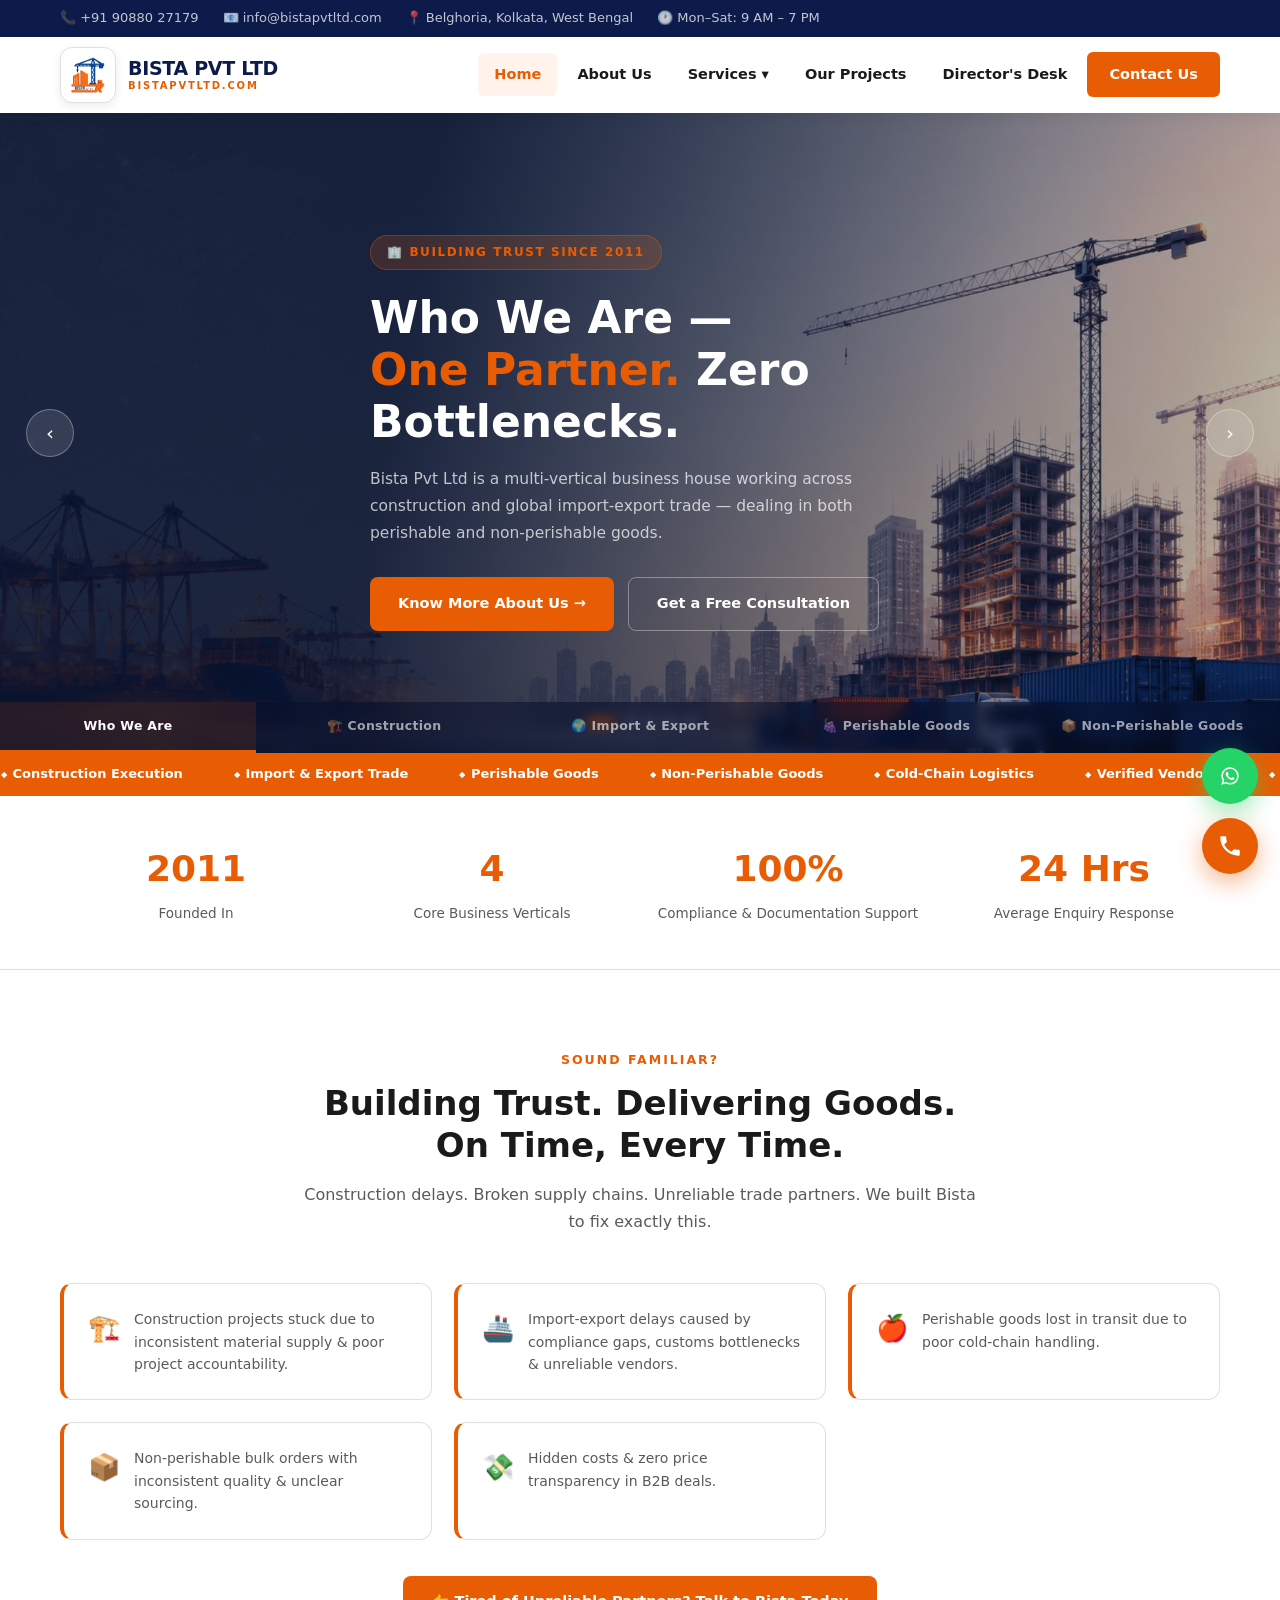
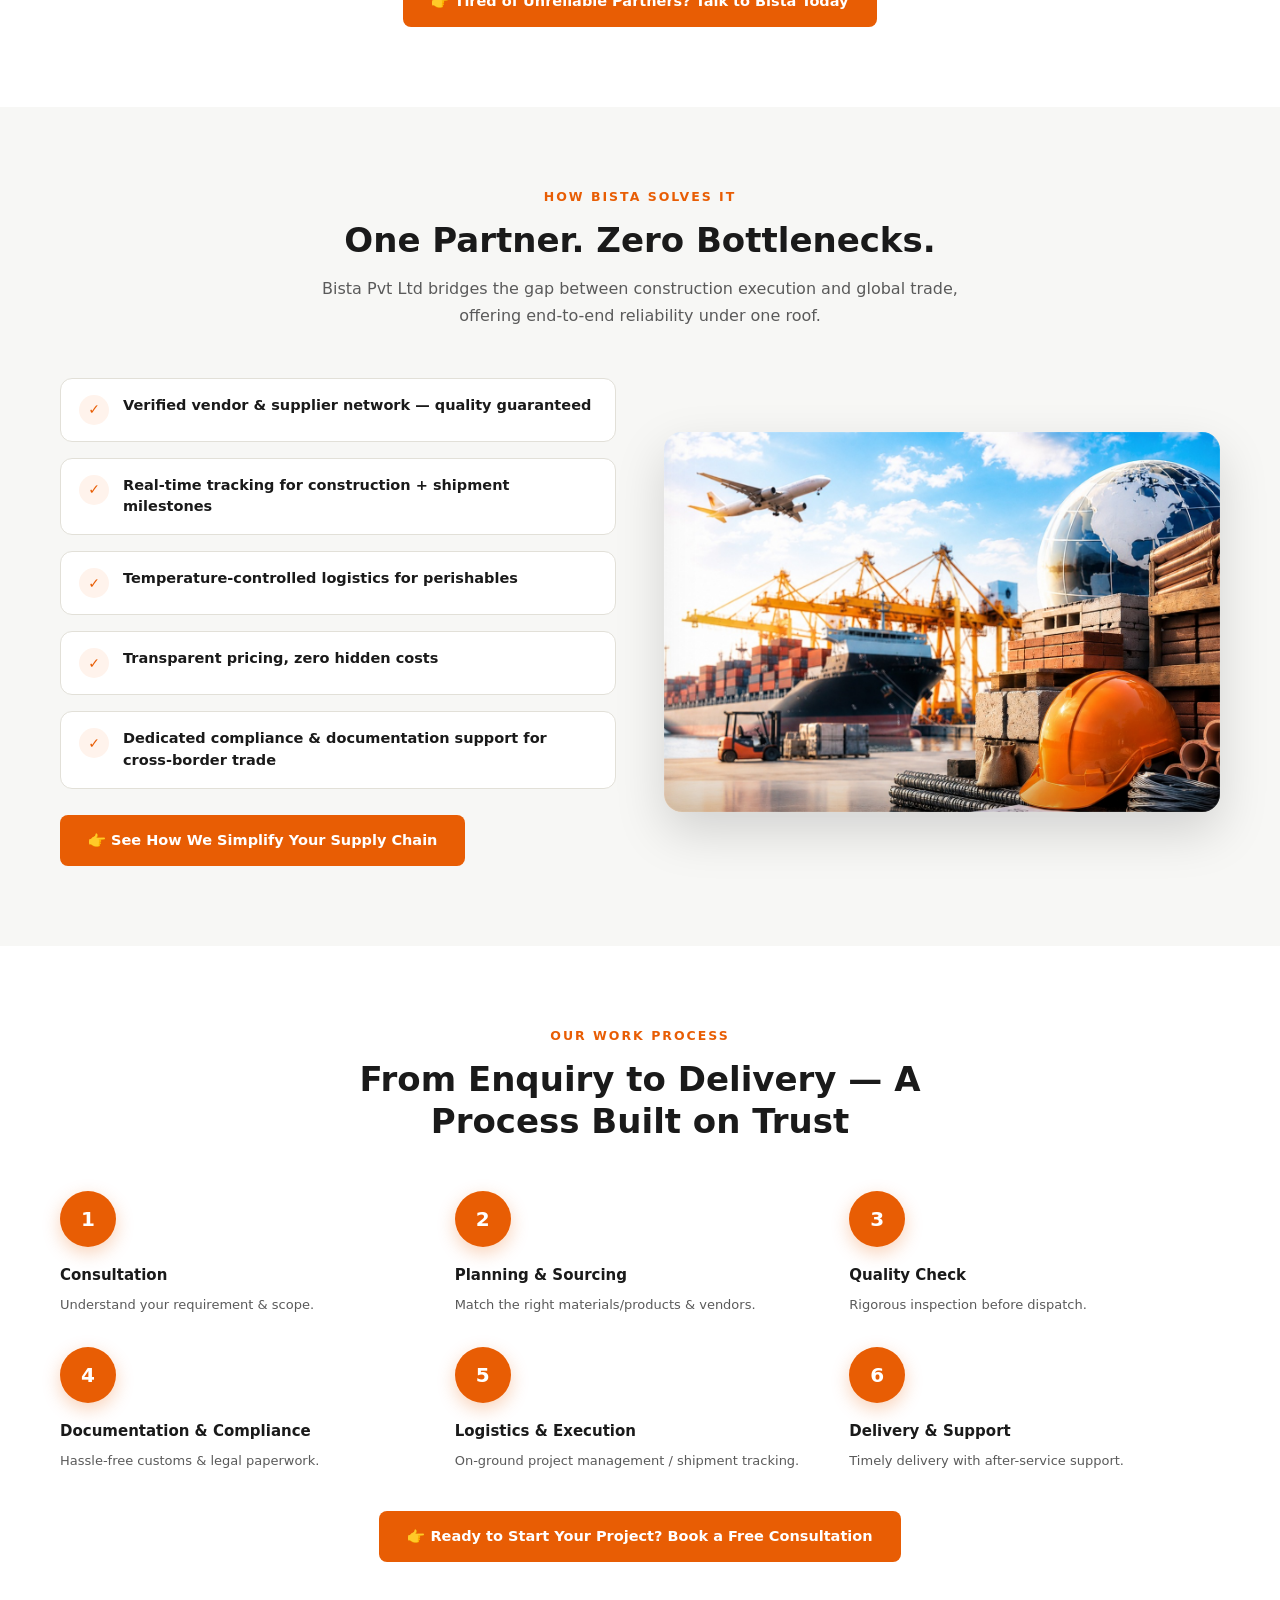
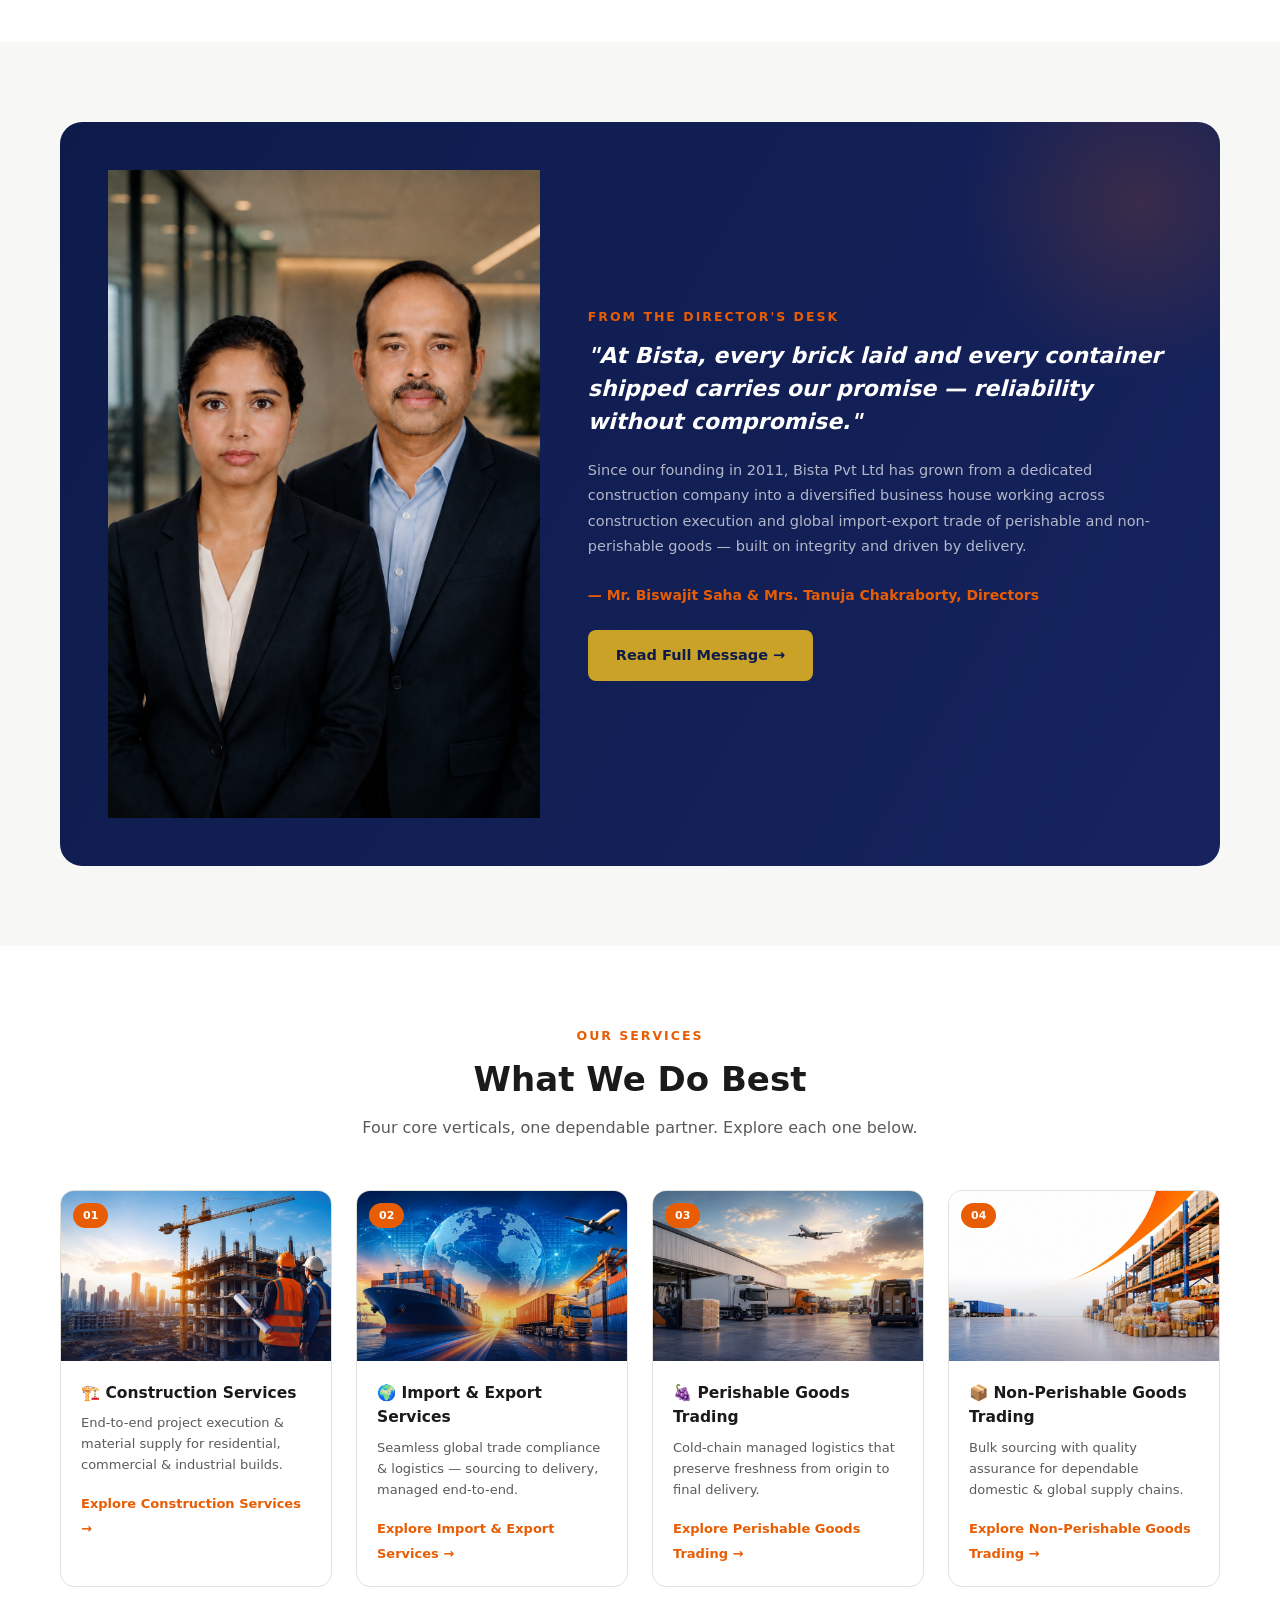
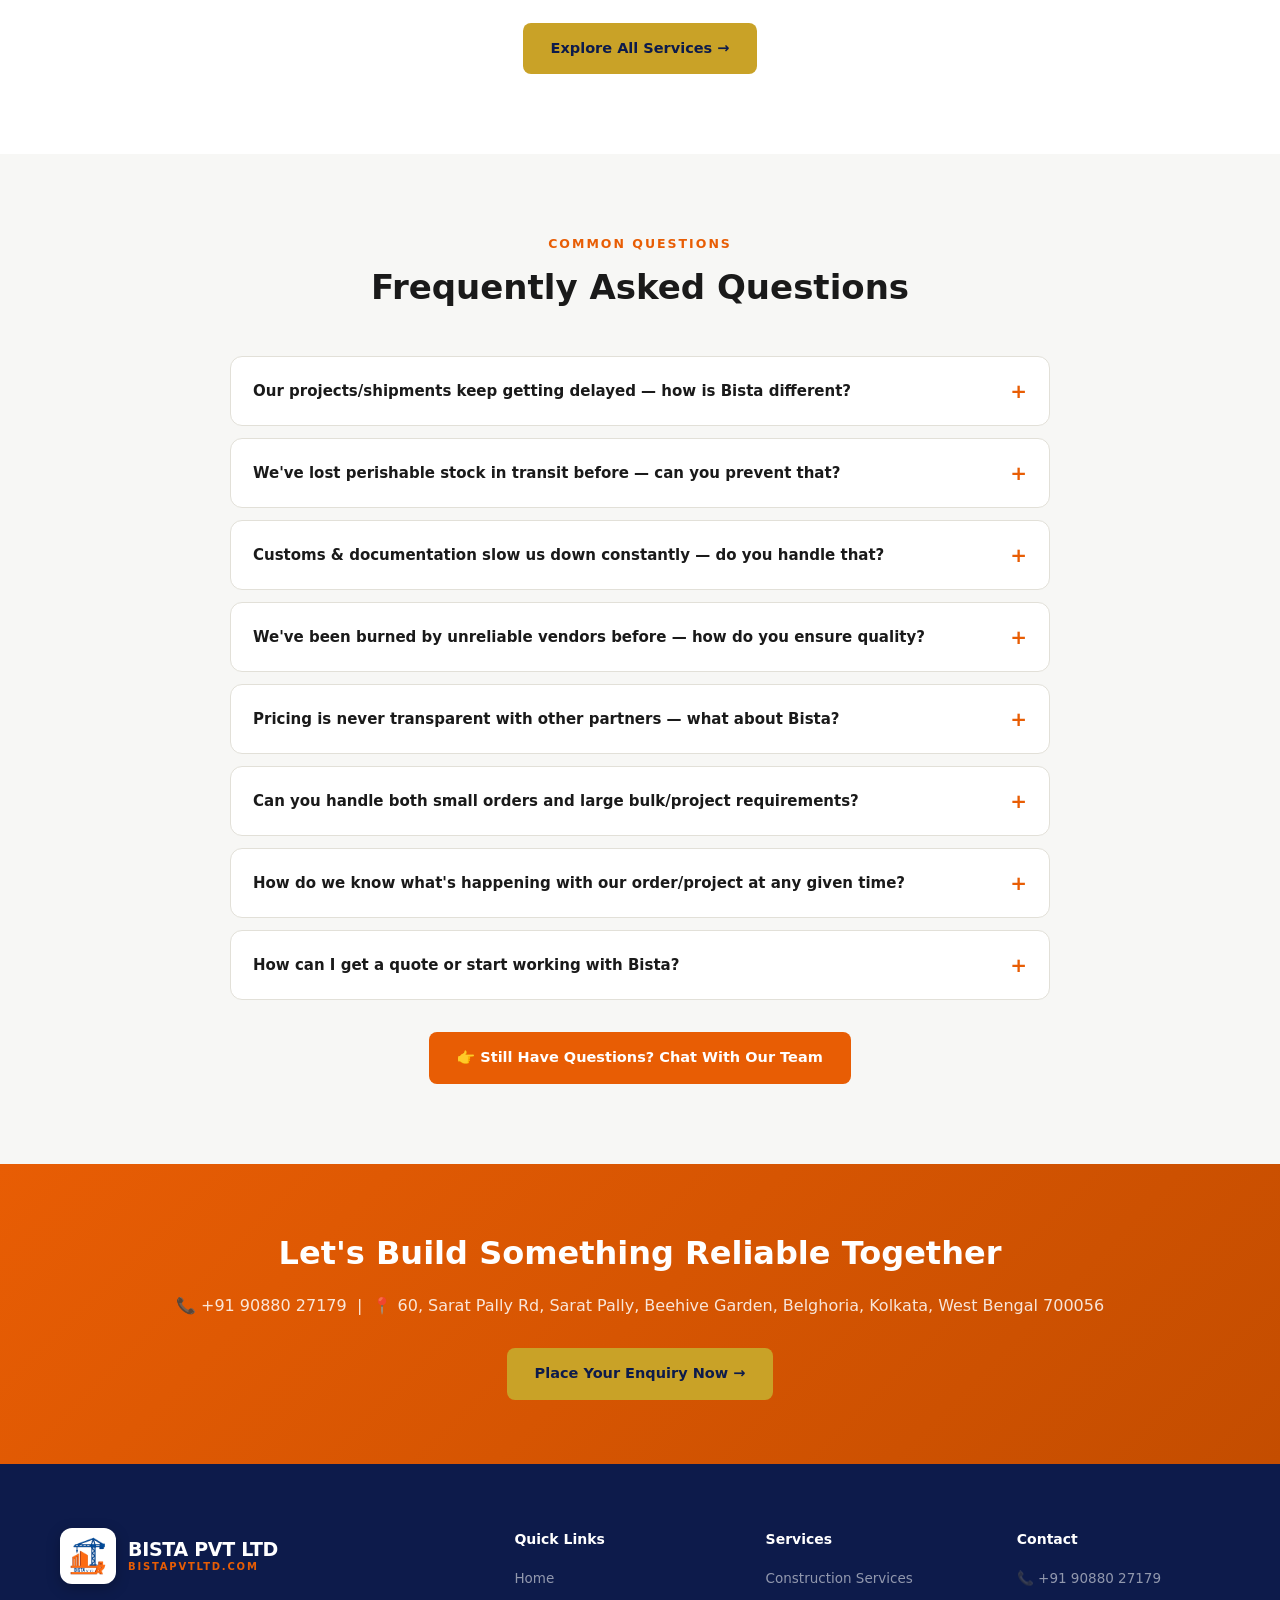
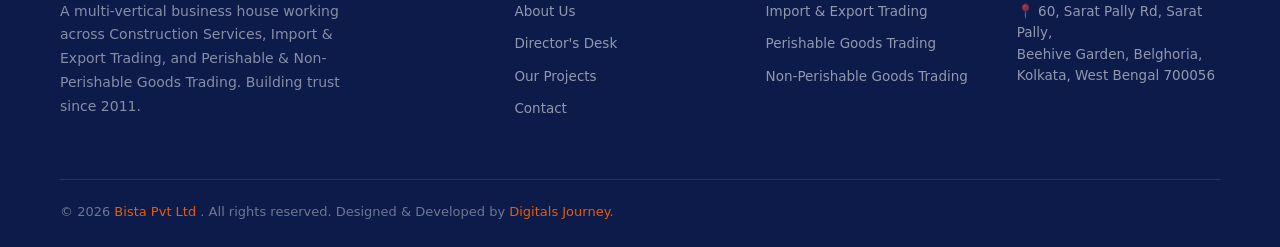
<file: index.html>
<!DOCTYPE html>
<html lang="en">
<head>
<meta charset="UTF-8">
<meta name="viewport" content="width=device-width, initial-scale=1.0">
<title>Bista Pvt Ltd | Construction, Import-Export & Trading Solutions</title>
<meta name="description" content="Bista Pvt Ltd — multi-vertical business house across Construction Services, Import & Export Trading, and Perishable & Non-Perishable Goods Trading. Reliable, transparent, on time.">
<link rel="icon" type="image/png" href="images/logo-alt.png">
<link rel="stylesheet" href="css/style.css">
</head>
<body>

<!-- TOP BAR -->
<div class="topbar">
  <div class="container">
    <div class="topbar-left">
      <span>📞 +91 90880 27179</span>
      <span>📧 info@bistapvtltd.com</span>
      <span>📍 Belghoria, Kolkata, West Bengal</span>
      <span>🕐 Mon–Sat: 9 AM – 7 PM</span>
    </div>
    <!-- <div class="topbar-right">
      <a href="#">Facebook</a>
      <a href="#">Instagram</a>
      <a href="#">LinkedIn</a>
    </div> -->
  </div>
</div>

<!-- NAVBAR -->
<nav class="main-nav">
  <div class="container">
    <a href="index.html" class="logo">
      <div class="logo-icon">
        <img src="images/logo-alt.png" alt="Bista Pvt Ltd Logo">
      </div>
      <div class="logo-text">
        <strong>BISTA PVT LTD</strong>
        <span>bistapvtltd.com</span>
      </div>
    </a>
    <ul class="nav-links">
      <li class="active"><a href="index.html">Home</a></li>
      <li><a href="pages/about.html">About Us</a></li>
      <li class="dropdown">
        <a href="pages/services.html">Services ▾</a>
        <ul class="dropdown-menu">
          <li><a href="pages/services.html"><span class="dd-icon">📋</span> All Services</a></li>
          <li><a href="pages/construction-services.html"><span class="dd-icon">🏗️</span> Construction Services</a></li>
          <li><a href="pages/import-export-services.html"><span class="dd-icon">🌍</span> Import &amp; Export Services</a></li>
          <li><a href="pages/perishable-goods-trading.html"><span class="dd-icon">🍇</span> Perishable Goods Trading</a></li>
          <li><a href="pages/non-perishable-goods-trading.html"><span class="dd-icon">📦</span> Non-Perishable Goods Trading</a></li>
        </ul>
      </li>
      <li><a href="pages/projects.html">Our Projects</a></li>
      <li><a href="pages/director.html">Director's Desk</a></li>
      <li><a href="pages/contact.html" class="nav-cta">Contact Us</a></li>
    </ul>
    <button class="mobile-toggle" onclick="toggleMobileMenu()"><span></span><span></span><span></span></button>
  </div>
</nav>

<!-- HERO SLIDER -->
<section class="hero-slider" id="heroSlider">

  <div class="hero-slide active" style="background-image:url('images/port-day.jpg');" data-tab="0">
    <div class="hero-slide-content">
      <div class="container">
        <div class="hero-tag">🏢 Building Trust Since 2011</div>
        <h1>Who We Are —<br><span>One Partner.</span> Zero Bottlenecks.</h1>
        <p>Bista Pvt Ltd is a multi-vertical business house working across construction and global import-export trade — dealing in both perishable and non-perishable goods.</p>
        <div class="hero-btns">
          <a href="pages/about.html" class="btn btn-primary">Know More About Us →</a>
          <a href="javascript:void(0)" onclick="openLeadForm('Homepage Hero')" class="btn btn-outline">Get a Free Consultation</a>
        </div>
      </div>
    </div>
  </div>

  <div class="hero-slide" style="background-image:url('images/construction-hero.jpg');" data-tab="1">
    <div class="hero-slide-content">
      <div class="container">
        <div class="hero-tag">🏗️ Construction Services</div>
        <h1>Building Projects<br>You Can <span>Depend On.</span></h1>
        <p>Residential, commercial &amp; industrial construction backed by verified material sourcing and hands-on project management from foundation to handover.</p>
        <div class="hero-btns">
          <a href="pages/construction-services.html" class="btn btn-primary">Explore Construction Services →</a>
        </div>
      </div>
    </div>
  </div>

  <div class="hero-slide" style="background-image:url('images/import-export-hero.jpg');" data-tab="2">
    <div class="hero-slide-content">
      <div class="container">
        <div class="hero-tag">🌍 Import &amp; Export Services</div>
        <h1>Global Trade,<br><span>Delivered Reliably.</span></h1>
        <p>Seamless cross-border sourcing, compliance and logistics — connecting Indian quality with international markets, end to end.</p>
        <div class="hero-btns">
          <a href="pages/import-export-services.html" class="btn btn-primary">Explore Import &amp; Export Services →</a>
        </div>
      </div>
    </div>
  </div>

  <div class="hero-slide" style="background-image:url('images/perishable-hero.jpg');" data-tab="3">
    <div class="hero-slide-content">
      <div class="container">
        <div class="hero-tag">🍇 Perishable Goods Trading</div>
        <h1>Freshness, Preserved<br>from <span>Origin to Delivery.</span></h1>
        <p>Cold-chain managed logistics that keep perishable goods fresh and on schedule — every shipment, every time.</p>
        <div class="hero-btns">
          <a href="pages/perishable-goods-trading.html" class="btn btn-primary">Explore Perishable Goods Trading →</a>
        </div>
      </div>
    </div>
  </div>

  <div class="hero-slide" style="background-image:url('images/nonperishable-hero.jpg');" data-tab="4">
    <div class="hero-slide-content">
      <div class="container">
        <div class="hero-tag">📦 Non-Perishable Goods Trading</div>
        <h1>Bulk Sourcing,<br>Built on <span>Quality.</span></h1>
        <p>Dependable domestic &amp; international supply chains for non-perishable goods, backed by strict quality checks.</p>
        <div class="hero-btns">
          <a href="pages/non-perishable-goods-trading.html" class="btn btn-primary">Explore Non-Perishable Goods Trading →</a>
        </div>
      </div>
    </div>
  </div>

  <div class="hero-arrows">
    <div class="hero-arrow prev">‹</div>
    <div class="hero-arrow next">›</div>
  </div>
  <div class="hero-dots"></div>

  <div class="hero-tabs">
    <div class="hero-tab active" data-tab="0">Who We Are</div>
    <div class="hero-tab" data-tab="1">🏗️ Construction</div>
    <div class="hero-tab" data-tab="2">🌍 Import &amp; Export</div>
    <div class="hero-tab" data-tab="3">🍇 Perishable Goods</div>
    <div class="hero-tab" data-tab="4">📦 Non-Perishable Goods</div>
  </div>
</section>

<!-- MARQUEE -->
<div class="strip">
  <div class="strip-inner">
    <span>Construction Execution</span><span>Import &amp; Export Trade</span><span>Perishable Goods</span>
    <span>Non-Perishable Goods</span><span>Cold-Chain Logistics</span><span>Verified Vendors</span>
    <span>Customs &amp; Compliance</span><span>Transparent Pricing</span>
    <span>Construction Execution</span><span>Import &amp; Export Trade</span><span>Perishable Goods</span>
    <span>Non-Perishable Goods</span><span>Cold-Chain Logistics</span><span>Verified Vendors</span>
  </div>
</div>

<!-- STATS -->
<div class="stats-bar">
  <div class="container">
    <div class="stats-grid">
      <div class="stat-item"><div class="num">2011</div><div class="label">Founded In</div></div>
      <div class="stat-item"><div class="num">4</div><div class="label">Core Business Verticals</div></div>
      <div class="stat-item"><div class="num">100%</div><div class="label">Compliance &amp; Documentation Support</div></div>
      <div class="stat-item"><div class="num">24 Hrs</div><div class="label">Average Enquiry Response</div></div>
    </div>
  </div>
</div>

<!-- PAIN POINTS -->
<section class="section">
  <div class="container">
    <div class="section-head center">
      <div class="section-label">Sound Familiar?</div>
      <h2 class="section-title">Building Trust. Delivering Goods. On Time, Every Time.</h2>
      <p class="section-sub">Construction delays. Broken supply chains. Unreliable trade partners. We built Bista to fix exactly this.</p>
    </div>
    <div class="pain-grid">
      <div class="pain-card">
        <div class="pain-icon">🏗️</div>
        <p>Construction projects stuck due to inconsistent material supply &amp; poor project accountability.</p>
      </div>
      <div class="pain-card">
        <div class="pain-icon">🚢</div>
        <p>Import-export delays caused by compliance gaps, customs bottlenecks &amp; unreliable vendors.</p>
      </div>
      <div class="pain-card">
        <div class="pain-icon">🍎</div>
        <p>Perishable goods lost in transit due to poor cold-chain handling.</p>
      </div>
      <div class="pain-card">
        <div class="pain-icon">📦</div>
        <p>Non-perishable bulk orders with inconsistent quality &amp; unclear sourcing.</p>
      </div>
      <div class="pain-card">
        <div class="pain-icon">💸</div>
        <p>Hidden costs &amp; zero price transparency in B2B deals.</p>
      </div>
    </div>
    <div style="text-align:center; margin-top:36px;">
      <a href="javascript:void(0)" onclick="openLeadForm('Pain Points CTA')" class="btn btn-primary">👉 Tired of Unreliable Partners? Talk to Bista Today</a>
    </div>
  </div>
</section>

<!-- HOW BISTA SOLVES IT -->
<section class="section alt">
  <div class="container">
    <div class="section-head center">
      <div class="section-label">How Bista Solves It</div>
      <h2 class="section-title">One Partner. Zero Bottlenecks.</h2>
      <p class="section-sub">Bista Pvt Ltd bridges the gap between construction execution and global trade, offering end-to-end reliability under one roof.</p>
    </div>
    <div class="solve-wrap">
      <div class="solve-list">
        <div class="solve-item"><div class="solve-check">✓</div><p>Verified vendor &amp; supplier network — quality guaranteed</p></div>
        <div class="solve-item"><div class="solve-check">✓</div><p>Real-time tracking for construction + shipment milestones</p></div>
        <div class="solve-item"><div class="solve-check">✓</div><p>Temperature-controlled logistics for perishables</p></div>
        <div class="solve-item"><div class="solve-check">✓</div><p>Transparent pricing, zero hidden costs</p></div>
        <div class="solve-item"><div class="solve-check">✓</div><p>Dedicated compliance &amp; documentation support for cross-border trade</p></div>
        <div style="margin-top:10px;">
          <a href="javascript:void(0)" onclick="openLeadForm('How We Solve It CTA')" class="btn btn-primary">👉 See How We Simplify Your Supply Chain</a>
        </div>
      </div>
      <div class="solve-visual"></div>
    </div>
  </div>
</section>

<!-- WORK PROCESS -->
<section class="section">
  <div class="container">
    <div class="section-head center">
      <div class="section-label">Our Work Process</div>
      <h2 class="section-title">From Enquiry to Delivery — A Process Built on Trust</h2>
    </div>
    <div class="process-grid-6">
      <div class="step">
        <div class="step-num">1</div>
        <h4>Consultation</h4>
        <p>Understand your requirement &amp; scope.</p>
      </div>
      <div class="step">
        <div class="step-num">2</div>
        <h4>Planning &amp; Sourcing</h4>
        <p>Match the right materials/products &amp; vendors.</p>
      </div>
      <div class="step">
        <div class="step-num">3</div>
        <h4>Quality Check</h4>
        <p>Rigorous inspection before dispatch.</p>
      </div>
      <div class="step">
        <div class="step-num">4</div>
        <h4>Documentation &amp; Compliance</h4>
        <p>Hassle-free customs &amp; legal paperwork.</p>
      </div>
      <div class="step">
        <div class="step-num">5</div>
        <h4>Logistics &amp; Execution</h4>
        <p>On-ground project management / shipment tracking.</p>
      </div>
      <div class="step">
        <div class="step-num">6</div>
        <h4>Delivery &amp; Support</h4>
        <p>Timely delivery with after-service support.</p>
      </div>
    </div>
    <div style="text-align:center; margin-top:40px;">
      <a href="javascript:void(0)" onclick="openLeadForm('Process CTA')" class="btn btn-primary">👉 Ready to Start Your Project? Book a Free Consultation</a>
    </div>
  </div>
</section>

<!-- DIRECTOR'S DESK -->
<section class="section alt">
  <div class="container">
    <div class="director-wrap">
      <div class="director-photo"><img src="images/CEO.jpeg" alt="Director"></div>
      <div>
        <div class="section-label" style="color:var(--orange);">From the Director's Desk</div>
        <p class="director-quote">"At Bista, every brick laid and every container shipped carries our promise — reliability without compromise."</p>
        <p class="director-sub">Since our founding in 2011, Bista Pvt Ltd has grown from a dedicated construction company into a diversified business house working across construction execution and global import-export trade of perishable and non-perishable goods — built on integrity and driven by delivery.</p>
        <p class="director-names">— Mr. Biswajit Saha &amp; Mrs. Tanuja Chakraborty, Directors</p>
        <a href="pages/director.html" class="btn btn-gold">Read Full Message →</a>
      </div>
    </div>
  </div>
</section>

<!-- SERVICES — PHOTO CARD GRID -->
<section class="section" id="services">
  <div class="container">
    <div class="section-head center">
      <div class="section-label">Our Services</div>
      <h2 class="section-title">What We Do Best</h2>
      <p class="section-sub">Four core verticals, one dependable partner. Explore each one below.</p>
    </div>

    <div class="service-photo-grid">
      <a href="pages/construction-services.html" class="service-photo-card">
        <div class="photo" style="background-image:url('images/construction-hero.jpg');"><span class="num">01</span></div>
        <div class="body">
          <h4>🏗️ Construction Services</h4>
          <p>End-to-end project execution &amp; material supply for residential, commercial &amp; industrial builds.</p>
          <span class="link">Explore Construction Services →</span>
        </div>
      </a>
      <a href="pages/import-export-services.html" class="service-photo-card">
        <div class="photo" style="background-image:url('images/import-export-hero.jpg');"><span class="num">02</span></div>
        <div class="body">
          <h4>🌍 Import &amp; Export Services</h4>
          <p>Seamless global trade compliance &amp; logistics — sourcing to delivery, managed end-to-end.</p>
          <span class="link">Explore Import &amp; Export Services →</span>
        </div>
      </a>
      <a href="pages/perishable-goods-trading.html" class="service-photo-card">
        <div class="photo" style="background-image:url('images/perishable-hero.jpg');"><span class="num">03</span></div>
        <div class="body">
          <h4>🍇 Perishable Goods Trading</h4>
          <p>Cold-chain managed logistics that preserve freshness from origin to final delivery.</p>
          <span class="link">Explore Perishable Goods Trading →</span>
        </div>
      </a>
      <a href="pages/non-perishable-goods-trading.html" class="service-photo-card">
        <div class="photo" style="background-image:url('images/nonperishable-hero.jpg');"><span class="num">04</span></div>
        <div class="body">
          <h4>📦 Non-Perishable Goods Trading</h4>
          <p>Bulk sourcing with quality assurance for dependable domestic &amp; global supply chains.</p>
          <span class="link">Explore Non-Perishable Goods Trading →</span>
        </div>
      </a>
    </div>

    <div style="text-align:center; margin-top:36px;">
      <a href="pages/services.html" class="btn btn-gold">Explore All Services →</a>
    </div>
  </div>
</section>

<!-- FAQ -->
<section class="section alt">
  <div class="container">
    <div class="section-head center">
      <div class="section-label">Common Questions</div>
      <h2 class="section-title">Frequently Asked Questions</h2>
    </div>
    <div class="faq-list">
      <div class="faq-item">
        <div class="faq-q">Our projects/shipments keep getting delayed — how is Bista different? <span class="faq-plus">+</span></div>
        <div class="faq-a"><p>We track every milestone in real time, so delays are caught early, not after the damage is done.</p></div>
      </div>
      <div class="faq-item">
        <div class="faq-q">We've lost perishable stock in transit before — can you prevent that? <span class="faq-plus">+</span></div>
        <div class="faq-a"><p>Yes, our cold-chain managed logistics keep freshness intact from pickup to delivery.</p></div>
      </div>
      <div class="faq-item">
        <div class="faq-q">Customs &amp; documentation slow us down constantly — do you handle that? <span class="faq-plus">+</span></div>
        <div class="faq-a"><p>Fully. Our team manages compliance &amp; paperwork end-to-end, so shipments don't get stuck.</p></div>
      </div>
      <div class="faq-item">
        <div class="faq-q">We've been burned by unreliable vendors before — how do you ensure quality? <span class="faq-plus">+</span></div>
        <div class="faq-a"><p>Every supplier is pre-verified, and goods go through multi-stage inspection before dispatch.</p></div>
      </div>
      <div class="faq-item">
        <div class="faq-q">Pricing is never transparent with other partners — what about Bista? <span class="faq-plus">+</span></div>
        <div class="faq-a"><p>No hidden costs. You get clear, upfront pricing before work begins.</p></div>
      </div>
      <div class="faq-item">
        <div class="faq-q">Can you handle both small orders and large bulk/project requirements? <span class="faq-plus">+</span></div>
        <div class="faq-a"><p>Yes, we scale our team, sourcing, and logistics to match your order or project size.</p></div>
      </div>
      <div class="faq-item">
        <div class="faq-q">How do we know what's happening with our order/project at any given time? <span class="faq-plus">+</span></div>
        <div class="faq-a"><p>You get visibility at every stage — sourcing, quality check, dispatch, and delivery.</p></div>
      </div>
      <div class="faq-item">
        <div class="faq-q">How can I get a quote or start working with Bista? <span class="faq-plus">+</span></div>
        <div class="faq-a"><p>Fill the enquiry form or contact us directly — response within 24 hours.</p></div>
      </div>
    </div>
    <div style="text-align:center; margin-top:32px;">
      <a href="javascript:void(0)" onclick="openLeadForm('FAQ CTA')" class="btn btn-primary">👉 Still Have Questions? Chat With Our Team</a>
    </div>
  </div>
</section>

<!-- CTA / CONTACT FOOTER -->
<div class="cta-banner">
  <div class="container">
    <h2>Let's Build Something Reliable Together</h2>
    <p>📞 +91 90880 27179 &nbsp;|&nbsp; 📍 60, Sarat Pally Rd, Sarat Pally, Beehive Garden, Belghoria, Kolkata, West Bengal 700056</p>
    <div class="cta-btns">
      <a href="javascript:void(0)" onclick="openLeadForm('Contact Footer CTA')" class="btn btn-gold">Place Your Enquiry Now →</a>
    </div>
  </div>
</div>

<!-- FOOTER -->
<footer>
  <div class="container">
    <div class="footer-grid">
      <div class="footer-brand">
        <a href="index.html" class="footer-logo">
          <div class="logo-icon"><img src="images/logo-alt.png" alt="Bista Pvt Ltd Logo"></div>
          <div class="logo-text"><strong>BISTA PVT LTD</strong><span>bistapvtltd.com</span></div>
        </a>
        <p>A multi-vertical business house working across Construction Services, Import &amp; Export Trading, and Perishable &amp; Non-Perishable Goods Trading. Building trust since 2011.</p>
        <!-- <div class="social-links">
          <a href="#" class="social-link" title="Facebook" aria-label="Facebook"><svg viewBox="0 0 24 24"><path d="M22 12.06C22 6.48 17.52 2 11.94 2S1.88 6.48 1.88 12.06c0 5.02 3.66 9.18 8.44 9.94v-7.03H7.9v-2.91h2.42V9.86c0-2.39 1.42-3.71 3.6-3.71 1.04 0 2.13.19 2.13.19v2.35h-1.2c-1.18 0-1.55.74-1.55 1.5v1.8h2.64l-.42 2.91h-2.22V22c4.78-.76 8.44-4.92 8.44-9.94z"/></svg></a>
          <a href="#" class="social-link" title="Instagram" aria-label="Instagram"><svg viewBox="0 0 24 24"><path d="M12 2c2.72 0 3.06.01 4.12.06 1.06.05 1.79.22 2.43.47.66.26 1.22.6 1.77 1.16.55.55.9 1.11 1.16 1.77.25.64.42 1.37.47 2.43.05 1.06.06 1.4.06 4.12s-.01 3.06-.06 4.12c-.05 1.06-.22 1.79-.47 2.43-.26.66-.6 1.22-1.16 1.77-.55.55-1.11.9-1.77 1.16-.64.25-1.37.42-2.43.47-1.06.05-1.4.06-4.12.06s-3.06-.01-4.12-.06c-1.06-.05-1.79-.22-2.43-.47-.66-.26-1.22-.6-1.77-1.16-.55-.55-.9-1.11-1.16-1.77-.25-.64-.42-1.37-.47-2.43C2.01 15.06 2 14.72 2 12s.01-3.06.06-4.12c.05-1.06.22-1.79.47-2.43.26-.66.6-1.22 1.16-1.77.55-.55 1.11-.9 1.77-1.16.64-.25 1.37-.42 2.43-.47C8.94 2.01 9.28 2 12 2zm0 1.8c-2.67 0-2.99.01-4.04.06-.87.04-1.34.18-1.66.31-.42.16-.71.36-1.02.67-.31.31-.51.6-.67 1.02-.13.32-.27.79-.31 1.66C4.25 8.71 4.24 9.03 4.24 12s.01 2.99.06 4.04c.04.87.18 1.34.31 1.66.16.42.36.71.67 1.02.31.31.6.51 1.02.67.32.13.79.27 1.66.31 1.05.05 1.37.06 4.04.06s2.99-.01 4.04-.06c.87-.04 1.34-.18 1.66-.31.42-.16.71-.36 1.02-.67.31-.31.51-.6.67-1.02.13-.32.27-.79.31-1.66.05-1.05.06-1.37.06-4.04s-.01-2.99-.06-4.04c-.04-.87-.18-1.34-.31-1.66-.16-.42-.36-.71-.67-1.02-.31-.31-.6-.51-1.02-.67-.32-.13-.79-.27-1.66-.31C14.99 3.81 14.67 3.8 12 3.8zm0 3.05a5.15 5.15 0 1 1 0 10.3 5.15 5.15 0 0 1 0-10.3zm0 1.8a3.35 3.35 0 1 0 0 6.7 3.35 3.35 0 0 0 0-6.7zm5.35-2a1.2 1.2 0 1 1 0 2.4 1.2 1.2 0 0 1 0-2.4z"/></svg></a>
          <a href="#" class="social-link" title="LinkedIn" aria-label="LinkedIn"><svg viewBox="0 0 24 24"><path d="M6.94 8.5H3.56V20h3.38V8.5zM5.25 3c-1.15 0-1.9.76-1.9 1.76 0 .98.73 1.76 1.87 1.76h.02c1.17 0 1.9-.78 1.9-1.76C7.12 3.76 6.4 3 5.25 3zM20.45 20h-3.38v-6.1c0-1.46-.52-2.46-1.83-2.46-1 0-1.6.67-1.86 1.32-.1.23-.12.55-.12.87V20H9.9s.04-10.53 0-11.5h3.38v1.63c.45-.7 1.25-1.7 3.04-1.7 2.22 0 3.88 1.45 3.88 4.56V20z"/></svg></a>
        </div> -->
      </div>
      <div class="footer-col">
        <h4>Quick Links</h4>
        <a href="index.html">Home</a>
        <a href="pages/about.html">About Us</a>
        <a href="pages/director.html">Director's Desk</a>
        <a href="pages/projects.html">Our Projects</a>
        <a href="pages/contact.html">Contact</a>
      </div>
      <div class="footer-col">
        <h4>Services</h4>
        <a href="pages/construction-services.html">Construction Services</a>
        <a href="pages/import-export-services.html">Import &amp; Export Trading</a>
        <a href="pages/perishable-goods-trading.html">Perishable Goods Trading</a>
        <a href="pages/non-perishable-goods-trading.html">Non-Perishable Goods Trading</a>
      </div>
      <div class="footer-col">
        <h4>Contact</h4>
        <p>📞 +91 90880 27179</p>
        <p>📍 60, Sarat Pally Rd, Sarat Pally,<br>Beehive Garden, Belghoria,<br>Kolkata, West Bengal 700056</p>
      </div>
    </div>
    <div class="footer-bottom">
      <span>© 2026 <span class="brand">Bista Pvt Ltd </span>. All rights reserved. Designed & Developed by <span class="brand"><a href="https://digitalsjourney.com/">Digitals Journey.</a></span>
      <!-- <span>Established 2011 · bistapvtltd.com</span> -->
    </div>
  </div>
</footer>

<!-- FLOATING ACTION BUTTONS -->
<div class="float-stack">
  <a href="https://wa.me/919088027179" target="_blank" rel="noopener" class="float-btn wa" title="Chat on WhatsApp">
    <svg viewBox="0 0 24 24"><path d="M17.6 6.32A7.85 7.85 0 0 0 12.05 4a7.94 7.94 0 0 0-6.9 11.9L4 20l4.2-1.1a7.9 7.9 0 0 0 3.85 1h.01a7.94 7.94 0 0 0 5.54-13.58zm-5.55 12.2h-.01a6.6 6.6 0 0 1-3.36-.92l-.24-.14-2.5.66.67-2.44-.16-.25a6.58 6.58 0 0 1 10.24-8.16 6.5 6.5 0 0 1 1.94 4.65 6.6 6.6 0 0 1-6.58 6.6zm3.6-4.93c-.2-.1-1.17-.58-1.35-.64-.18-.07-.31-.1-.45.1-.13.19-.51.64-.62.78-.11.13-.23.15-.42.05-.2-.1-.83-.3-1.58-.97a5.9 5.9 0 0 1-1.1-1.35c-.11-.2 0-.3.09-.4.09-.1.2-.24.3-.36.1-.12.13-.2.2-.33.06-.13.03-.25-.02-.35-.05-.1-.45-1.07-.61-1.47-.16-.38-.33-.33-.45-.34h-.38c-.13 0-.35.05-.53.25s-.7.68-.7 1.65.72 1.92.82 2.05c.1.13 1.4 2.15 3.4 3.01.48.2.85.33 1.14.42.48.15.91.13 1.26.08.38-.06 1.17-.48 1.34-.94.16-.46.16-.86.11-.94-.05-.09-.18-.14-.38-.24z"/></svg>
  </a>
  <a href="tel:+919088027179" class="float-btn call" title="Call Bista Pvt Ltd">
    <svg viewBox="0 0 24 24"><path d="M6.62 10.79a15.05 15.05 0 0 0 6.59 6.59l2.2-2.2a1 1 0 0 1 1.02-.24 11.36 11.36 0 0 0 3.57.57 1 1 0 0 1 1 1V20a1 1 0 0 1-1 1A17 17 0 0 1 3 4a1 1 0 0 1 1-1h3.5a1 1 0 0 1 1 1 11.36 11.36 0 0 0 .57 3.57 1 1 0 0 1-.25 1.02z"/></svg>
  </a>
</div>

<!-- LEAD FORM MODAL -->
<div class="modal-overlay" id="leadModal">
  <div class="modal-box">
    <span class="modal-close" onclick="closeLeadForm()">✕</span>
    <h3>Place Your Enquiry</h3>
    <p class="modal-sub">Fill this in and our team will respond within 24 hours.</p>
    <form id="leadForm" onsubmit="submitLeadForm(event)">
      <input type="hidden" id="leadSource" name="source">
      <div class="form-group">
        <label>Your Name *</label>
        <input type="text" name="name" placeholder="Eg: Rajesh Kumar">
      </div>
      <div class="form-group">
        <label>Phone Number *</label>
        <input type="tel" name="phone" placeholder="+91 XXXXX XXXXX">
      </div>
      <div class="form-group">
        <label>What Are You Looking For?</label>
        <select name="service">
          <option value="">Select a service</option>
          <option>Construction Services</option>
          <option>Import &amp; Export Services</option>
          <option>Perishable Goods Trading</option>
          <option>Non-Perishable Goods Trading</option>
          <option>General Enquiry</option>
        </select>
      </div>
      <div class="form-group">
        <label>Message</label>
        <textarea name="message" placeholder="Tell us what you need..."></textarea>
      </div>
      <button type="submit" class="btn btn-primary btn-block">Submit Enquiry →</button>
    </form>
  </div>
</div>

<script src="js/main.js"></script>
</body>
</html>
</file>
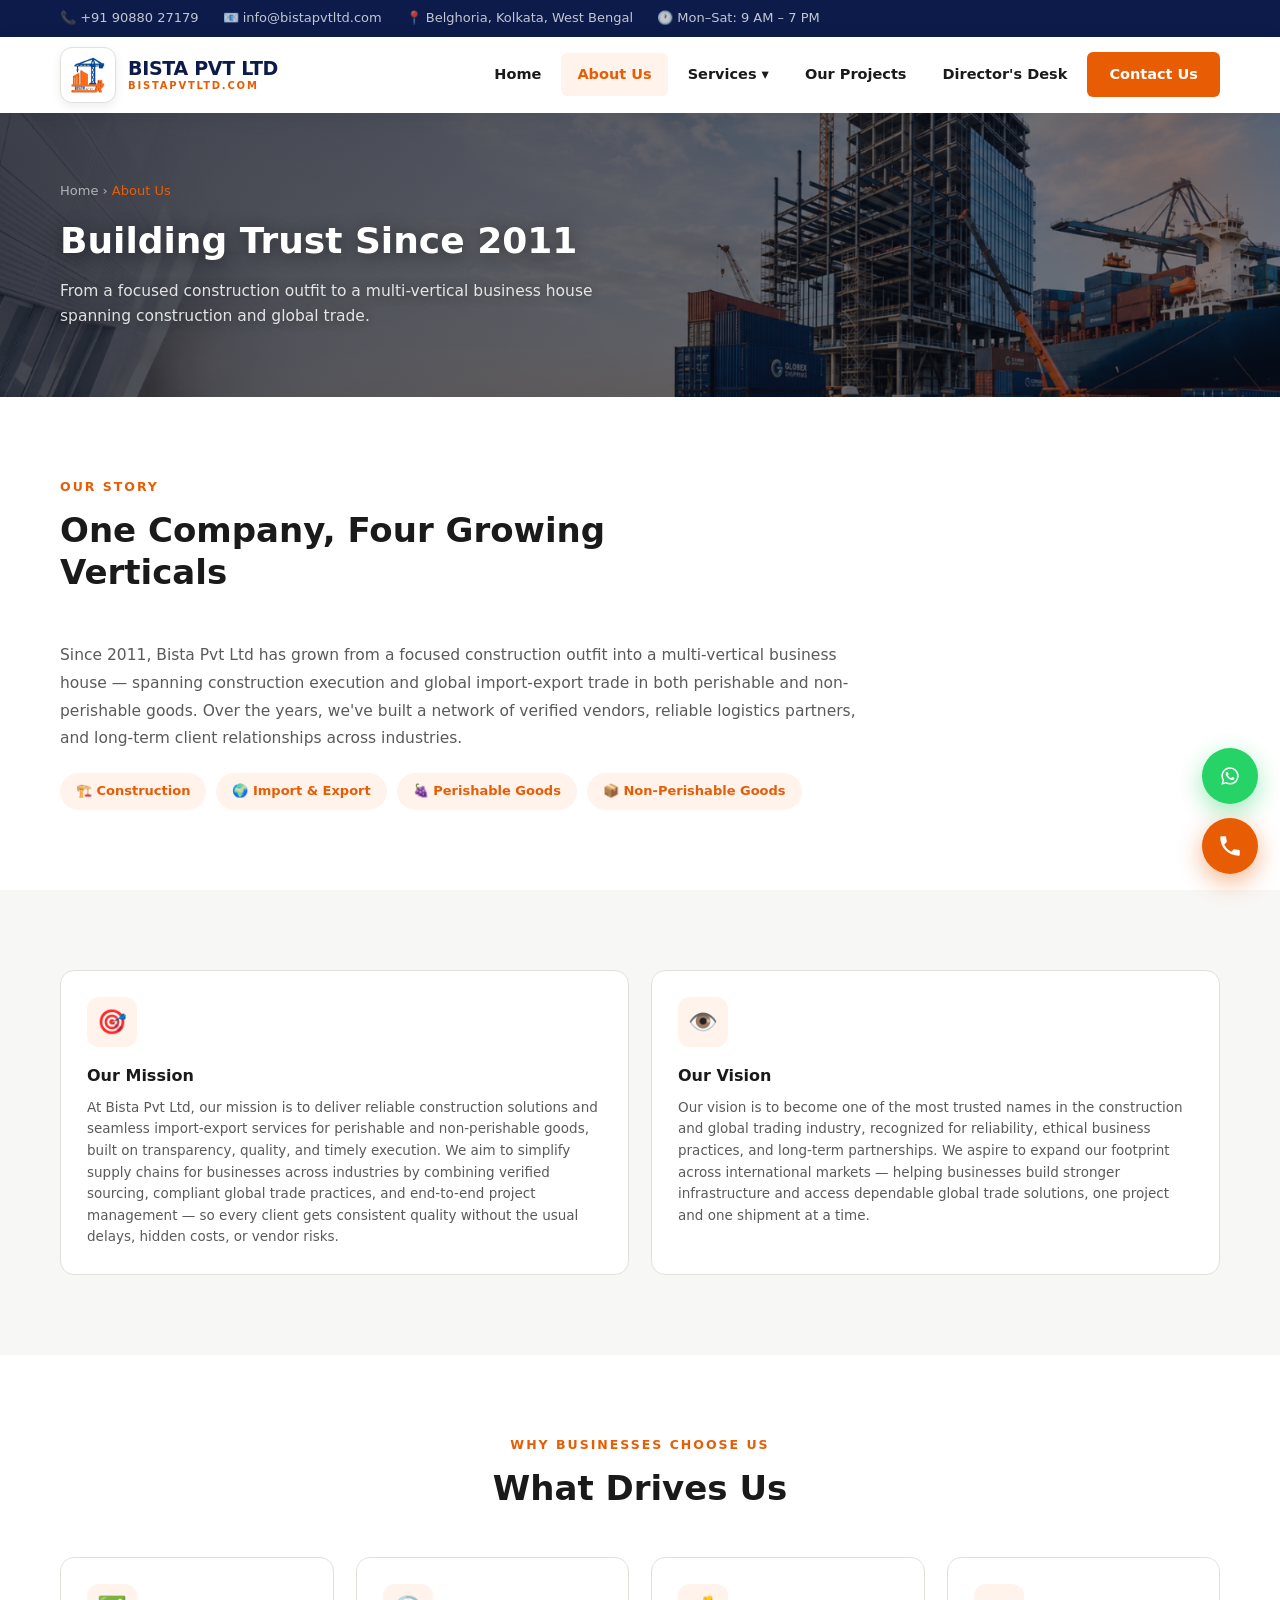
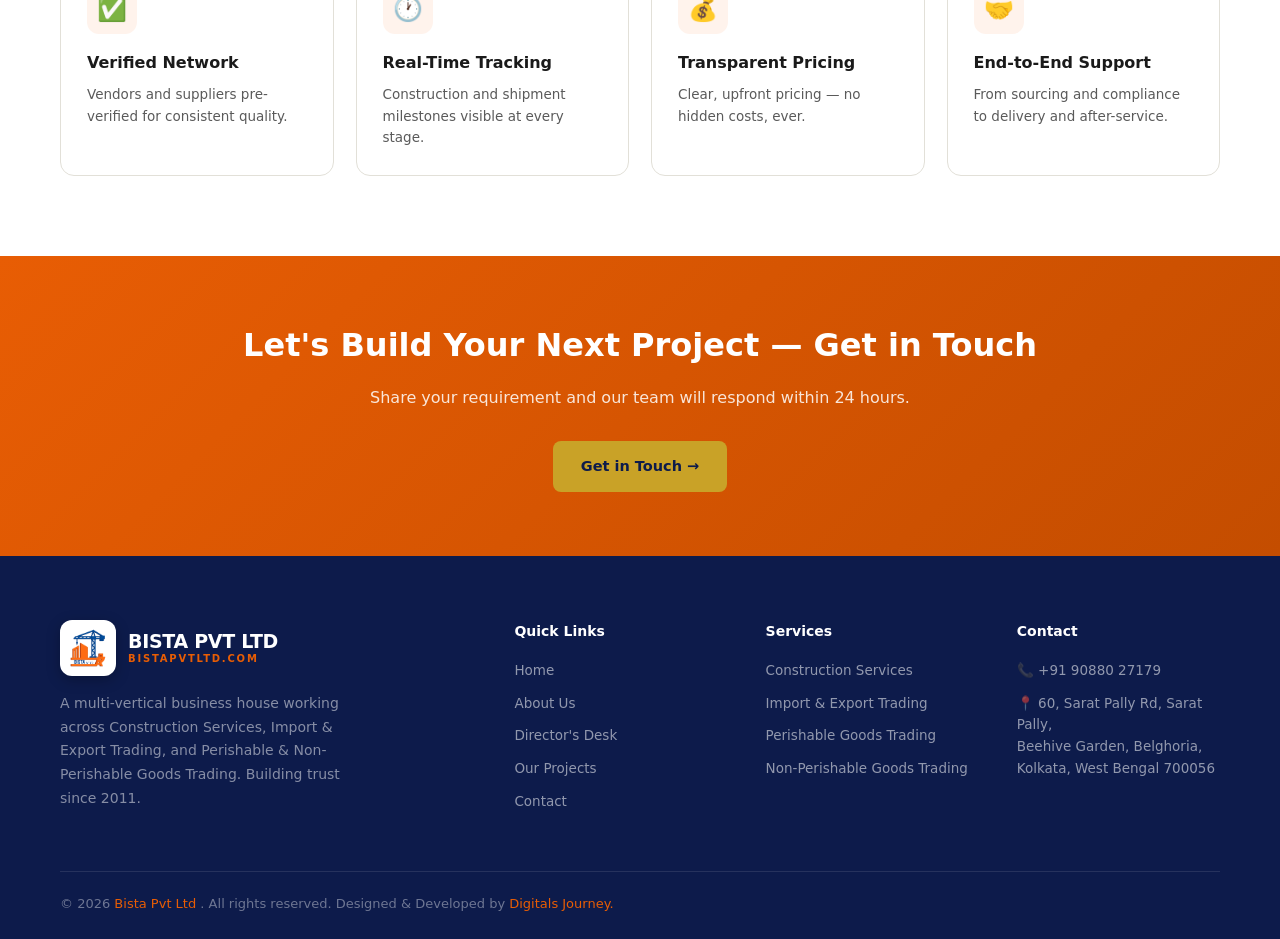
<file: pages/about.html>
<!DOCTYPE html>
<html lang="en">
<head>
<meta charset="UTF-8">
<meta name="viewport" content="width=device-width, initial-scale=1.0">
<title>About Us | Bista Pvt Ltd</title>
<meta name="description" content="About Bista Pvt Ltd — building trust since 2011 across Construction, Import & Export Trading, and Perishable & Non-Perishable Goods Trading.">
<link rel="icon" type="image/png" href="../images/logo-alt.png">
<link rel="stylesheet" href="../css/style.css">
</head>
<body>

<div class="topbar">
  <div class="container">
    <div class="topbar-left">
      <span>📞 +91 90880 27179</span>
      <span>📧 info@bistapvtltd.com</span>
      <span>📍 Belghoria, Kolkata, West Bengal</span>
      <span>🕐 Mon–Sat: 9 AM – 7 PM</span>
    </div>
    <!-- <div class="topbar-right">
      <a href="#">Facebook</a><a href="#">Instagram</a><a href="#">LinkedIn</a>
    </div> -->
  </div>
</div>

<nav class="main-nav">
  <div class="container">
    <a href="../index.html" class="logo">
      <div class="logo-icon"><img src="../images/logo-alt.png" alt="Bista Pvt Ltd Logo"></div>
      <div class="logo-text"><strong>BISTA PVT LTD</strong><span>bistapvtltd.com</span></div>
    </a>
    <ul class="nav-links">
      <li><a href="../index.html">Home</a></li>
      <li class="active"><a href="about.html">About Us</a></li>
      <li class="dropdown">
        <a href="services.html">Services ▾</a>
        <ul class="dropdown-menu">
          <li><a href="services.html"><span class="dd-icon">📋</span> All Services</a></li>
          <li><a href="construction-services.html"><span class="dd-icon">🏗️</span> Construction Services</a></li>
          <li><a href="import-export-services.html"><span class="dd-icon">🌍</span> Import &amp; Export Services</a></li>
          <li><a href="perishable-goods-trading.html"><span class="dd-icon">🍇</span> Perishable Goods Trading</a></li>
          <li><a href="non-perishable-goods-trading.html"><span class="dd-icon">📦</span> Non-Perishable Goods Trading</a></li>
        </ul>
      </li>
      <li><a href="projects.html">Our Projects</a></li>
      <li><a href="director.html">Director's Desk</a></li>
      <li><a href="contact.html" class="nav-cta">Contact Us</a></li>
    </ul>
    <button class="mobile-toggle" onclick="toggleMobileMenu()"><span></span><span></span><span></span></button>
  </div>
</nav>

<!-- To give this page its own hero photo, just drop a file at images/about-hero.jpg —
     it will show up here only, without touching any other page. -->
<section class="page-hero" style="--hero-img:url('../images/Aboutus1.jpeg')">
  <div class="container">
    <div class="breadcrumb"><a href="../index.html">Home</a> › <span>About Us</span></div>
    <h1>Building Trust Since 2011</h1>
    <p>From a focused construction outfit to a multi-vertical business house spanning construction and global trade.</p>
  </div>
</section>

<section class="section">
  <div class="container">
    <div class="section-head">
      <div class="section-label">Our Story</div>
      <h2 class="section-title">One Company, Four Growing Verticals</h2>
    </div>
    <p style="color:var(--gray); line-height:1.8; font-size:15.5px; max-width:800px; margin-bottom:18px;">
      Since 2011, Bista Pvt Ltd has grown from a focused construction outfit into a multi-vertical business house — spanning construction execution and global import-export trade in both perishable and non-perishable goods. Over the years, we've built a network of verified vendors, reliable logistics partners, and long-term client relationships across industries.
    </p>
    <div class="sector-tags">
      <span class="sector-tag">🏗️ Construction</span>
      <span class="sector-tag">🌍 Import &amp; Export</span>
      <span class="sector-tag">🍇 Perishable Goods</span>
      <span class="sector-tag">📦 Non-Perishable Goods</span>
    </div>
  </div>
</section>

<section class="section alt">
  <div class="container">
    <div class="features-grid" style="grid-template-columns:repeat(2,1fr);">
      <div class="feature-card">
        <div class="feature-icon">🎯</div>
        <h4>Our Mission</h4>
        <p>At Bista Pvt Ltd, our mission is to deliver reliable construction solutions and seamless import-export services for perishable and non-perishable goods, built on transparency, quality, and timely execution. We aim to simplify supply chains for businesses across industries by combining verified sourcing, compliant global trade practices, and end-to-end project management — so every client gets consistent quality without the usual delays, hidden costs, or vendor risks.</p>
      </div>
      <div class="feature-card">
        <div class="feature-icon">👁️</div>
        <h4>Our Vision</h4>
        <p>Our vision is to become one of the most trusted names in the construction and global trading industry, recognized for reliability, ethical business practices, and long-term partnerships. We aspire to expand our footprint across international markets — helping businesses build stronger infrastructure and access dependable global trade solutions, one project and one shipment at a time.</p>
      </div>
    </div>
  </div>
</section>

<section class="section">
  <div class="container">
    <div class="section-head center">
      <div class="section-label">Why Businesses Choose Us</div>
      <h2 class="section-title">What Drives Us</h2>
    </div>
    <div class="features-grid">
      <div class="feature-card">
        <div class="feature-icon">✅</div>
        <h4>Verified Network</h4>
        <p>Vendors and suppliers pre-verified for consistent quality.</p>
      </div>
      <div class="feature-card">
        <div class="feature-icon">🕐</div>
        <h4>Real-Time Tracking</h4>
        <p>Construction and shipment milestones visible at every stage.</p>
      </div>
      <div class="feature-card">
        <div class="feature-icon">💰</div>
        <h4>Transparent Pricing</h4>
        <p>Clear, upfront pricing — no hidden costs, ever.</p>
      </div>
      <div class="feature-card">
        <div class="feature-icon">🤝</div>
        <h4>End-to-End Support</h4>
        <p>From sourcing and compliance to delivery and after-service.</p>
      </div>
    </div>
  </div>
</section>

<div class="cta-banner">
  <div class="container">
    <h2>Let's Build Your Next Project — Get in Touch</h2>
    <p>Share your requirement and our team will respond within 24 hours.</p>
    <div class="cta-btns"><a href="javascript:void(0)" onclick="openLeadForm('About Page CTA')" class="btn btn-gold">Get in Touch →</a></div>
  </div>
</div>

<footer>
  <div class="container">
    <div class="footer-grid">
      <div class="footer-brand">
        <a href="../index.html" class="footer-logo">
          <div class="logo-icon"><img src="../images/logo-alt.png" alt="Bista Pvt Ltd Logo"></div>
          <div class="logo-text"><strong>BISTA PVT LTD</strong><span>bistapvtltd.com</span></div>
        </a>
        <p>A multi-vertical business house working across Construction Services, Import &amp; Export Trading, and Perishable &amp; Non-Perishable Goods Trading. Building trust since 2011.</p>
        <!-- <div class="social-links">
          <a href="#" class="social-link" title="Facebook" aria-label="Facebook"><svg viewBox="0 0 24 24"><path d="M22 12.06C22 6.48 17.52 2 11.94 2S1.88 6.48 1.88 12.06c0 5.02 3.66 9.18 8.44 9.94v-7.03H7.9v-2.91h2.42V9.86c0-2.39 1.42-3.71 3.6-3.71 1.04 0 2.13.19 2.13.19v2.35h-1.2c-1.18 0-1.55.74-1.55 1.5v1.8h2.64l-.42 2.91h-2.22V22c4.78-.76 8.44-4.92 8.44-9.94z"/></svg></a>
          <a href="#" class="social-link" title="Instagram" aria-label="Instagram"><svg viewBox="0 0 24 24"><path d="M12 2c2.72 0 3.06.01 4.12.06 1.06.05 1.79.22 2.43.47.66.26 1.22.6 1.77 1.16.55.55.9 1.11 1.16 1.77.25.64.42 1.37.47 2.43.05 1.06.06 1.4.06 4.12s-.01 3.06-.06 4.12c-.05 1.06-.22 1.79-.47 2.43-.26.66-.6 1.22-1.16 1.77-.55.55-1.11.9-1.77 1.16-.64.25-1.37.42-2.43.47-1.06.05-1.4.06-4.12.06s-3.06-.01-4.12-.06c-1.06-.05-1.79-.22-2.43-.47-.66-.26-1.22-.6-1.77-1.16-.55-.55-.9-1.11-1.16-1.77-.25-.64-.42-1.37-.47-2.43C2.01 15.06 2 14.72 2 12s.01-3.06.06-4.12c.05-1.06.22-1.79.47-2.43.26-.66.6-1.22 1.16-1.77.55-.55 1.11-.9 1.77-1.16.64-.25 1.37-.42 2.43-.47C8.94 2.01 9.28 2 12 2zm0 1.8c-2.67 0-2.99.01-4.04.06-.87.04-1.34.18-1.66.31-.42.16-.71.36-1.02.67-.31.31-.51.6-.67 1.02-.13.32-.27.79-.31 1.66C4.25 8.71 4.24 9.03 4.24 12s.01 2.99.06 4.04c.04.87.18 1.34.31 1.66.16.42.36.71.67 1.02.31.31.6.51 1.02.67.32.13.79.27 1.66.31 1.05.05 1.37.06 4.04.06s2.99-.01 4.04-.06c.87-.04 1.34-.18 1.66-.31.42-.16.71-.36 1.02-.67.31-.31.51-.6.67-1.02.13-.32.27-.79.31-1.66.05-1.05.06-1.37.06-4.04s-.01-2.99-.06-4.04c-.04-.87-.18-1.34-.31-1.66-.16-.42-.36-.71-.67-1.02-.31-.31-.6-.51-1.02-.67-.32-.13-.79-.27-1.66-.31C14.99 3.81 14.67 3.8 12 3.8zm0 3.05a5.15 5.15 0 1 1 0 10.3 5.15 5.15 0 0 1 0-10.3zm0 1.8a3.35 3.35 0 1 0 0 6.7 3.35 3.35 0 0 0 0-6.7zm5.35-2a1.2 1.2 0 1 1 0 2.4 1.2 1.2 0 0 1 0-2.4z"/></svg></a>
          <a href="#" class="social-link" title="LinkedIn" aria-label="LinkedIn"><svg viewBox="0 0 24 24"><path d="M6.94 8.5H3.56V20h3.38V8.5zM5.25 3c-1.15 0-1.9.76-1.9 1.76 0 .98.73 1.76 1.87 1.76h.02c1.17 0 1.9-.78 1.9-1.76C7.12 3.76 6.4 3 5.25 3zM20.45 20h-3.38v-6.1c0-1.46-.52-2.46-1.83-2.46-1 0-1.6.67-1.86 1.32-.1.23-.12.55-.12.87V20H9.9s.04-10.53 0-11.5h3.38v1.63c.45-.7 1.25-1.7 3.04-1.7 2.22 0 3.88 1.45 3.88 4.56V20z"/></svg></a>
        </div> -->
      </div>
      <div class="footer-col">
        <h4>Quick Links</h4>
        <a href="../index.html">Home</a><a href="about.html">About Us</a><a href="director.html">Director's Desk</a><a href="projects.html">Our Projects</a><a href="contact.html">Contact</a>
      </div>
      <div class="footer-col">
        <h4>Services</h4>
        <a href="construction-services.html">Construction Services</a>
        <a href="import-export-services.html">Import &amp; Export Trading</a>
        <a href="perishable-goods-trading.html">Perishable Goods Trading</a>
        <a href="non-perishable-goods-trading.html">Non-Perishable Goods Trading</a>
      </div>
      <div class="footer-col">
        <h4>Contact</h4>
        <p>📞 +91 90880 27179</p>
        <p>📍 60, Sarat Pally Rd, Sarat Pally,<br>Beehive Garden, Belghoria,<br>Kolkata, West Bengal 700056</p>
      </div>
    </div>
    <div class="footer-bottom">
       <span>© 2026 <span class="brand">Bista Pvt Ltd </span>. All rights reserved. Designed & Developed by <span class="brand"><a href="https://digitalsjourney.com/">Digitals Journey.</a></span>
      <!-- <span>Established 2011 · bistapvtltd.com</span> -->
      
    </div>
  </div>
</footer>

<div class="float-stack">
  <a href="https://wa.me/919088027179" target="_blank" rel="noopener" class="float-btn wa" title="Chat on WhatsApp">
    <svg viewBox="0 0 24 24"><path d="M17.6 6.32A7.85 7.85 0 0 0 12.05 4a7.94 7.94 0 0 0-6.9 11.9L4 20l4.2-1.1a7.9 7.9 0 0 0 3.85 1h.01a7.94 7.94 0 0 0 5.54-13.58zm-5.55 12.2h-.01a6.6 6.6 0 0 1-3.36-.92l-.24-.14-2.5.66.67-2.44-.16-.25a6.58 6.58 0 0 1 10.24-8.16 6.5 6.5 0 0 1 1.94 4.65 6.6 6.6 0 0 1-6.58 6.6zm3.6-4.93c-.2-.1-1.17-.58-1.35-.64-.18-.07-.31-.1-.45.1-.13.19-.51.64-.62.78-.11.13-.23.15-.42.05-.2-.1-.83-.3-1.58-.97a5.9 5.9 0 0 1-1.1-1.35c-.11-.2 0-.3.09-.4.09-.1.2-.24.3-.36.1-.12.13-.2.2-.33.06-.13.03-.25-.02-.35-.05-.1-.45-1.07-.61-1.47-.16-.38-.33-.33-.45-.34h-.38c-.13 0-.35.05-.53.25s-.7.68-.7 1.65.72 1.92.82 2.05c.1.13 1.4 2.15 3.4 3.01.48.2.85.33 1.14.42.48.15.91.13 1.26.08.38-.06 1.17-.48 1.34-.94.16-.46.16-.86.11-.94-.05-.09-.18-.14-.38-.24z"/></svg>
  </a>
  <a href="tel:+919088027179" class="float-btn call" title="Call Bista Pvt Ltd">
    <svg viewBox="0 0 24 24"><path d="M6.62 10.79a15.05 15.05 0 0 0 6.59 6.59l2.2-2.2a1 1 0 0 1 1.02-.24 11.36 11.36 0 0 0 3.57.57 1 1 0 0 1 1 1V20a1 1 0 0 1-1 1A17 17 0 0 1 3 4a1 1 0 0 1 1-1h3.5a1 1 0 0 1 1 1 11.36 11.36 0 0 0 .57 3.57 1 1 0 0 1-.25 1.02z"/></svg>
  </a>
</div>

<div class="modal-overlay" id="leadModal">
  <div class="modal-box">
    <span class="modal-close" onclick="closeLeadForm()">✕</span>
    <h3>Place Your Enquiry</h3>
    <p class="modal-sub">Fill this in and our team will respond within 24 hours.</p>
    <form id="leadForm" onsubmit="submitLeadForm(event)">
      <input type="hidden" id="leadSource" name="source">
      <div class="form-group"><label>Your Name *</label><input type="text" name="name" placeholder="Eg: Rajesh Kumar"></div>
      <div class="form-group"><label>Phone Number *</label><input type="tel" name="phone" placeholder="+91 XXXXX XXXXX"></div>
      <div class="form-group">
        <label>What Are You Looking For?</label>
        <select name="service">
          <option value="">Select a service</option>
          <option>Construction Services</option>
          <option>Import &amp; Export Services</option>
          <option>Perishable Goods Trading</option>
          <option>Non-Perishable Goods Trading</option>
          <option>General Enquiry</option>
        </select>
      </div>
      <div class="form-group"><label>Message</label><textarea name="message" placeholder="Tell us what you need..."></textarea></div>
      <button type="submit" class="btn btn-primary btn-block">Submit Enquiry →</button>
    </form>
  </div>
</div>

<script src="../js/main.js"></script>
</body>
</html>
</file>
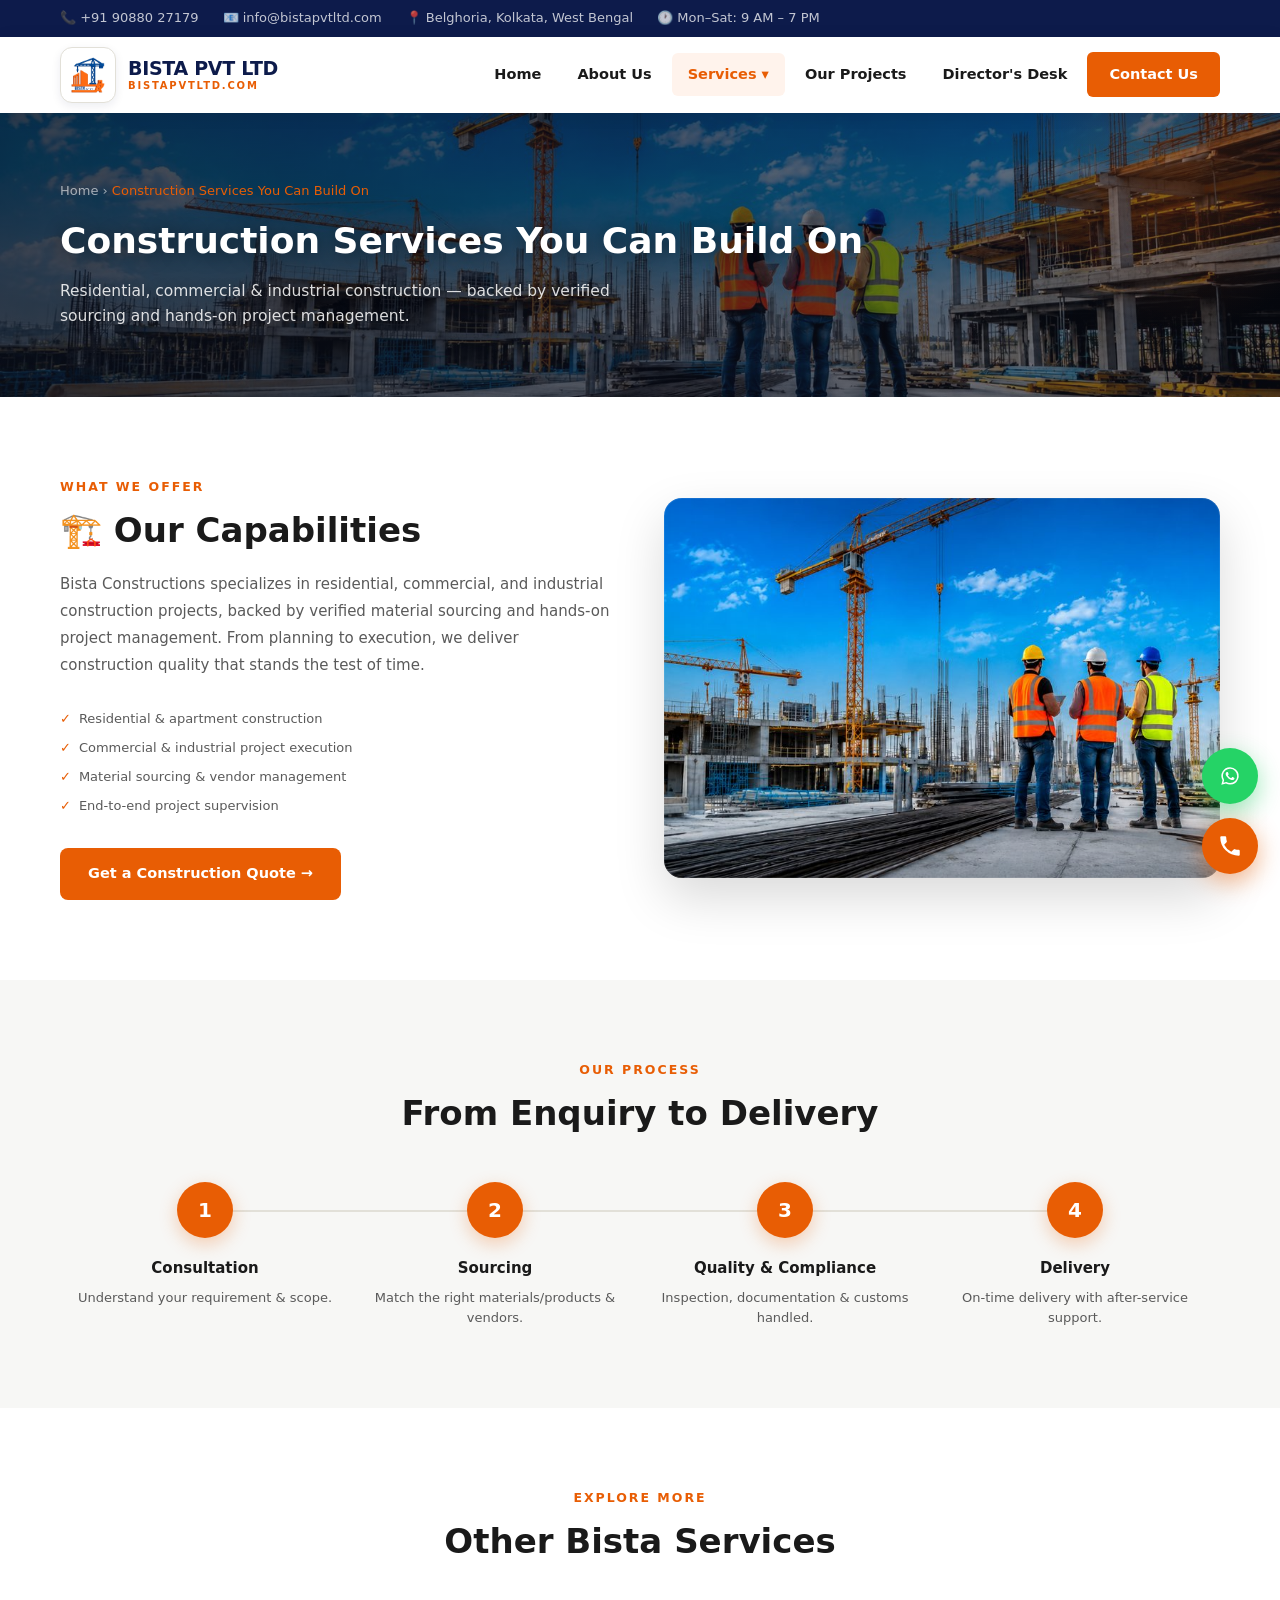
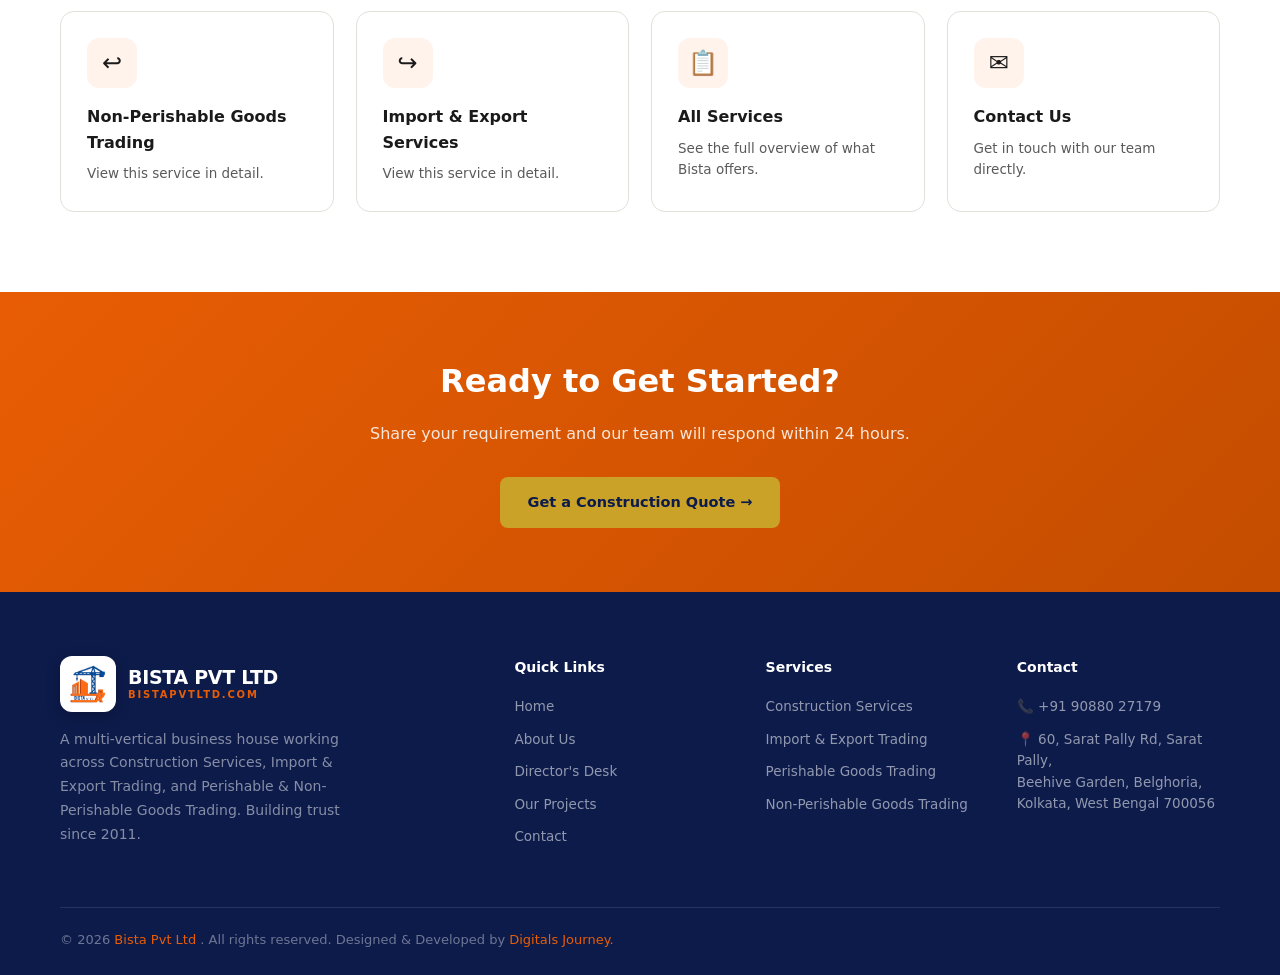
<file: pages/construction-services.html>
<!DOCTYPE html>
<html lang="en">
<head>
<meta charset="UTF-8">
<meta name="viewport" content="width=device-width, initial-scale=1.0">
<title>Construction Company in India | Residential & Commercial Projects — Bista Pvt Ltd</title>
<meta name="description" content="Bista Pvt Ltd offers end-to-end construction services including residential, commercial & industrial projects with quality material sourcing and on-time delivery.">
<link rel="icon" type="image/png" href="../images/logo-alt.png">
<link rel="stylesheet" href="../css/style.css">
</head>
<body>

<div class="topbar">
  <div class="container">
    <div class="topbar-left">
      <span>📞 +91 90880 27179</span>
      <span>📧 info@bistapvtltd.com</span>
      <span>📍 Belghoria, Kolkata, West Bengal</span>
      <span>🕐 Mon–Sat: 9 AM – 7 PM</span>
    </div>
    <!-- <div class="topbar-right">
      <a href="#">Facebook</a><a href="#">Instagram</a><a href="#">LinkedIn</a>
    </div> -->
  </div>
</div>

<nav class="main-nav">
  <div class="container">
    <a href="../index.html" class="logo">
      <div class="logo-icon"><img src="../images/logo-alt.png" alt="Bista Pvt Ltd Logo"></div>
      <div class="logo-text"><strong>BISTA PVT LTD</strong><span>bistapvtltd.com</span></div>
    </a>
    <ul class="nav-links">
      <li><a href="../index.html">Home</a></li>
      <li><a href="about.html">About Us</a></li>
      <li class="dropdown active">
        <a href="services.html">Services ▾</a>
        <ul class="dropdown-menu">
          <li><a href="services.html"><span class="dd-icon">📋</span> All Services</a></li>
          <li><a href="construction-services.html"><span class="dd-icon">🏗️</span> Construction Services</a></li>
          <li><a href="import-export-services.html"><span class="dd-icon">🌍</span> Import &amp; Export Services</a></li>
          <li><a href="perishable-goods-trading.html"><span class="dd-icon">🍇</span> Perishable Goods Trading</a></li>
          <li><a href="non-perishable-goods-trading.html"><span class="dd-icon">📦</span> Non-Perishable Goods Trading</a></li>
        </ul>
      </li>
      <li><a href="projects.html">Our Projects</a></li>
      <li><a href="director.html">Director's Desk</a></li>
      <li><a href="contact.html" class="nav-cta">Contact Us</a></li>
    </ul>
    <button class="mobile-toggle" onclick="toggleMobileMenu()"><span></span><span></span><span></span></button>
  </div>
</nav>

<!-- This page's hero image is set right here and only affects THIS page.
     To change it later, just replace the file at images/construction-services-hero.jpg
     — no other page (including the homepage) will be affected. -->
<section class="page-hero" style="--hero-img:url('../images/construction-services-hero.jpg')">
  <div class="container">
    <div class="breadcrumb"><a href="../index.html">Home</a> › <span>Construction Services You Can Build On</span></div>
    <h1>Construction Services You Can Build On</h1>
    <p>Residential, commercial &amp; industrial construction — backed by verified sourcing and hands-on project management.</p>
  </div>
</section>


<section class="section">
  <div class="container">
    <div class="solve-wrap">
      <div>
        <div class="section-label">What We Offer</div>
        <h2 class="section-title" style="margin-bottom:20px;">🏗️ Our Capabilities</h2>
        <p style="color:var(--gray); font-size:15px; line-height:1.8; margin-bottom:26px;">Bista Constructions specializes in residential, commercial, and industrial construction projects, backed by verified material sourcing and hands-on project management. From planning to execution, we deliver construction quality that stands the test of time.</p>
        <ul class="division-list" style="font-size:14.5px;">
          <li>Residential &amp; apartment construction</li>
<li>Commercial &amp; industrial project execution</li>
<li>Material sourcing &amp; vendor management</li>
<li>End-to-end project supervision</li>
        </ul>
        <div style="margin-top:28px;">
          <a href="javascript:void(0)" onclick="openLeadForm('Construction Services CTA')" class="btn btn-primary">Get a Construction Quote →</a>
        </div>
      </div>
      <div class="solve-visual" style="background-image: url('../images/construction-services-hero.jpg');"></div>
    </div>
  </div>
</section>

<section class="section alt">
  <div class="container">
    <div class="section-head center">
      <div class="section-label">Our Process</div>
      <h2 class="section-title">From Enquiry to Delivery</h2>
    </div>
    <div class="process-steps">
      <div class="step"><div class="step-num">1</div><h4>Consultation</h4><p>Understand your requirement &amp; scope.</p></div>
      <div class="step"><div class="step-num">2</div><h4>Sourcing</h4><p>Match the right materials/products &amp; vendors.</p></div>
      <div class="step"><div class="step-num">3</div><h4>Quality &amp; Compliance</h4><p>Inspection, documentation &amp; customs handled.</p></div>
      <div class="step"><div class="step-num">4</div><h4>Delivery</h4><p>On-time delivery with after-service support.</p></div>
    </div>
  </div>
</section>

<section class="section">
  <div class="container">
    <div class="section-head center">
      <div class="section-label">Explore More</div>
      <h2 class="section-title">Other Bista Services</h2>
    </div>
    <div class="features-grid">
      <a href="non-perishable-goods-trading.html" class="feature-card" style="text-decoration:none;">
        <div class="feature-icon">↩️</div>
        <h4>Non-Perishable Goods Trading</h4>
        <p>View this service in detail.</p>
      </a>
      <a href="import-export-services.html" class="feature-card" style="text-decoration:none;">
        <div class="feature-icon">↪️</div>
        <h4>Import &amp; Export Services</h4>
        <p>View this service in detail.</p>
      </a>
      <a href="services.html" class="feature-card" style="text-decoration:none;">
        <div class="feature-icon">📋</div>
        <h4>All Services</h4>
        <p>See the full overview of what Bista offers.</p>
      </a>
      <a href="contact.html" class="feature-card" style="text-decoration:none;">
        <div class="feature-icon">✉️</div>
        <h4>Contact Us</h4>
        <p>Get in touch with our team directly.</p>
      </a>
    </div>
  </div>
</section>

<div class="cta-banner">
  <div class="container">
    <h2>Ready to Get Started?</h2>
    <p>Share your requirement and our team will respond within 24 hours.</p>
    <div class="cta-btns"><a href="javascript:void(0)" onclick="openLeadForm('Construction Services CTA Banner')" class="btn btn-gold">Get a Construction Quote →</a></div>
  </div>
</div>


<footer>
  <div class="container">
    <div class="footer-grid">
      <div class="footer-brand">
        <a href="../index.html" class="footer-logo">
          <div class="logo-icon"><img src="../images/logo-alt.png" alt="Bista Pvt Ltd Logo"></div>
          <div class="logo-text"><strong>BISTA PVT LTD</strong><span>bistapvtltd.com</span></div>
        </a>
        <p>A multi-vertical business house working across Construction Services, Import &amp; Export Trading, and Perishable &amp; Non-Perishable Goods Trading. Building trust since 2011.</p>
        <!-- <div class="social-links">
          <a href="#" class="social-link" title="Facebook" aria-label="Facebook"><svg viewBox="0 0 24 24"><path d="M22 12.06C22 6.48 17.52 2 11.94 2S1.88 6.48 1.88 12.06c0 5.02 3.66 9.18 8.44 9.94v-7.03H7.9v-2.91h2.42V9.86c0-2.39 1.42-3.71 3.6-3.71 1.04 0 2.13.19 2.13.19v2.35h-1.2c-1.18 0-1.55.74-1.55 1.5v1.8h2.64l-.42 2.91h-2.22V22c4.78-.76 8.44-4.92 8.44-9.94z"/></svg></a>
          <a href="#" class="social-link" title="Instagram" aria-label="Instagram"><svg viewBox="0 0 24 24"><path d="M12 2c2.72 0 3.06.01 4.12.06 1.06.05 1.79.22 2.43.47.66.26 1.22.6 1.77 1.16.55.55.9 1.11 1.16 1.77.25.64.42 1.37.47 2.43.05 1.06.06 1.4.06 4.12s-.01 3.06-.06 4.12c-.05 1.06-.22 1.79-.47 2.43-.26.66-.6 1.22-1.16 1.77-.55.55-1.11.9-1.77 1.16-.64.25-1.37.42-2.43.47-1.06.05-1.4.06-4.12.06s-3.06-.01-4.12-.06c-1.06-.05-1.79-.22-2.43-.47-.66-.26-1.22-.6-1.77-1.16-.55-.55-.9-1.11-1.16-1.77-.25-.64-.42-1.37-.47-2.43C2.01 15.06 2 14.72 2 12s.01-3.06.06-4.12c.05-1.06.22-1.79.47-2.43.26-.66.6-1.22 1.16-1.77.55-.55 1.11-.9 1.77-1.16.64-.25 1.37-.42 2.43-.47C8.94 2.01 9.28 2 12 2zm0 1.8c-2.67 0-2.99.01-4.04.06-.87.04-1.34.18-1.66.31-.42.16-.71.36-1.02.67-.31.31-.51.6-.67 1.02-.13.32-.27.79-.31 1.66C4.25 8.71 4.24 9.03 4.24 12s.01 2.99.06 4.04c.04.87.18 1.34.31 1.66.16.42.36.71.67 1.02.31.31.6.51 1.02.67.32.13.79.27 1.66.31 1.05.05 1.37.06 4.04.06s2.99-.01 4.04-.06c.87-.04 1.34-.18 1.66-.31.42-.16.71-.36 1.02-.67.31-.31.51-.6.67-1.02.13-.32.27-.79.31-1.66.05-1.05.06-1.37.06-4.04s-.01-2.99-.06-4.04c-.04-.87-.18-1.34-.31-1.66-.16-.42-.36-.71-.67-1.02-.31-.31-.6-.51-1.02-.67-.32-.13-.79-.27-1.66-.31C14.99 3.81 14.67 3.8 12 3.8zm0 3.05a5.15 5.15 0 1 1 0 10.3 5.15 5.15 0 0 1 0-10.3zm0 1.8a3.35 3.35 0 1 0 0 6.7 3.35 3.35 0 0 0 0-6.7zm5.35-2a1.2 1.2 0 1 1 0 2.4 1.2 1.2 0 0 1 0-2.4z"/></svg></a>
          <a href="#" class="social-link" title="LinkedIn" aria-label="LinkedIn"><svg viewBox="0 0 24 24"><path d="M6.94 8.5H3.56V20h3.38V8.5zM5.25 3c-1.15 0-1.9.76-1.9 1.76 0 .98.73 1.76 1.87 1.76h.02c1.17 0 1.9-.78 1.9-1.76C7.12 3.76 6.4 3 5.25 3zM20.45 20h-3.38v-6.1c0-1.46-.52-2.46-1.83-2.46-1 0-1.6.67-1.86 1.32-.1.23-.12.55-.12.87V20H9.9s.04-10.53 0-11.5h3.38v1.63c.45-.7 1.25-1.7 3.04-1.7 2.22 0 3.88 1.45 3.88 4.56V20z"/></svg></a>
        </div> -->
      </div>
      <div class="footer-col">
        <h4>Quick Links</h4>
        <a href="../index.html">Home</a><a href="about.html">About Us</a><a href="director.html">Director's Desk</a><a href="projects.html">Our Projects</a><a href="contact.html">Contact</a>
      </div>
      <div class="footer-col">
        <h4>Services</h4>
        <a href="construction-services.html">Construction Services</a>
        <a href="import-export-services.html">Import &amp; Export Trading</a>
        <a href="perishable-goods-trading.html">Perishable Goods Trading</a>
        <a href="non-perishable-goods-trading.html">Non-Perishable Goods Trading</a>
      </div>
      <div class="footer-col">
        <h4>Contact</h4>
        <p>📞 +91 90880 27179</p>
        <p>📍 60, Sarat Pally Rd, Sarat Pally,<br>Beehive Garden, Belghoria,<br>Kolkata, West Bengal 700056</p>
      </div>
    </div>
    <div class="footer-bottom">
      <!-- <span>© 2025 <span class="brand">Bista Pvt Ltd</span>. All rights reserved.</span>
      <span>Established 2011 · bistapvtltd.com</span> -->
       <span>© 2026 <span class="brand">Bista Pvt Ltd </span>. All rights reserved. Designed & Developed by <span class="brand"><a href="https://digitalsjourney.com/">Digitals Journey.</a></span>
      <!-- <span>Established 2011 · bistapvtltd.com</span> -->
    </div>
  </div>
</footer>

<div class="float-stack">
  <a href="https://wa.me/919088027179" target="_blank" rel="noopener" class="float-btn wa" title="Chat on WhatsApp">
    <svg viewBox="0 0 24 24"><path d="M17.6 6.32A7.85 7.85 0 0 0 12.05 4a7.94 7.94 0 0 0-6.9 11.9L4 20l4.2-1.1a7.9 7.9 0 0 0 3.85 1h.01a7.94 7.94 0 0 0 5.54-13.58zm-5.55 12.2h-.01a6.6 6.6 0 0 1-3.36-.92l-.24-.14-2.5.66.67-2.44-.16-.25a6.58 6.58 0 0 1 10.24-8.16 6.5 6.5 0 0 1 1.94 4.65 6.6 6.6 0 0 1-6.58 6.6zm3.6-4.93c-.2-.1-1.17-.58-1.35-.64-.18-.07-.31-.1-.45.1-.13.19-.51.64-.62.78-.11.13-.23.15-.42.05-.2-.1-.83-.3-1.58-.97a5.9 5.9 0 0 1-1.1-1.35c-.11-.2 0-.3.09-.4.09-.1.2-.24.3-.36.1-.12.13-.2.2-.33.06-.13.03-.25-.02-.35-.05-.1-.45-1.07-.61-1.47-.16-.38-.33-.33-.45-.34h-.38c-.13 0-.35.05-.53.25s-.7.68-.7 1.65.72 1.92.82 2.05c.1.13 1.4 2.15 3.4 3.01.48.2.85.33 1.14.42.48.15.91.13 1.26.08.38-.06 1.17-.48 1.34-.94.16-.46.16-.86.11-.94-.05-.09-.18-.14-.38-.24z"/></svg>
  </a>
  <a href="tel:+919088027179" class="float-btn call" title="Call Bista Pvt Ltd">
    <svg viewBox="0 0 24 24"><path d="M6.62 10.79a15.05 15.05 0 0 0 6.59 6.59l2.2-2.2a1 1 0 0 1 1.02-.24 11.36 11.36 0 0 0 3.57.57 1 1 0 0 1 1 1V20a1 1 0 0 1-1 1A17 17 0 0 1 3 4a1 1 0 0 1 1-1h3.5a1 1 0 0 1 1 1 11.36 11.36 0 0 0 .57 3.57 1 1 0 0 1-.25 1.02z"/></svg>
  </a>
</div>

<div class="modal-overlay" id="leadModal">
  <div class="modal-box">
    <span class="modal-close" onclick="closeLeadForm()">✕</span>
    <h3>Place Your Enquiry</h3>
    <p class="modal-sub">Fill this in and our team will respond within 24 hours.</p>
    <form id="leadForm" onsubmit="submitLeadForm(event)">
      <input type="hidden" id="leadSource" name="source">
      <div class="form-group"><label>Your Name *</label><input type="text" name="name" placeholder="Eg: Rajesh Kumar"></div>
      <div class="form-group"><label>Phone Number *</label><input type="tel" name="phone" placeholder="+91 XXXXX XXXXX"></div>
      <div class="form-group">
        <label>What Are You Looking For?</label>
        <select name="service">
          <option value="">Select a service</option>
          <option>Construction Services</option>
          <option>Import &amp; Export Services</option>
          <option>Perishable Goods Trading</option>
          <option>Non-Perishable Goods Trading</option>
          <option>General Enquiry</option>
        </select>
      </div>
      <div class="form-group"><label>Message</label><textarea name="message" placeholder="Tell us what you need..."></textarea></div>
      <button type="submit" class="btn btn-primary btn-block">Submit Enquiry →</button>
    </form>
  </div>
</div>

<script src="../js/main.js"></script>
</body>
</html>
</file>
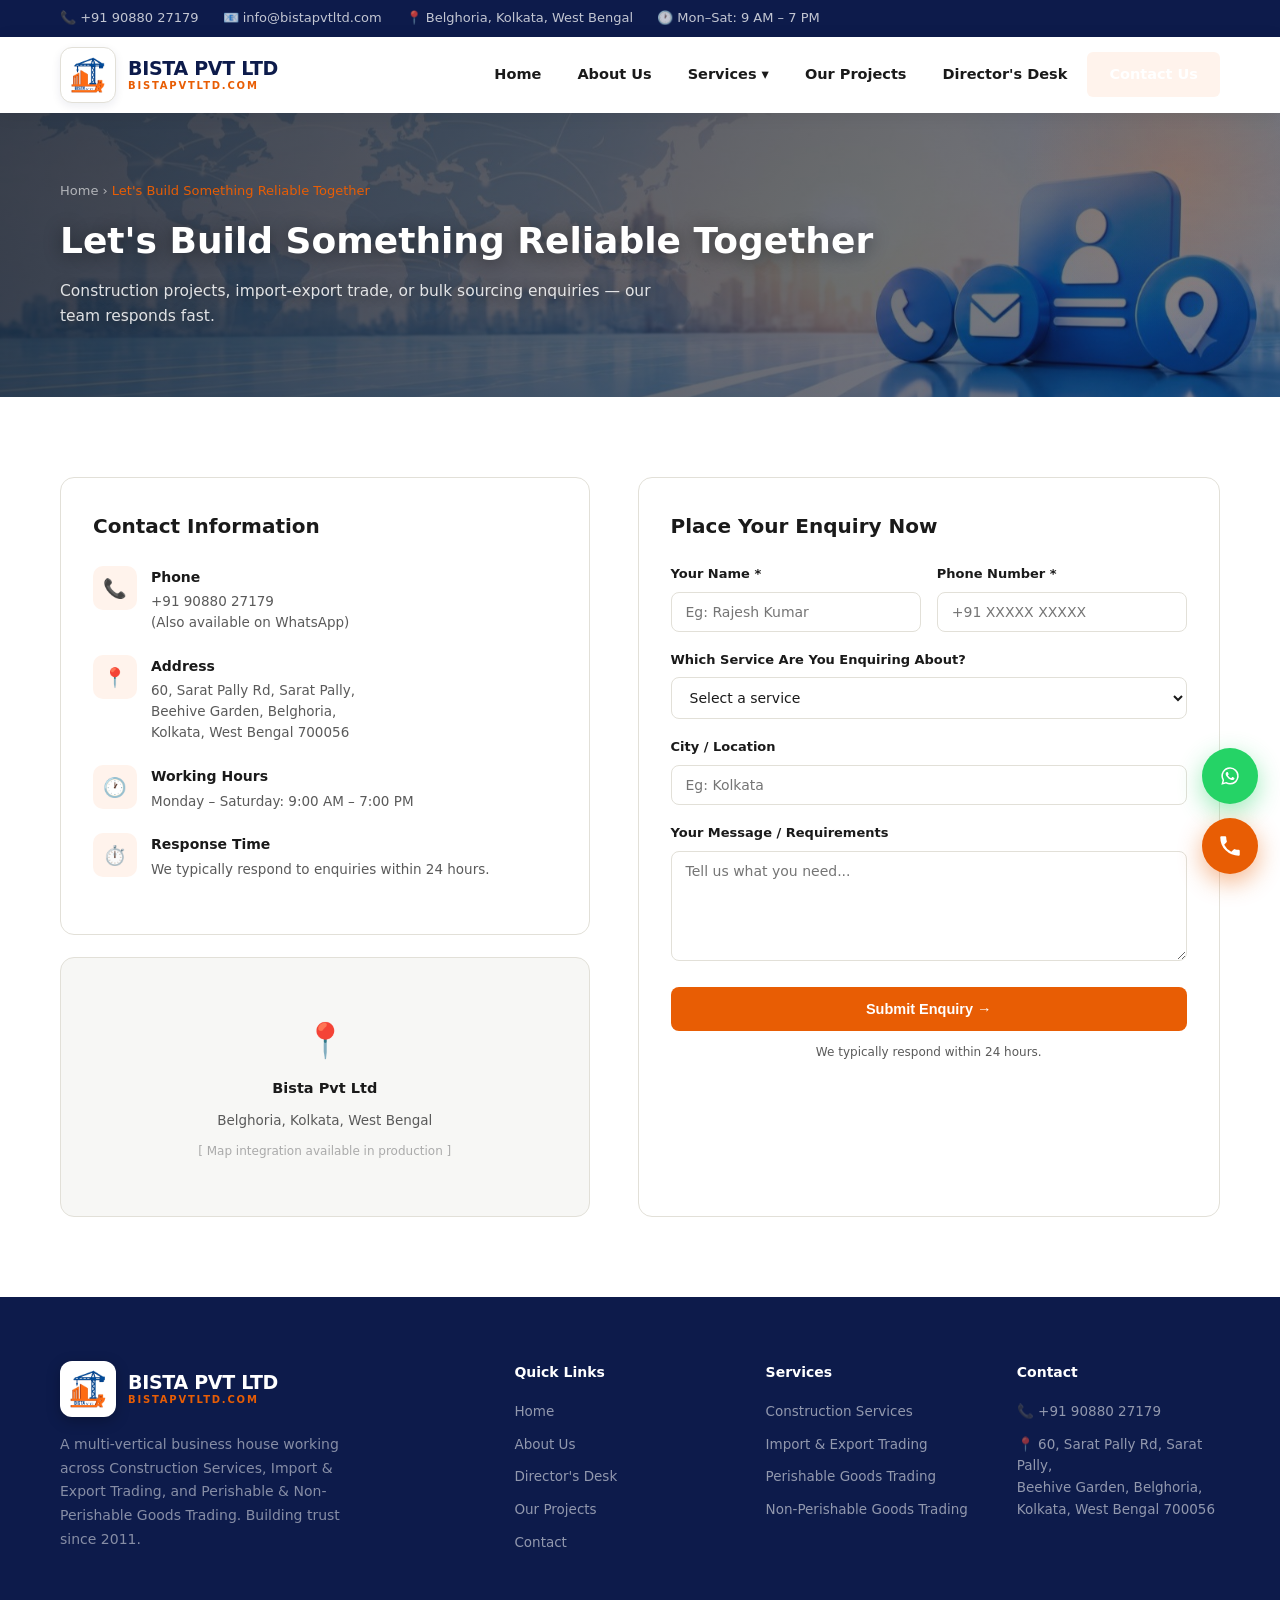
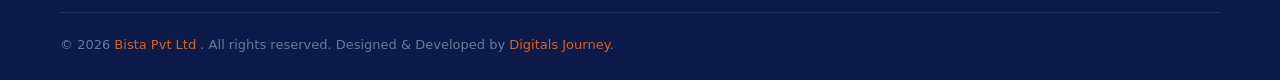
<file: pages/contact.html>
<!DOCTYPE html>
<html lang="en">
<head>
<meta charset="UTF-8">
<meta name="viewport" content="width=device-width, initial-scale=1.0">
<title>Contact Bista Pvt Ltd | Construction & Import-Export Enquiries</title>
<meta name="description" content="Get in touch with Bista Pvt Ltd for construction projects, import-export trade, or bulk sourcing of perishable & non-perishable goods. Fast response, reliable service.">
<link rel="icon" type="image/png" href="../images/logo-alt.png">
<link rel="stylesheet" href="../css/style.css">
</head>
<body>

<div class="topbar">
  <div class="container">
    <div class="topbar-left">
      <span>📞 +91 90880 27179</span>
      <span>📧 info@bistapvtltd.com</span>
      <span>📍 Belghoria, Kolkata, West Bengal</span>
      <span>🕐 Mon–Sat: 9 AM – 7 PM</span>
    </div>
    <!-- <div class="topbar-right">
      <a href="#">Facebook</a><a href="#">Instagram</a><a href="#">LinkedIn</a>
    </div> -->
  </div>
</div>

<nav class="main-nav">
  <div class="container">
    <a href="../index.html" class="logo">
      <div class="logo-icon"><img src="../images/logo-alt.png" alt="Bista Pvt Ltd Logo"></div>
      <div class="logo-text"><strong>BISTA PVT LTD</strong><span>bistapvtltd.com</span></div>
    </a>
    <ul class="nav-links">
      <li><a href="../index.html">Home</a></li>
      <li><a href="about.html">About Us</a></li>
      <li class="dropdown">
        <a href="services.html">Services ▾</a>
        <ul class="dropdown-menu">
          <li><a href="services.html"><span class="dd-icon">📋</span> All Services</a></li>
          <li><a href="construction-services.html"><span class="dd-icon">🏗️</span> Construction Services</a></li>
          <li><a href="import-export-services.html"><span class="dd-icon">🌍</span> Import &amp; Export Services</a></li>
          <li><a href="perishable-goods-trading.html"><span class="dd-icon">🍇</span> Perishable Goods Trading</a></li>
          <li><a href="non-perishable-goods-trading.html"><span class="dd-icon">📦</span> Non-Perishable Goods Trading</a></li>
        </ul>
      </li>
      <li><a href="projects.html">Our Projects</a></li>
      <li><a href="director.html">Director's Desk</a></li>
      <li class="active"><a href="contact.html" class="nav-cta">Contact Us</a></li>
    </ul>
    <button class="mobile-toggle" onclick="toggleMobileMenu()"><span></span><span></span><span></span></button>
  </div>
</nav>

<!-- To give this page its own hero photo, just drop a file at images/contact-hero.jpg —
     it will show up here only, without touching any other page. -->
<section class="page-hero" style="--hero-img:url('../images/Contactus1.jpeg')">

  <div class="container">
    <div class="breadcrumb"><a href="../index.html">Home</a> › <span>Let's Build Something Reliable Together</span></div>
    <h1>Let's Build Something Reliable Together</h1>
    <p>Construction projects, import-export trade, or bulk sourcing enquiries — our team responds fast.</p>
  </div>
</section>


<section class="section">
  <div class="container">
    <div class="contact-grid">
      <div>
        <div class="contact-info-card">
          <h3>Contact Information</h3>
          <div class="contact-item">
            <div class="contact-item-icon">📞</div>
            <div><h4>Phone</h4><p>+91 90880 27179<br>(Also available on WhatsApp)</p></div>
          </div>
          <div class="contact-item">
            <div class="contact-item-icon">📍</div>
            <div><h4>Address</h4><p>60, Sarat Pally Rd, Sarat Pally,<br>Beehive Garden, Belghoria,<br>Kolkata, West Bengal 700056</p></div>
          </div>
          <div class="contact-item">
            <div class="contact-item-icon">🕐</div>
            <div><h4>Working Hours</h4><p>Monday – Saturday: 9:00 AM – 7:00 PM</p></div>
          </div>
          <div class="contact-item">
            <div class="contact-item-icon">⏱️</div>
            <div><h4>Response Time</h4><p>We typically respond to enquiries within 24 hours.</p></div>
          </div>
        </div>
        <div class="map-box">
          <span>📍</span>
          <strong>Bista Pvt Ltd</strong>
          <p>Belghoria, Kolkata, West Bengal</p>
          <p style="font-size:12px;color:#aaa;">[ Map integration available in production ]</p>
        </div>
      </div>

      <div class="contact-form">
        <h3>Place Your Enquiry Now</h3>
        <form id="contactForm" onsubmit="event.preventDefault(); submitContactForm('contactForm');">
          <div class="form-row">
            <div class="form-group">
              <label>Your Name *</label>
              <input type="text" name="name" placeholder="Eg: Rajesh Kumar">
            </div>
            <div class="form-group">
              <label>Phone Number *</label>
              <input type="tel" name="phone" placeholder="+91 XXXXX XXXXX">
            </div>
          </div>
          <div class="form-group">
            <label>Which Service Are You Enquiring About?</label>
            <select name="service">
              <option value="">Select a service</option>
              <option>Construction Services</option>
              <option>Import &amp; Export Services</option>
              <option>Perishable Goods Trading</option>
              <option>Non-Perishable Goods Trading</option>
              <option>General Enquiry</option>
            </select>
          </div>
          <div class="form-group">
            <label>City / Location</label>
            <input type="text" name="city" placeholder="Eg: Kolkata">
          </div>
          <div class="form-group">
            <label>Your Message / Requirements</label>
            <textarea name="message" placeholder="Tell us what you need..."></textarea>
          </div>
          <button type="submit" class="btn btn-primary btn-block">Submit Enquiry →</button>
          <p style="font-size:12px;color:var(--gray);margin-top:12px;text-align:center;">
            We typically respond within 24 hours.
          </p>
        </form>
      </div>
    </div>
  </div>
</section>


<footer>
  <div class="container">
    <div class="footer-grid">
      <div class="footer-brand">
        <a href="../index.html" class="footer-logo">
          <div class="logo-icon"><img src="../images/logo-alt.png" alt="Bista Pvt Ltd Logo"></div>
          <div class="logo-text"><strong>BISTA PVT LTD</strong><span>bistapvtltd.com</span></div>
        </a>
        <p>A multi-vertical business house working across Construction Services, Import &amp; Export Trading, and Perishable &amp; Non-Perishable Goods Trading. Building trust since 2011.</p>
        <!-- <div class="social-links">
          <a href="#" class="social-link" title="Facebook" aria-label="Facebook"><svg viewBox="0 0 24 24"><path d="M22 12.06C22 6.48 17.52 2 11.94 2S1.88 6.48 1.88 12.06c0 5.02 3.66 9.18 8.44 9.94v-7.03H7.9v-2.91h2.42V9.86c0-2.39 1.42-3.71 3.6-3.71 1.04 0 2.13.19 2.13.19v2.35h-1.2c-1.18 0-1.55.74-1.55 1.5v1.8h2.64l-.42 2.91h-2.22V22c4.78-.76 8.44-4.92 8.44-9.94z"/></svg></a>
          <a href="#" class="social-link" title="Instagram" aria-label="Instagram"><svg viewBox="0 0 24 24"><path d="M12 2c2.72 0 3.06.01 4.12.06 1.06.05 1.79.22 2.43.47.66.26 1.22.6 1.77 1.16.55.55.9 1.11 1.16 1.77.25.64.42 1.37.47 2.43.05 1.06.06 1.4.06 4.12s-.01 3.06-.06 4.12c-.05 1.06-.22 1.79-.47 2.43-.26.66-.6 1.22-1.16 1.77-.55.55-1.11.9-1.77 1.16-.64.25-1.37.42-2.43.47-1.06.05-1.4.06-4.12.06s-3.06-.01-4.12-.06c-1.06-.05-1.79-.22-2.43-.47-.66-.26-1.22-.6-1.77-1.16-.55-.55-.9-1.11-1.16-1.77-.25-.64-.42-1.37-.47-2.43C2.01 15.06 2 14.72 2 12s.01-3.06.06-4.12c.05-1.06.22-1.79.47-2.43.26-.66.6-1.22 1.16-1.77.55-.55 1.11-.9 1.77-1.16.64-.25 1.37-.42 2.43-.47C8.94 2.01 9.28 2 12 2zm0 1.8c-2.67 0-2.99.01-4.04.06-.87.04-1.34.18-1.66.31-.42.16-.71.36-1.02.67-.31.31-.51.6-.67 1.02-.13.32-.27.79-.31 1.66C4.25 8.71 4.24 9.03 4.24 12s.01 2.99.06 4.04c.04.87.18 1.34.31 1.66.16.42.36.71.67 1.02.31.31.6.51 1.02.67.32.13.79.27 1.66.31 1.05.05 1.37.06 4.04.06s2.99-.01 4.04-.06c.87-.04 1.34-.18 1.66-.31.42-.16.71-.36 1.02-.67.31-.31.51-.6.67-1.02.13-.32.27-.79.31-1.66.05-1.05.06-1.37.06-4.04s-.01-2.99-.06-4.04c-.04-.87-.18-1.34-.31-1.66-.16-.42-.36-.71-.67-1.02-.31-.31-.6-.51-1.02-.67-.32-.13-.79-.27-1.66-.31C14.99 3.81 14.67 3.8 12 3.8zm0 3.05a5.15 5.15 0 1 1 0 10.3 5.15 5.15 0 0 1 0-10.3zm0 1.8a3.35 3.35 0 1 0 0 6.7 3.35 3.35 0 0 0 0-6.7zm5.35-2a1.2 1.2 0 1 1 0 2.4 1.2 1.2 0 0 1 0-2.4z"/></svg></a>
          <a href="#" class="social-link" title="LinkedIn" aria-label="LinkedIn"><svg viewBox="0 0 24 24"><path d="M6.94 8.5H3.56V20h3.38V8.5zM5.25 3c-1.15 0-1.9.76-1.9 1.76 0 .98.73 1.76 1.87 1.76h.02c1.17 0 1.9-.78 1.9-1.76C7.12 3.76 6.4 3 5.25 3zM20.45 20h-3.38v-6.1c0-1.46-.52-2.46-1.83-2.46-1 0-1.6.67-1.86 1.32-.1.23-.12.55-.12.87V20H9.9s.04-10.53 0-11.5h3.38v1.63c.45-.7 1.25-1.7 3.04-1.7 2.22 0 3.88 1.45 3.88 4.56V20z"/></svg></a>
        </div> -->
      </div>
      <div class="footer-col">
        <h4>Quick Links</h4>
        <a href="../index.html">Home</a><a href="about.html">About Us</a><a href="director.html">Director's Desk</a><a href="projects.html">Our Projects</a><a href="contact.html">Contact</a>
      </div>
      <div class="footer-col">
        <h4>Services</h4>
        <a href="construction-services.html">Construction Services</a>
        <a href="import-export-services.html">Import &amp; Export Trading</a>
        <a href="perishable-goods-trading.html">Perishable Goods Trading</a>
        <a href="non-perishable-goods-trading.html">Non-Perishable Goods Trading</a>
      </div>
      <div class="footer-col">
        <h4>Contact</h4>
        <p>📞 +91 90880 27179</p>
        <p>📍 60, Sarat Pally Rd, Sarat Pally,<br>Beehive Garden, Belghoria,<br>Kolkata, West Bengal 700056</p>
      </div>
    </div>
    <div class="footer-bottom">
      <!-- <span>© 2025 <span class="brand">Bista Pvt Ltd</span>. All rights reserved.</span>
      <span>Established 2011 · bistapvtltd.com</span> -->
       <span>© 2026 <span class="brand">Bista Pvt Ltd </span>. All rights reserved. Designed & Developed by <span class="brand"><a href="https://digitalsjourney.com/">Digitals Journey.</a></span>
      <!-- <span>Established 2011 · bistapvtltd.com</span> -->
    </div>
  </div>
</footer>

<div class="float-stack">
  <a href="https://wa.me/919088027179" target="_blank" rel="noopener" class="float-btn wa" title="Chat on WhatsApp">
    <svg viewBox="0 0 24 24"><path d="M17.6 6.32A7.85 7.85 0 0 0 12.05 4a7.94 7.94 0 0 0-6.9 11.9L4 20l4.2-1.1a7.9 7.9 0 0 0 3.85 1h.01a7.94 7.94 0 0 0 5.54-13.58zm-5.55 12.2h-.01a6.6 6.6 0 0 1-3.36-.92l-.24-.14-2.5.66.67-2.44-.16-.25a6.58 6.58 0 0 1 10.24-8.16 6.5 6.5 0 0 1 1.94 4.65 6.6 6.6 0 0 1-6.58 6.6zm3.6-4.93c-.2-.1-1.17-.58-1.35-.64-.18-.07-.31-.1-.45.1-.13.19-.51.64-.62.78-.11.13-.23.15-.42.05-.2-.1-.83-.3-1.58-.97a5.9 5.9 0 0 1-1.1-1.35c-.11-.2 0-.3.09-.4.09-.1.2-.24.3-.36.1-.12.13-.2.2-.33.06-.13.03-.25-.02-.35-.05-.1-.45-1.07-.61-1.47-.16-.38-.33-.33-.45-.34h-.38c-.13 0-.35.05-.53.25s-.7.68-.7 1.65.72 1.92.82 2.05c.1.13 1.4 2.15 3.4 3.01.48.2.85.33 1.14.42.48.15.91.13 1.26.08.38-.06 1.17-.48 1.34-.94.16-.46.16-.86.11-.94-.05-.09-.18-.14-.38-.24z"/></svg>
  </a>
  <a href="tel:+919088027179" class="float-btn call" title="Call Bista Pvt Ltd">
    <svg viewBox="0 0 24 24"><path d="M6.62 10.79a15.05 15.05 0 0 0 6.59 6.59l2.2-2.2a1 1 0 0 1 1.02-.24 11.36 11.36 0 0 0 3.57.57 1 1 0 0 1 1 1V20a1 1 0 0 1-1 1A17 17 0 0 1 3 4a1 1 0 0 1 1-1h3.5a1 1 0 0 1 1 1 11.36 11.36 0 0 0 .57 3.57 1 1 0 0 1-.25 1.02z"/></svg>
  </a>
</div>

<div class="modal-overlay" id="leadModal">
  <div class="modal-box">
    <span class="modal-close" onclick="closeLeadForm()">✕</span>
    <h3>Place Your Enquiry</h3>
    <p class="modal-sub">Fill this in and our team will respond within 24 hours.</p>
    <form id="leadForm" onsubmit="submitLeadForm(event)">
      <input type="hidden" id="leadSource" name="source">
      <div class="form-group"><label>Your Name *</label><input type="text" name="name" placeholder="Eg: Rajesh Kumar"></div>
      <div class="form-group"><label>Phone Number *</label><input type="tel" name="phone" placeholder="+91 XXXXX XXXXX"></div>
      <div class="form-group">
        <label>What Are You Looking For?</label>
        <select name="service">
          <option value="">Select a service</option>
          <option>Construction Services</option>
          <option>Import &amp; Export Services</option>
          <option>Perishable Goods Trading</option>
          <option>Non-Perishable Goods Trading</option>
          <option>General Enquiry</option>
        </select>
      </div>
      <div class="form-group"><label>Message</label><textarea name="message" placeholder="Tell us what you need..."></textarea></div>
      <button type="submit" class="btn btn-primary btn-block">Submit Enquiry →</button>
    </form>
  </div>
</div>

<script src="../js/main.js"></script>
</body>
</html>
</file>
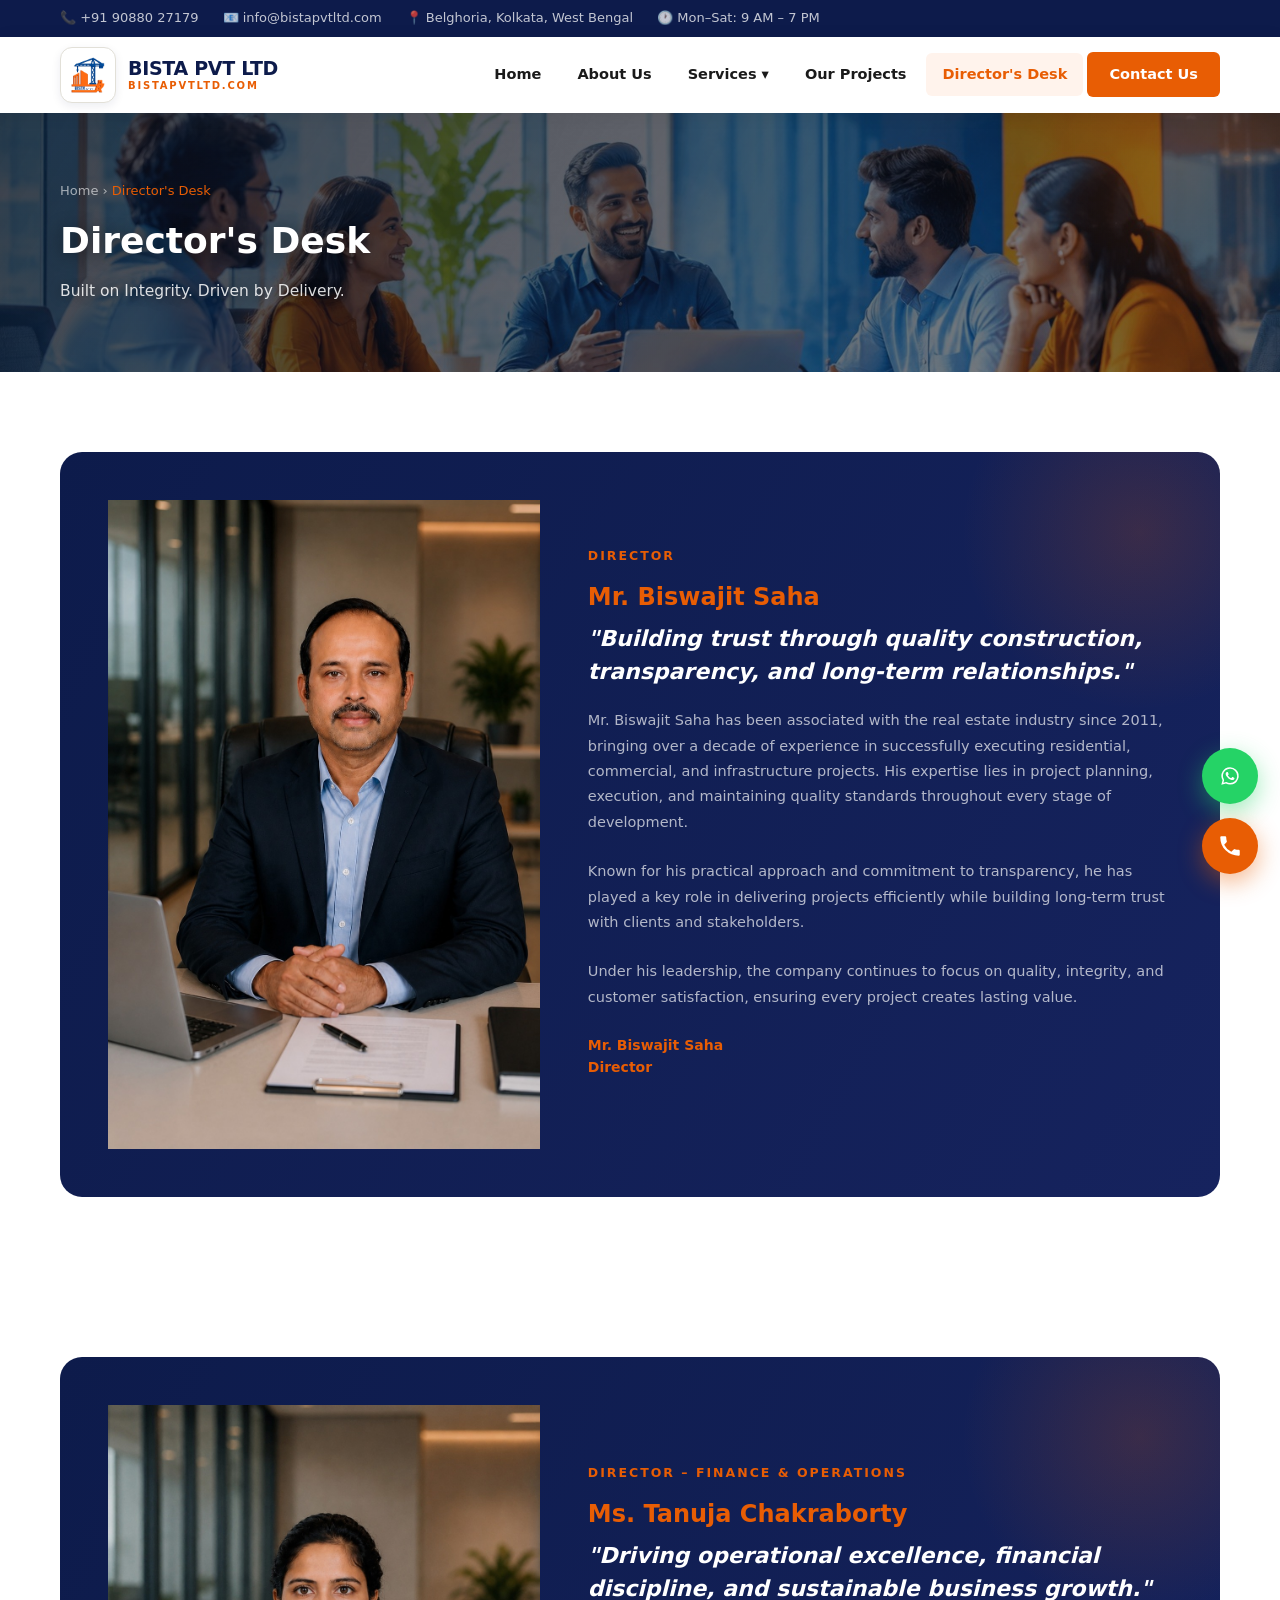
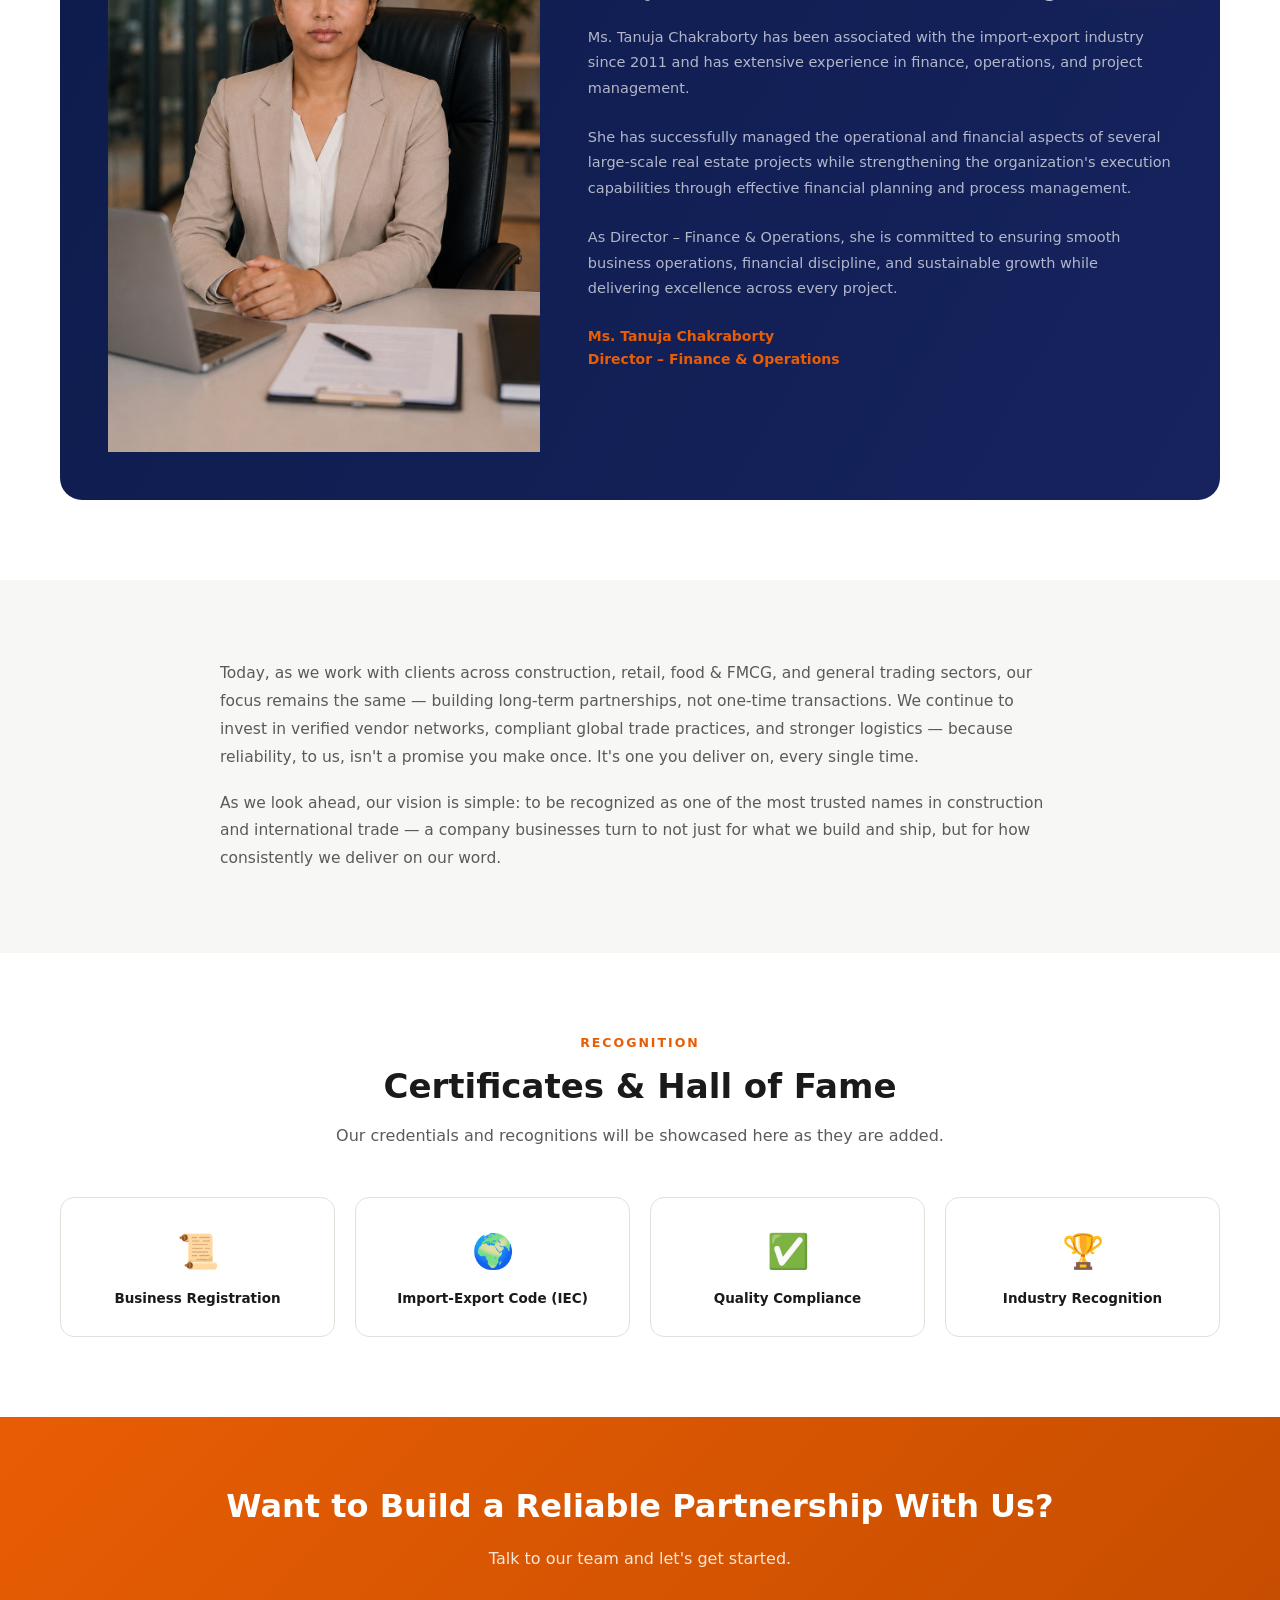
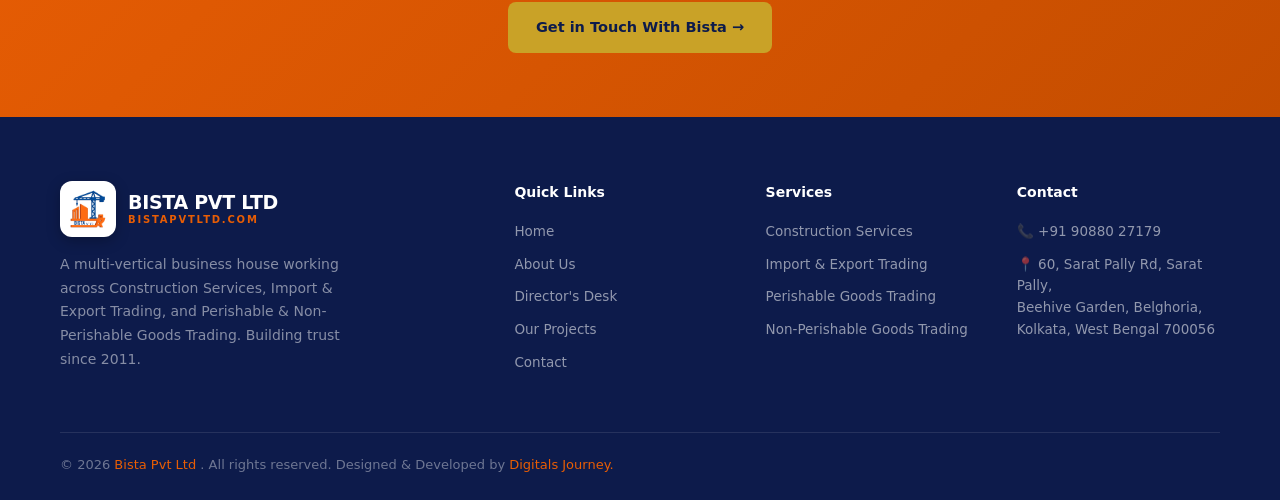
<file: pages/director.html>
<!DOCTYPE html>
<html lang="en">
<head>
<meta charset="UTF-8">
<meta name="viewport" content="width=device-width, initial-scale=1.0">
<title>Director's Desk | Bista Pvt Ltd</title>
<meta name="description" content="A note from the Directors of Bista Pvt Ltd — built on integrity, driven by delivery, since 2011.">
<link rel="icon" type="image/png" href="../images/logo-alt.png">
<link rel="stylesheet" href="../css/style.css">
</head>
<body>

<div class="topbar">
  <div class="container">
    <div class="topbar-left">
      <span>📞 +91 90880 27179</span>
      <span>📧 info@bistapvtltd.com</span>
      <span>📍 Belghoria, Kolkata, West Bengal</span>
      <span>🕐 Mon–Sat: 9 AM – 7 PM</span>
    </div>
    <!-- <div class="topbar-right">
      <a href="#">Facebook</a><a href="#">Instagram</a><a href="#">LinkedIn</a>
    </div> -->
  </div>
</div>

<nav class="main-nav">
  <div class="container">
    <a href="../index.html" class="logo">
      <div class="logo-icon"><img src="../images/logo-alt.png" alt="Bista Pvt Ltd Logo"></div>
      <div class="logo-text"><strong>BISTA PVT LTD</strong><span>bistapvtltd.com</span></div>
    </a>
    <ul class="nav-links">
      <li><a href="../index.html">Home</a></li>
      <li><a href="about.html">About Us</a></li>
      <li class="dropdown">
        <a href="services.html">Services ▾</a>
        <ul class="dropdown-menu">
          <li><a href="services.html"><span class="dd-icon">📋</span> All Services</a></li>
          <li><a href="construction-services.html"><span class="dd-icon">🏗️</span> Construction Services</a></li>
          <li><a href="import-export-services.html"><span class="dd-icon">🌍</span> Import &amp; Export Services</a></li>
          <li><a href="perishable-goods-trading.html"><span class="dd-icon">🍇</span> Perishable Goods Trading</a></li>
          <li><a href="non-perishable-goods-trading.html"><span class="dd-icon">📦</span> Non-Perishable Goods Trading</a></li>
        </ul>
      </li>
      <li><a href="projects.html">Our Projects</a></li>
      <li class="active"><a href="director.html">Director's Desk</a></li>
      <li><a href="contact.html" class="nav-cta">Contact Us</a></li>
    </ul>
    <button class="mobile-toggle" onclick="toggleMobileMenu()"><span></span><span></span><span></span></button>
  </div>
</nav>

<!-- To give this page its own hero photo, just drop a file at images/director-hero.jpg —
     it will show up here only, without touching any other page. -->
<section class="page-hero" style="--hero-img:url('../images/dd.jpeg')">
  <div class="container">
    <div class="breadcrumb"><a href="../index.html">Home</a> › <span>Director's Desk</span></div>
    <h1>Director's Desk</h1>
    <p>Built on Integrity. Driven by Delivery.</p>
  </div>
</section>

<!-- ===========================
     DIRECTOR 1
============================ -->
<section class="section">
  <div class="container">
    <div class="director-wrap" style="border-radius:22px;">

      <div class="director-photo">
        <img src="../images/Biswa.jpeg" alt="Mr. Biswajit Saha">
      </div>

      <div>
        <div class="section-label" style="color:var(--orange);">
          Director
        </div>

        <h2 class="director-title">Mr. Biswajit Saha</h2>

        <p class="director-quote">
          "Building trust through quality construction, transparency, and long-term relationships."
        </p>

        <p class="director-sub">
          Mr. Biswajit Saha has been associated with the real estate industry since 2011, bringing over a decade of experience in successfully executing residential, commercial, and infrastructure projects. His expertise lies in project planning, execution, and maintaining quality standards throughout every stage of development.
        </p>

        <p class="director-sub">
          Known for his practical approach and commitment to transparency, he has played a key role in delivering projects efficiently while building long-term trust with clients and stakeholders.
        </p>

        <p class="director-sub">
          Under his leadership, the company continues to focus on quality, integrity, and customer satisfaction, ensuring every project creates lasting value.
        </p>

        <p class="director-names">
          <strong>Mr. Biswajit Saha</strong><br>
          Director
        </p>
      </div>

    </div>
  </div>
</section>

<!-- ===========================
     DIRECTOR 2
============================ -->

<section class="section">
  <div class="container">
    <div class="director-wrap" style="border-radius:22px;">

      <div class="director-photo">
        <img src="../images/Tanu.jpeg" alt="Ms. Tanuja Chakraborty">
      </div>

      <div>
        <div class="section-label" style="color:var(--orange);">
          Director – Finance & Operations
        </div>

        <h2 class="director-title">Ms. Tanuja Chakraborty</h2>

        <p class="director-quote">
          "Driving operational excellence, financial discipline, and sustainable business growth."
        </p>

        <p class="director-sub">
          Ms. Tanuja Chakraborty has been associated with the import-export industry since 2011 and has extensive experience in finance, operations, and project management.
        </p>

        <p class="director-sub">
          She has successfully managed the operational and financial aspects of several large-scale real estate projects while strengthening the organization's execution capabilities through effective financial planning and process management.
        </p>

        <p class="director-sub">
          As Director – Finance & Operations, she is committed to ensuring smooth business operations, financial discipline, and sustainable growth while delivering excellence across every project.
        </p>

        <p class="director-names">
          <strong>Ms. Tanuja Chakraborty</strong><br>
          Director – Finance & Operations
        </p>
      </div>

    </div>
  </div>
</section>

<section class="section alt">
  <div class="container">
    <p style="color:var(--gray); line-height:1.8; font-size:15.5px; max-width:840px; margin: 0 auto 18px;">
      Today, as we work with clients across construction, retail, food &amp; FMCG, and general trading sectors, our focus remains the same — building long-term partnerships, not one-time transactions. We continue to invest in verified vendor networks, compliant global trade practices, and stronger logistics — because reliability, to us, isn't a promise you make once. It's one you deliver on, every single time.
    </p>
    <p style="color:var(--gray); line-height:1.8; font-size:15.5px; max-width:840px; margin: 0 auto;">
      As we look ahead, our vision is simple: to be recognized as one of the most trusted names in construction and international trade — a company businesses turn to not just for what we build and ship, but for how consistently we deliver on our word.
    </p>
  </div>
</section>

<section class="section">
  <div class="container">
    <div class="section-head center">
      <div class="section-label">Recognition</div>
      <h2 class="section-title">Certificates &amp; Hall of Fame</h2>
      <p class="section-sub">Our credentials and recognitions will be showcased here as they are added.</p>
    </div>
    <div class="cert-grid">
      <div class="cert-card"><div class="cert-icon">📜</div><h5>Business Registration</h5></div>
      <div class="cert-card"><div class="cert-icon">🌍</div><h5>Import-Export Code (IEC)</h5></div>
      <div class="cert-card"><div class="cert-icon">✅</div><h5>Quality Compliance</h5></div>
      <div class="cert-card"><div class="cert-icon">🏆</div><h5>Industry Recognition</h5></div>
    </div>
  </div>
</section>

<div class="cta-banner">
  <div class="container">
    <h2>Want to Build a Reliable Partnership With Us?</h2>
    <p>Talk to our team and let's get started.</p>
    <div class="cta-btns"><a href="javascript:void(0)" onclick="openLeadForm('Director Page CTA')" class="btn btn-gold">Get in Touch With Bista →</a></div>
  </div>
</div>


<footer>
  <div class="container">
    <div class="footer-grid">
      <div class="footer-brand">
        <a href="../index.html" class="footer-logo">
          <div class="logo-icon"><img src="../images/logo-alt.png" alt="Bista Pvt Ltd Logo"></div>
          <div class="logo-text"><strong>BISTA PVT LTD</strong><span>bistapvtltd.com</span></div>
        </a>
        <p>A multi-vertical business house working across Construction Services, Import &amp; Export Trading, and Perishable &amp; Non-Perishable Goods Trading. Building trust since 2011.</p>
        <!-- <div class="social-links">
          <a href="#" class="social-link" title="Facebook" aria-label="Facebook"><svg viewBox="0 0 24 24"><path d="M22 12.06C22 6.48 17.52 2 11.94 2S1.88 6.48 1.88 12.06c0 5.02 3.66 9.18 8.44 9.94v-7.03H7.9v-2.91h2.42V9.86c0-2.39 1.42-3.71 3.6-3.71 1.04 0 2.13.19 2.13.19v2.35h-1.2c-1.18 0-1.55.74-1.55 1.5v1.8h2.64l-.42 2.91h-2.22V22c4.78-.76 8.44-4.92 8.44-9.94z"/></svg></a>
          <a href="#" class="social-link" title="Instagram" aria-label="Instagram"><svg viewBox="0 0 24 24"><path d="M12 2c2.72 0 3.06.01 4.12.06 1.06.05 1.79.22 2.43.47.66.26 1.22.6 1.77 1.16.55.55.9 1.11 1.16 1.77.25.64.42 1.37.47 2.43.05 1.06.06 1.4.06 4.12s-.01 3.06-.06 4.12c-.05 1.06-.22 1.79-.47 2.43-.26.66-.6 1.22-1.16 1.77-.55.55-1.11.9-1.77 1.16-.64.25-1.37.42-2.43.47-1.06.05-1.4.06-4.12.06s-3.06-.01-4.12-.06c-1.06-.05-1.79-.22-2.43-.47-.66-.26-1.22-.6-1.77-1.16-.55-.55-.9-1.11-1.16-1.77-.25-.64-.42-1.37-.47-2.43C2.01 15.06 2 14.72 2 12s.01-3.06.06-4.12c.05-1.06.22-1.79.47-2.43.26-.66.6-1.22 1.16-1.77.55-.55 1.11-.9 1.77-1.16.64-.25 1.37-.42 2.43-.47C8.94 2.01 9.28 2 12 2zm0 1.8c-2.67 0-2.99.01-4.04.06-.87.04-1.34.18-1.66.31-.42.16-.71.36-1.02.67-.31.31-.51.6-.67 1.02-.13.32-.27.79-.31 1.66C4.25 8.71 4.24 9.03 4.24 12s.01 2.99.06 4.04c.04.87.18 1.34.31 1.66.16.42.36.71.67 1.02.31.31.6.51 1.02.67.32.13.79.27 1.66.31 1.05.05 1.37.06 4.04.06s2.99-.01 4.04-.06c.87-.04 1.34-.18 1.66-.31.42-.16.71-.36 1.02-.67.31-.31.51-.6.67-1.02.13-.32.27-.79.31-1.66.05-1.05.06-1.37.06-4.04s-.01-2.99-.06-4.04c-.04-.87-.18-1.34-.31-1.66-.16-.42-.36-.71-.67-1.02-.31-.31-.6-.51-1.02-.67-.32-.13-.79-.27-1.66-.31C14.99 3.81 14.67 3.8 12 3.8zm0 3.05a5.15 5.15 0 1 1 0 10.3 5.15 5.15 0 0 1 0-10.3zm0 1.8a3.35 3.35 0 1 0 0 6.7 3.35 3.35 0 0 0 0-6.7zm5.35-2a1.2 1.2 0 1 1 0 2.4 1.2 1.2 0 0 1 0-2.4z"/></svg></a>
          <a href="#" class="social-link" title="LinkedIn" aria-label="LinkedIn"><svg viewBox="0 0 24 24"><path d="M6.94 8.5H3.56V20h3.38V8.5zM5.25 3c-1.15 0-1.9.76-1.9 1.76 0 .98.73 1.76 1.87 1.76h.02c1.17 0 1.9-.78 1.9-1.76C7.12 3.76 6.4 3 5.25 3zM20.45 20h-3.38v-6.1c0-1.46-.52-2.46-1.83-2.46-1 0-1.6.67-1.86 1.32-.1.23-.12.55-.12.87V20H9.9s.04-10.53 0-11.5h3.38v1.63c.45-.7 1.25-1.7 3.04-1.7 2.22 0 3.88 1.45 3.88 4.56V20z"/></svg></a>
        </div> -->
      </div>
      <div class="footer-col">
        <h4>Quick Links</h4>
        <a href="../index.html">Home</a><a href="about.html">About Us</a><a href="director.html">Director's Desk</a><a href="projects.html">Our Projects</a><a href="contact.html">Contact</a>
      </div>
      <div class="footer-col">
        <h4>Services</h4>
        <a href="construction-services.html">Construction Services</a>
        <a href="import-export-services.html">Import &amp; Export Trading</a>
        <a href="perishable-goods-trading.html">Perishable Goods Trading</a>
        <a href="non-perishable-goods-trading.html">Non-Perishable Goods Trading</a>
      </div>
      <div class="footer-col">
        <h4>Contact</h4>
        <p>📞 +91 90880 27179</p>
        <p>📍 60, Sarat Pally Rd, Sarat Pally,<br>Beehive Garden, Belghoria,<br>Kolkata, West Bengal 700056</p>
      </div>
    </div>
    <div class="footer-bottom">
      <!-- <span>© 2025 <span class="brand">Bista Pvt Ltd</span>. All rights reserved.</span>
      <span>Established 2011 · bistapvtltd.com</span> -->
       <span>© 2026 <span class="brand">Bista Pvt Ltd </span>. All rights reserved. Designed & Developed by <span class="brand"><a href="https://digitalsjourney.com/">Digitals Journey.</a></span>
      <!-- <span>Established 2011 · bistapvtltd.com</span> -->
    </div>
  </div>
</footer>

<div class="float-stack">
  <a href="https://wa.me/919088027179" target="_blank" rel="noopener" class="float-btn wa" title="Chat on WhatsApp">
    <svg viewBox="0 0 24 24"><path d="M17.6 6.32A7.85 7.85 0 0 0 12.05 4a7.94 7.94 0 0 0-6.9 11.9L4 20l4.2-1.1a7.9 7.9 0 0 0 3.85 1h.01a7.94 7.94 0 0 0 5.54-13.58zm-5.55 12.2h-.01a6.6 6.6 0 0 1-3.36-.92l-.24-.14-2.5.66.67-2.44-.16-.25a6.58 6.58 0 0 1 10.24-8.16 6.5 6.5 0 0 1 1.94 4.65 6.6 6.6 0 0 1-6.58 6.6zm3.6-4.93c-.2-.1-1.17-.58-1.35-.64-.18-.07-.31-.1-.45.1-.13.19-.51.64-.62.78-.11.13-.23.15-.42.05-.2-.1-.83-.3-1.58-.97a5.9 5.9 0 0 1-1.1-1.35c-.11-.2 0-.3.09-.4.09-.1.2-.24.3-.36.1-.12.13-.2.2-.33.06-.13.03-.25-.02-.35-.05-.1-.45-1.07-.61-1.47-.16-.38-.33-.33-.45-.34h-.38c-.13 0-.35.05-.53.25s-.7.68-.7 1.65.72 1.92.82 2.05c.1.13 1.4 2.15 3.4 3.01.48.2.85.33 1.14.42.48.15.91.13 1.26.08.38-.06 1.17-.48 1.34-.94.16-.46.16-.86.11-.94-.05-.09-.18-.14-.38-.24z"/></svg>
  </a>
  <a href="tel:+919088027179" class="float-btn call" title="Call Bista Pvt Ltd">
    <svg viewBox="0 0 24 24"><path d="M6.62 10.79a15.05 15.05 0 0 0 6.59 6.59l2.2-2.2a1 1 0 0 1 1.02-.24 11.36 11.36 0 0 0 3.57.57 1 1 0 0 1 1 1V20a1 1 0 0 1-1 1A17 17 0 0 1 3 4a1 1 0 0 1 1-1h3.5a1 1 0 0 1 1 1 11.36 11.36 0 0 0 .57 3.57 1 1 0 0 1-.25 1.02z"/></svg>
  </a>
</div>

<div class="modal-overlay" id="leadModal">
  <div class="modal-box">
    <span class="modal-close" onclick="closeLeadForm()">✕</span>
    <h3>Place Your Enquiry</h3>
    <p class="modal-sub">Fill this in and our team will respond within 24 hours.</p>
    <form id="leadForm" onsubmit="submitLeadForm(event)">
      <input type="hidden" id="leadSource" name="source">
      <div class="form-group"><label>Your Name *</label><input type="text" name="name" placeholder="Eg: Rajesh Kumar"></div>
      <div class="form-group"><label>Phone Number *</label><input type="tel" name="phone" placeholder="+91 XXXXX XXXXX"></div>
      <div class="form-group">
        <label>What Are You Looking For?</label>
        <select name="service">
          <option value="">Select a service</option>
          <option>Construction Services</option>
          <option>Import &amp; Export Services</option>
          <option>Perishable Goods Trading</option>
          <option>Non-Perishable Goods Trading</option>
          <option>General Enquiry</option>
        </select>
      </div>
      <div class="form-group"><label>Message</label><textarea name="message" placeholder="Tell us what you need..."></textarea></div>
      <button type="submit" class="btn btn-primary btn-block">Submit Enquiry →</button>
    </form>
  </div>
</div>

<script src="../js/main.js"></script>
</body>
</html>
</file>
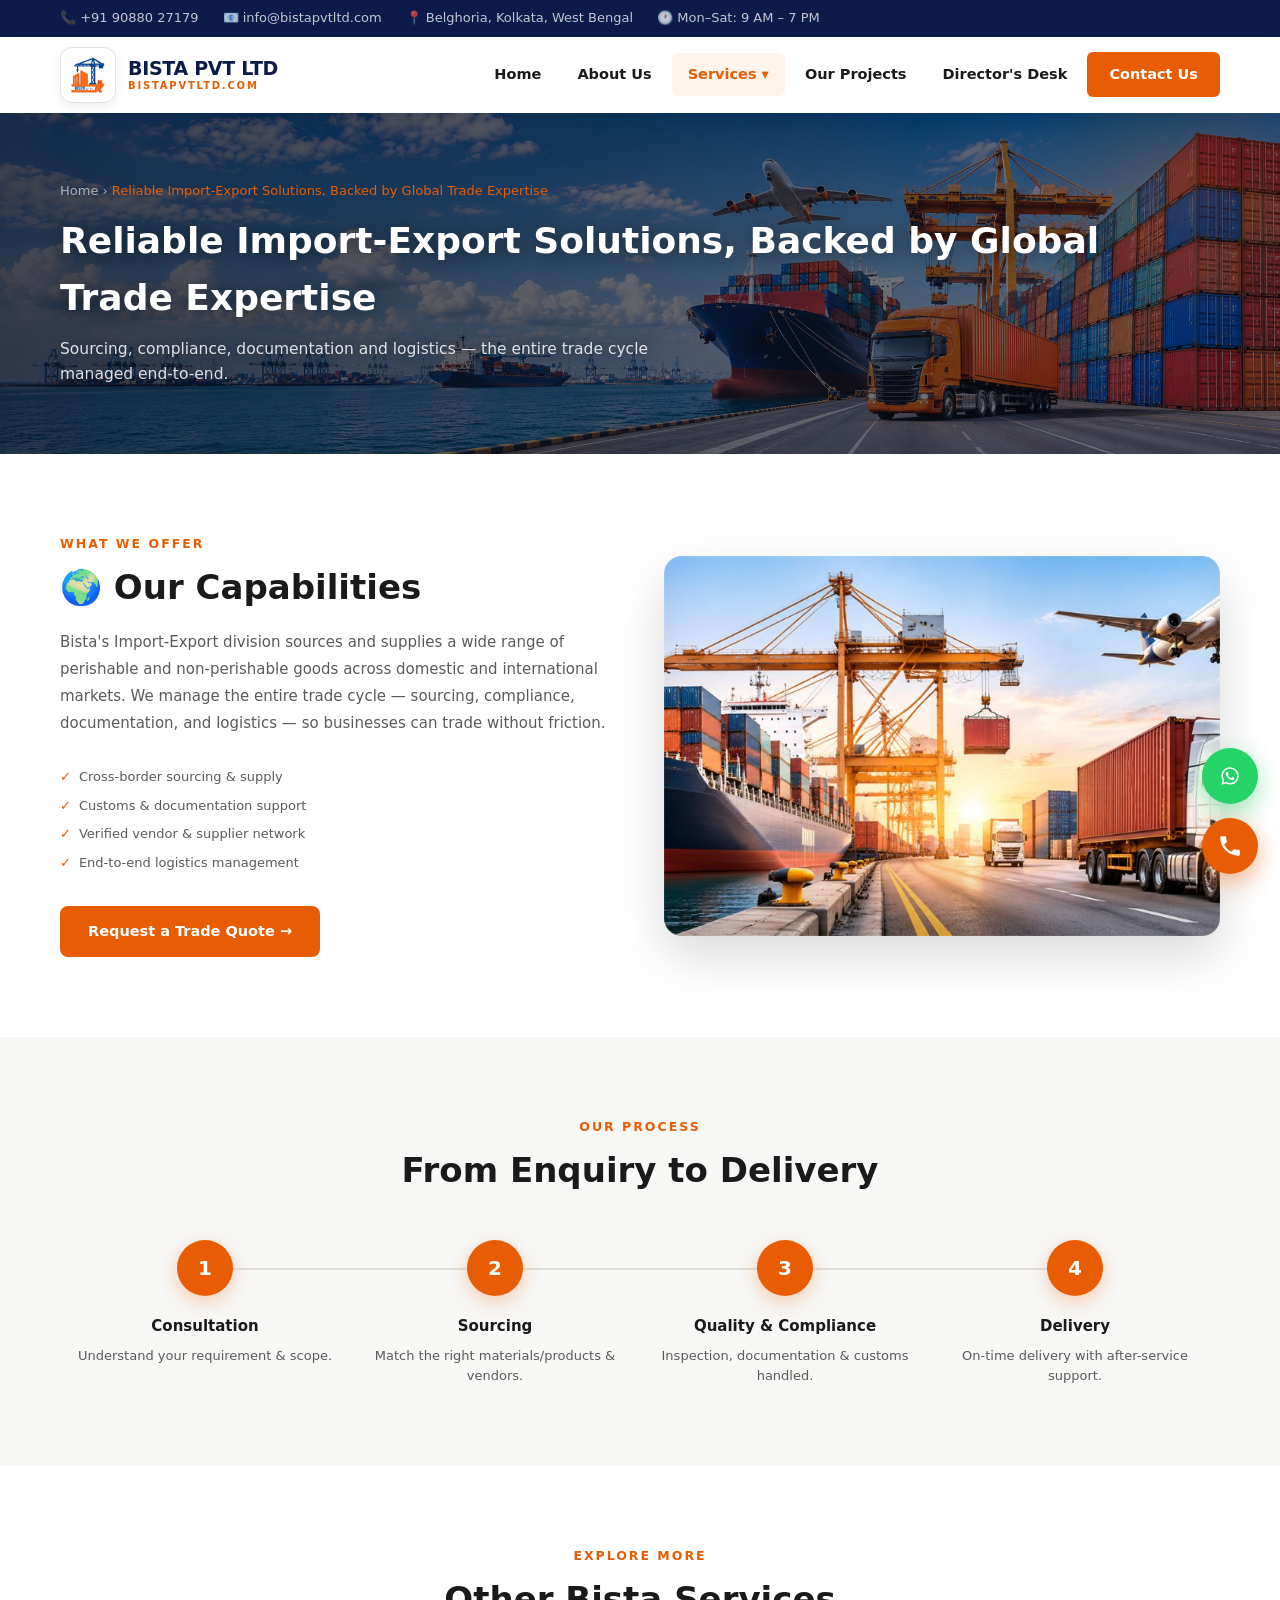
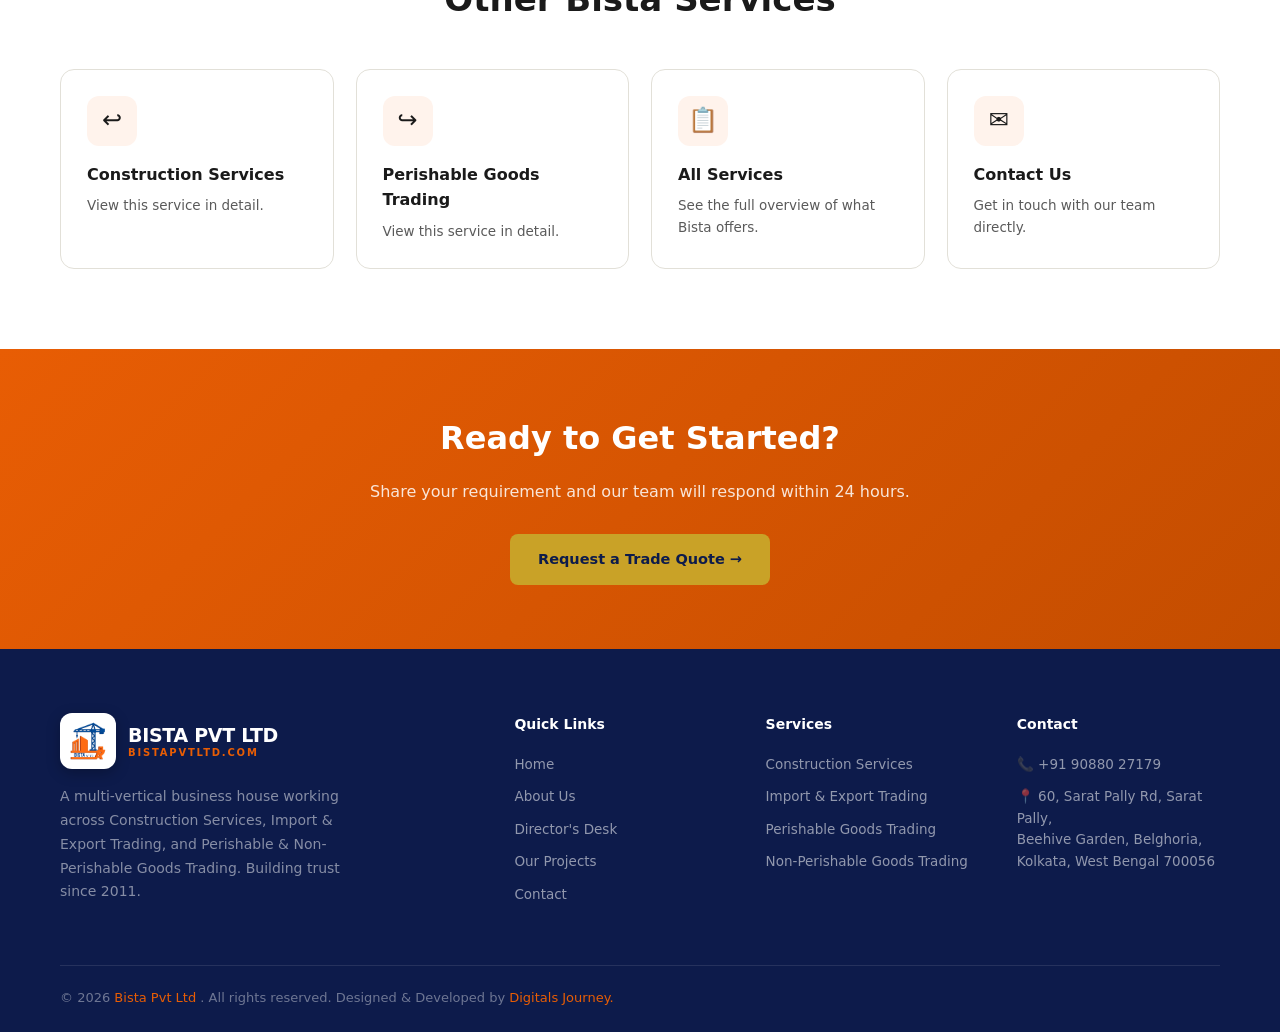
<file: pages/import-export-services.html>
<!DOCTYPE html>
<html lang="en">
<head>
<meta charset="UTF-8">
<meta name="viewport" content="width=device-width, initial-scale=1.0">
<title>Import Export Company in India | Global Trade Solutions — Bista Pvt Ltd</title>
<meta name="description" content="Bista Pvt Ltd provides reliable import-export services for perishable & non-perishable goods with compliant documentation, logistics & on-time global delivery.">
<link rel="icon" type="image/png" href="../images/logo-alt.png">
<link rel="stylesheet" href="../css/style.css">
</head>
<body>

<div class="topbar">
  <div class="container">
    <div class="topbar-left">
      <span>📞 +91 90880 27179</span>
      <span>📧 info@bistapvtltd.com</span>
      <span>📍 Belghoria, Kolkata, West Bengal</span>
      <span>🕐 Mon–Sat: 9 AM – 7 PM</span>
    </div>
    <!-- <div class="topbar-right">
      <a href="#">Facebook</a><a href="#">Instagram</a><a href="#">LinkedIn</a>
    </div> -->
  </div>
</div>

<nav class="main-nav">
  <div class="container">
    <a href="../index.html" class="logo">
      <div class="logo-icon"><img src="../images/logo-alt.png" alt="Bista Pvt Ltd Logo"></div>
      <div class="logo-text"><strong>BISTA PVT LTD</strong><span>bistapvtltd.com</span></div>
    </a>
    <ul class="nav-links">
      <li><a href="../index.html">Home</a></li>
      <li><a href="about.html">About Us</a></li>
      <li class="dropdown active">
        <a href="services.html">Services ▾</a>
        <ul class="dropdown-menu">
          <li><a href="services.html"><span class="dd-icon">📋</span> All Services</a></li>
          <li><a href="construction-services.html"><span class="dd-icon">🏗️</span> Construction Services</a></li>
          <li><a href="import-export-services.html"><span class="dd-icon">🌍</span> Import &amp; Export Services</a></li>
          <li><a href="perishable-goods-trading.html"><span class="dd-icon">🍇</span> Perishable Goods Trading</a></li>
          <li><a href="non-perishable-goods-trading.html"><span class="dd-icon">📦</span> Non-Perishable Goods Trading</a></li>
        </ul>
      </li>
      <li><a href="projects.html">Our Projects</a></li>
      <li><a href="director.html">Director's Desk</a></li>
      <li><a href="contact.html" class="nav-cta">Contact Us</a></li>
    </ul>
    <button class="mobile-toggle" onclick="toggleMobileMenu()"><span></span><span></span><span></span></button>
  </div>
</nav>

<!-- This page's hero image is set right here and only affects THIS page.
     To change it later, just replace the file at images/import-export-services-hero.jpg
     — no other page (including the homepage) will be affected. -->
<section class="page-hero" style="--hero-img:url('../images/import.png')">
  <div class="container">
    <div class="breadcrumb"><a href="../index.html">Home</a> › <span>Reliable Import-Export Solutions, Backed by Global Trade Expertise</span></div>
    <h1>Reliable Import-Export Solutions, Backed by Global Trade Expertise</h1>
    <p>Sourcing, compliance, documentation and logistics — the entire trade cycle managed end-to-end.</p>
  </div>
</section>


<section class="section">
  <div class="container">
    <div class="solve-wrap">
      <div>
        <div class="section-label">What We Offer</div>
        <h2 class="section-title" style="margin-bottom:20px;">🌍 Our Capabilities</h2>
        <p style="color:var(--gray); font-size:15px; line-height:1.8; margin-bottom:26px;">Bista's Import-Export division sources and supplies a wide range of perishable and non-perishable goods across domestic and international markets. We manage the entire trade cycle — sourcing, compliance, documentation, and logistics — so businesses can trade without friction.</p>
        <ul class="division-list" style="font-size:14.5px;">
          <li>Cross-border sourcing &amp; supply</li>
<li>Customs &amp; documentation support</li>
<li>Verified vendor &amp; supplier network</li>
<li>End-to-end logistics management</li>
        </ul>
        <div style="margin-top:28px;">
          <a href="javascript:void(0)" onclick="openLeadForm('Import Export Services CTA')" class="btn btn-primary">Request a Trade Quote →</a>
        </div>
      </div>
      <div class="solve-visual" style="background-image: url('../images/import-export-services-hero.jpg');"></div>
    </div>
  </div>
</section>

<section class="section alt">
  <div class="container">
    <div class="section-head center">
      <div class="section-label">Our Process</div>
      <h2 class="section-title">From Enquiry to Delivery</h2>
    </div>
    <div class="process-steps">
      <div class="step"><div class="step-num">1</div><h4>Consultation</h4><p>Understand your requirement &amp; scope.</p></div>
      <div class="step"><div class="step-num">2</div><h4>Sourcing</h4><p>Match the right materials/products &amp; vendors.</p></div>
      <div class="step"><div class="step-num">3</div><h4>Quality &amp; Compliance</h4><p>Inspection, documentation &amp; customs handled.</p></div>
      <div class="step"><div class="step-num">4</div><h4>Delivery</h4><p>On-time delivery with after-service support.</p></div>
    </div>
  </div>
</section>

<section class="section">
  <div class="container">
    <div class="section-head center">
      <div class="section-label">Explore More</div>
      <h2 class="section-title">Other Bista Services</h2>
    </div>
    <div class="features-grid">
      <a href="construction-services.html" class="feature-card" style="text-decoration:none;">
        <div class="feature-icon">↩️</div>
        <h4>Construction Services</h4>
        <p>View this service in detail.</p>
      </a>
      <a href="perishable-goods-trading.html" class="feature-card" style="text-decoration:none;">
        <div class="feature-icon">↪️</div>
        <h4>Perishable Goods Trading</h4>
        <p>View this service in detail.</p>
      </a>
      <a href="services.html" class="feature-card" style="text-decoration:none;">
        <div class="feature-icon">📋</div>
        <h4>All Services</h4>
        <p>See the full overview of what Bista offers.</p>
      </a>
      <a href="contact.html" class="feature-card" style="text-decoration:none;">
        <div class="feature-icon">✉️</div>
        <h4>Contact Us</h4>
        <p>Get in touch with our team directly.</p>
      </a>
    </div>
  </div>
</section>

<div class="cta-banner">
  <div class="container">
    <h2>Ready to Get Started?</h2>
    <p>Share your requirement and our team will respond within 24 hours.</p>
    <div class="cta-btns"><a href="javascript:void(0)" onclick="openLeadForm('Import Export Services CTA Banner')" class="btn btn-gold">Request a Trade Quote →</a></div>
  </div>
</div>


<footer>
  <div class="container">
    <div class="footer-grid">
      <div class="footer-brand">
        <a href="../index.html" class="footer-logo">
          <div class="logo-icon"><img src="../images/logo-alt.png" alt="Bista Pvt Ltd Logo"></div>
          <div class="logo-text"><strong>BISTA PVT LTD</strong><span>bistapvtltd.com</span></div>
        </a>
        <p>A multi-vertical business house working across Construction Services, Import &amp; Export Trading, and Perishable &amp; Non-Perishable Goods Trading. Building trust since 2011.</p>
        <!-- <div class="social-links">
          <a href="#" class="social-link" title="Facebook" aria-label="Facebook"><svg viewBox="0 0 24 24"><path d="M22 12.06C22 6.48 17.52 2 11.94 2S1.88 6.48 1.88 12.06c0 5.02 3.66 9.18 8.44 9.94v-7.03H7.9v-2.91h2.42V9.86c0-2.39 1.42-3.71 3.6-3.71 1.04 0 2.13.19 2.13.19v2.35h-1.2c-1.18 0-1.55.74-1.55 1.5v1.8h2.64l-.42 2.91h-2.22V22c4.78-.76 8.44-4.92 8.44-9.94z"/></svg></a>
          <a href="#" class="social-link" title="Instagram" aria-label="Instagram"><svg viewBox="0 0 24 24"><path d="M12 2c2.72 0 3.06.01 4.12.06 1.06.05 1.79.22 2.43.47.66.26 1.22.6 1.77 1.16.55.55.9 1.11 1.16 1.77.25.64.42 1.37.47 2.43.05 1.06.06 1.4.06 4.12s-.01 3.06-.06 4.12c-.05 1.06-.22 1.79-.47 2.43-.26.66-.6 1.22-1.16 1.77-.55.55-1.11.9-1.77 1.16-.64.25-1.37.42-2.43.47-1.06.05-1.4.06-4.12.06s-3.06-.01-4.12-.06c-1.06-.05-1.79-.22-2.43-.47-.66-.26-1.22-.6-1.77-1.16-.55-.55-.9-1.11-1.16-1.77-.25-.64-.42-1.37-.47-2.43C2.01 15.06 2 14.72 2 12s.01-3.06.06-4.12c.05-1.06.22-1.79.47-2.43.26-.66.6-1.22 1.16-1.77.55-.55 1.11-.9 1.77-1.16.64-.25 1.37-.42 2.43-.47C8.94 2.01 9.28 2 12 2zm0 1.8c-2.67 0-2.99.01-4.04.06-.87.04-1.34.18-1.66.31-.42.16-.71.36-1.02.67-.31.31-.51.6-.67 1.02-.13.32-.27.79-.31 1.66C4.25 8.71 4.24 9.03 4.24 12s.01 2.99.06 4.04c.04.87.18 1.34.31 1.66.16.42.36.71.67 1.02.31.31.6.51 1.02.67.32.13.79.27 1.66.31 1.05.05 1.37.06 4.04.06s2.99-.01 4.04-.06c.87-.04 1.34-.18 1.66-.31.42-.16.71-.36 1.02-.67.31-.31.51-.6.67-1.02.13-.32.27-.79.31-1.66.05-1.05.06-1.37.06-4.04s-.01-2.99-.06-4.04c-.04-.87-.18-1.34-.31-1.66-.16-.42-.36-.71-.67-1.02-.31-.31-.6-.51-1.02-.67-.32-.13-.79-.27-1.66-.31C14.99 3.81 14.67 3.8 12 3.8zm0 3.05a5.15 5.15 0 1 1 0 10.3 5.15 5.15 0 0 1 0-10.3zm0 1.8a3.35 3.35 0 1 0 0 6.7 3.35 3.35 0 0 0 0-6.7zm5.35-2a1.2 1.2 0 1 1 0 2.4 1.2 1.2 0 0 1 0-2.4z"/></svg></a>
          <a href="#" class="social-link" title="LinkedIn" aria-label="LinkedIn"><svg viewBox="0 0 24 24"><path d="M6.94 8.5H3.56V20h3.38V8.5zM5.25 3c-1.15 0-1.9.76-1.9 1.76 0 .98.73 1.76 1.87 1.76h.02c1.17 0 1.9-.78 1.9-1.76C7.12 3.76 6.4 3 5.25 3zM20.45 20h-3.38v-6.1c0-1.46-.52-2.46-1.83-2.46-1 0-1.6.67-1.86 1.32-.1.23-.12.55-.12.87V20H9.9s.04-10.53 0-11.5h3.38v1.63c.45-.7 1.25-1.7 3.04-1.7 2.22 0 3.88 1.45 3.88 4.56V20z"/></svg></a>
        </div> -->
      </div>
      <div class="footer-col">
        <h4>Quick Links</h4>
        <a href="../index.html">Home</a><a href="about.html">About Us</a><a href="director.html">Director's Desk</a><a href="projects.html">Our Projects</a><a href="contact.html">Contact</a>
      </div>
      <div class="footer-col">
        <h4>Services</h4>
        <a href="construction-services.html">Construction Services</a>
        <a href="import-export-services.html">Import &amp; Export Trading</a>
        <a href="perishable-goods-trading.html">Perishable Goods Trading</a>
        <a href="non-perishable-goods-trading.html">Non-Perishable Goods Trading</a>
      </div>
      <div class="footer-col">
        <h4>Contact</h4>
        <p>📞 +91 90880 27179</p>
        <p>📍 60, Sarat Pally Rd, Sarat Pally,<br>Beehive Garden, Belghoria,<br>Kolkata, West Bengal 700056</p>
      </div>
    </div>
    <div class="footer-bottom">
      <!-- <span>© 2025 <span class="brand">Bista Pvt Ltd</span>. All rights reserved.</span>
      <span>Established 2011 · bistapvtltd.com</span> -->
       <span>© 2026 <span class="brand">Bista Pvt Ltd </span>. All rights reserved. Designed & Developed by <span class="brand"><a href="https://digitalsjourney.com/">Digitals Journey.</a></span>
      <!-- <span>Established 2011 · bistapvtltd.com</span> -->
    </div>
  </div>
</footer>

<div class="float-stack">
  <a href="https://wa.me/919088027179" target="_blank" rel="noopener" class="float-btn wa" title="Chat on WhatsApp">
    <svg viewBox="0 0 24 24"><path d="M17.6 6.32A7.85 7.85 0 0 0 12.05 4a7.94 7.94 0 0 0-6.9 11.9L4 20l4.2-1.1a7.9 7.9 0 0 0 3.85 1h.01a7.94 7.94 0 0 0 5.54-13.58zm-5.55 12.2h-.01a6.6 6.6 0 0 1-3.36-.92l-.24-.14-2.5.66.67-2.44-.16-.25a6.58 6.58 0 0 1 10.24-8.16 6.5 6.5 0 0 1 1.94 4.65 6.6 6.6 0 0 1-6.58 6.6zm3.6-4.93c-.2-.1-1.17-.58-1.35-.64-.18-.07-.31-.1-.45.1-.13.19-.51.64-.62.78-.11.13-.23.15-.42.05-.2-.1-.83-.3-1.58-.97a5.9 5.9 0 0 1-1.1-1.35c-.11-.2 0-.3.09-.4.09-.1.2-.24.3-.36.1-.12.13-.2.2-.33.06-.13.03-.25-.02-.35-.05-.1-.45-1.07-.61-1.47-.16-.38-.33-.33-.45-.34h-.38c-.13 0-.35.05-.53.25s-.7.68-.7 1.65.72 1.92.82 2.05c.1.13 1.4 2.15 3.4 3.01.48.2.85.33 1.14.42.48.15.91.13 1.26.08.38-.06 1.17-.48 1.34-.94.16-.46.16-.86.11-.94-.05-.09-.18-.14-.38-.24z"/></svg>
  </a>
  <a href="tel:+919088027179" class="float-btn call" title="Call Bista Pvt Ltd">
    <svg viewBox="0 0 24 24"><path d="M6.62 10.79a15.05 15.05 0 0 0 6.59 6.59l2.2-2.2a1 1 0 0 1 1.02-.24 11.36 11.36 0 0 0 3.57.57 1 1 0 0 1 1 1V20a1 1 0 0 1-1 1A17 17 0 0 1 3 4a1 1 0 0 1 1-1h3.5a1 1 0 0 1 1 1 11.36 11.36 0 0 0 .57 3.57 1 1 0 0 1-.25 1.02z"/></svg>
  </a>
</div>

<div class="modal-overlay" id="leadModal">
  <div class="modal-box">
    <span class="modal-close" onclick="closeLeadForm()">✕</span>
    <h3>Place Your Enquiry</h3>
    <p class="modal-sub">Fill this in and our team will respond within 24 hours.</p>
    <form id="leadForm" onsubmit="submitLeadForm(event)">
      <input type="hidden" id="leadSource" name="source">
      <div class="form-group"><label>Your Name *</label><input type="text" name="name" placeholder="Eg: Rajesh Kumar"></div>
      <div class="form-group"><label>Phone Number *</label><input type="tel" name="phone" placeholder="+91 XXXXX XXXXX"></div>
      <div class="form-group">
        <label>What Are You Looking For?</label>
        <select name="service">
          <option value="">Select a service</option>
          <option>Construction Services</option>
          <option>Import &amp; Export Services</option>
          <option>Perishable Goods Trading</option>
          <option>Non-Perishable Goods Trading</option>
          <option>General Enquiry</option>
        </select>
      </div>
      <div class="form-group"><label>Message</label><textarea name="message" placeholder="Tell us what you need..."></textarea></div>
      <button type="submit" class="btn btn-primary btn-block">Submit Enquiry →</button>
    </form>
  </div>
</div>

<script src="../js/main.js"></script>
</body>
</html>
</file>
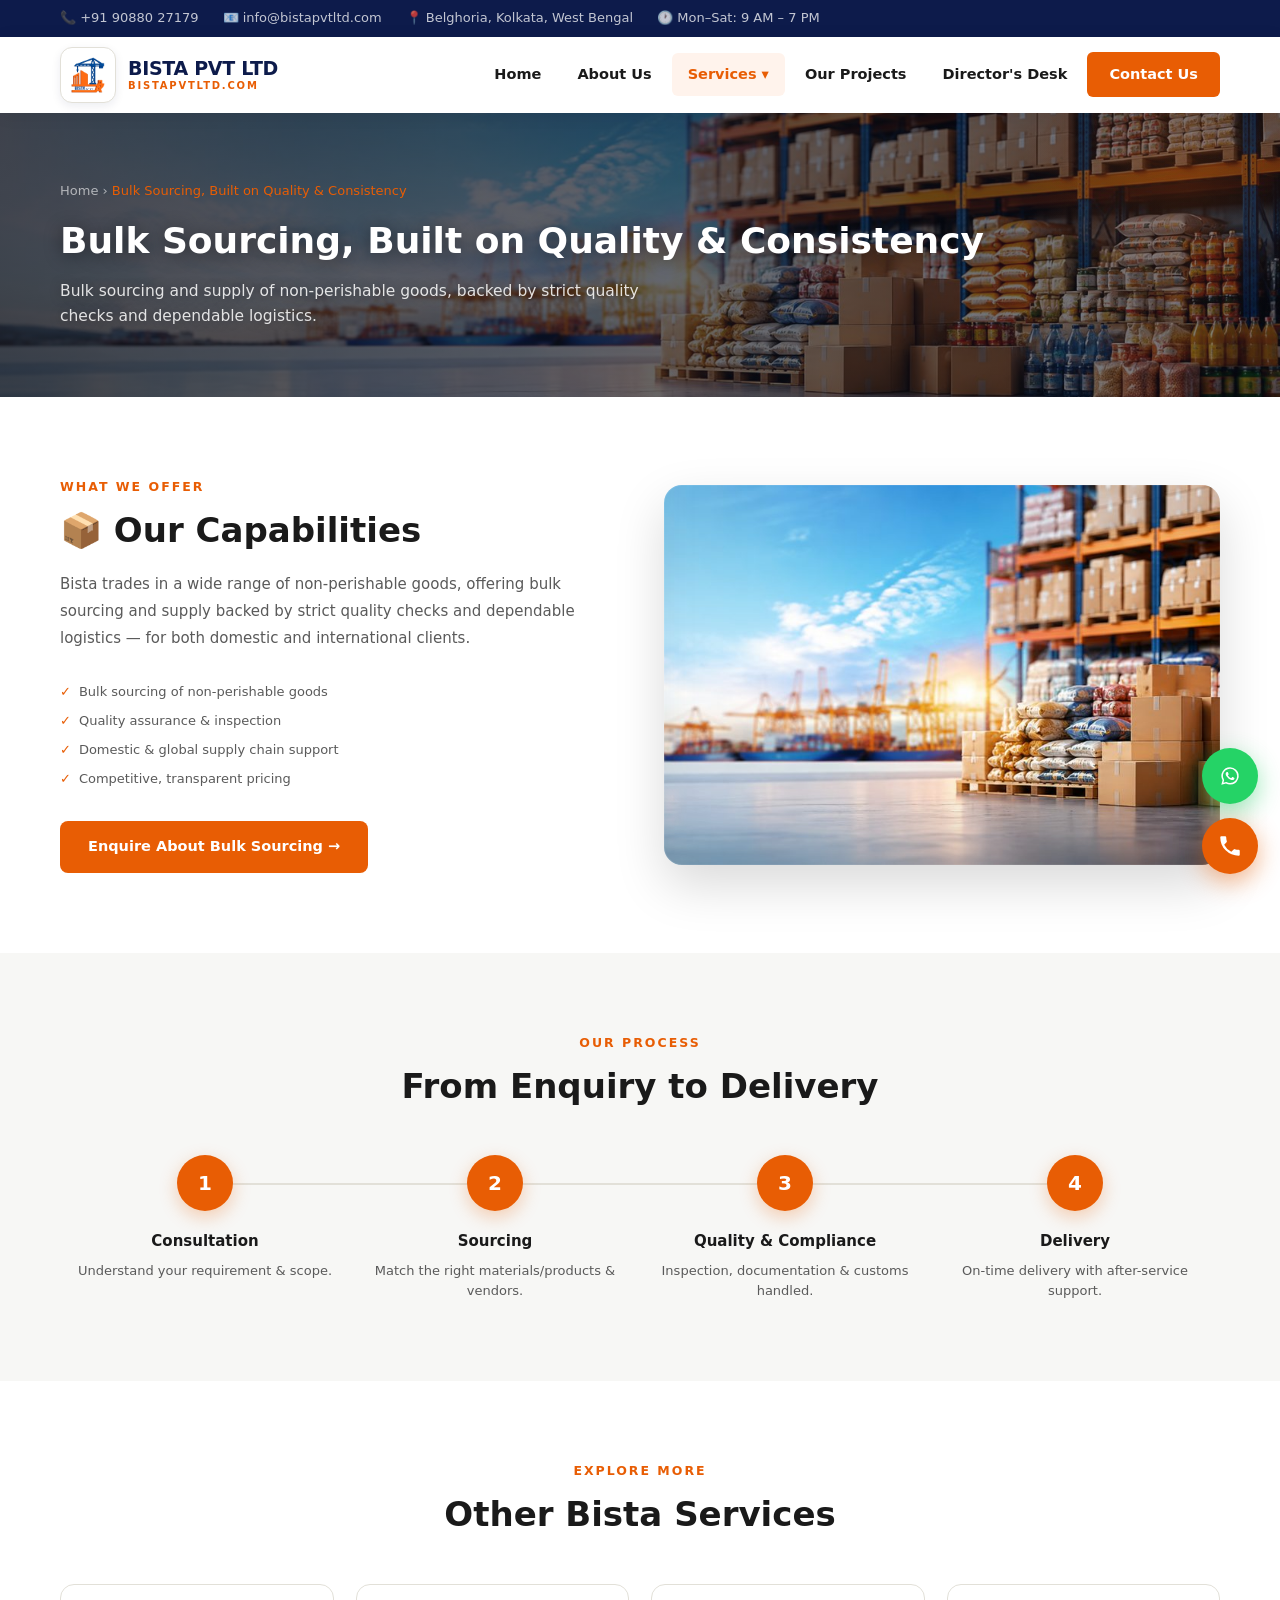
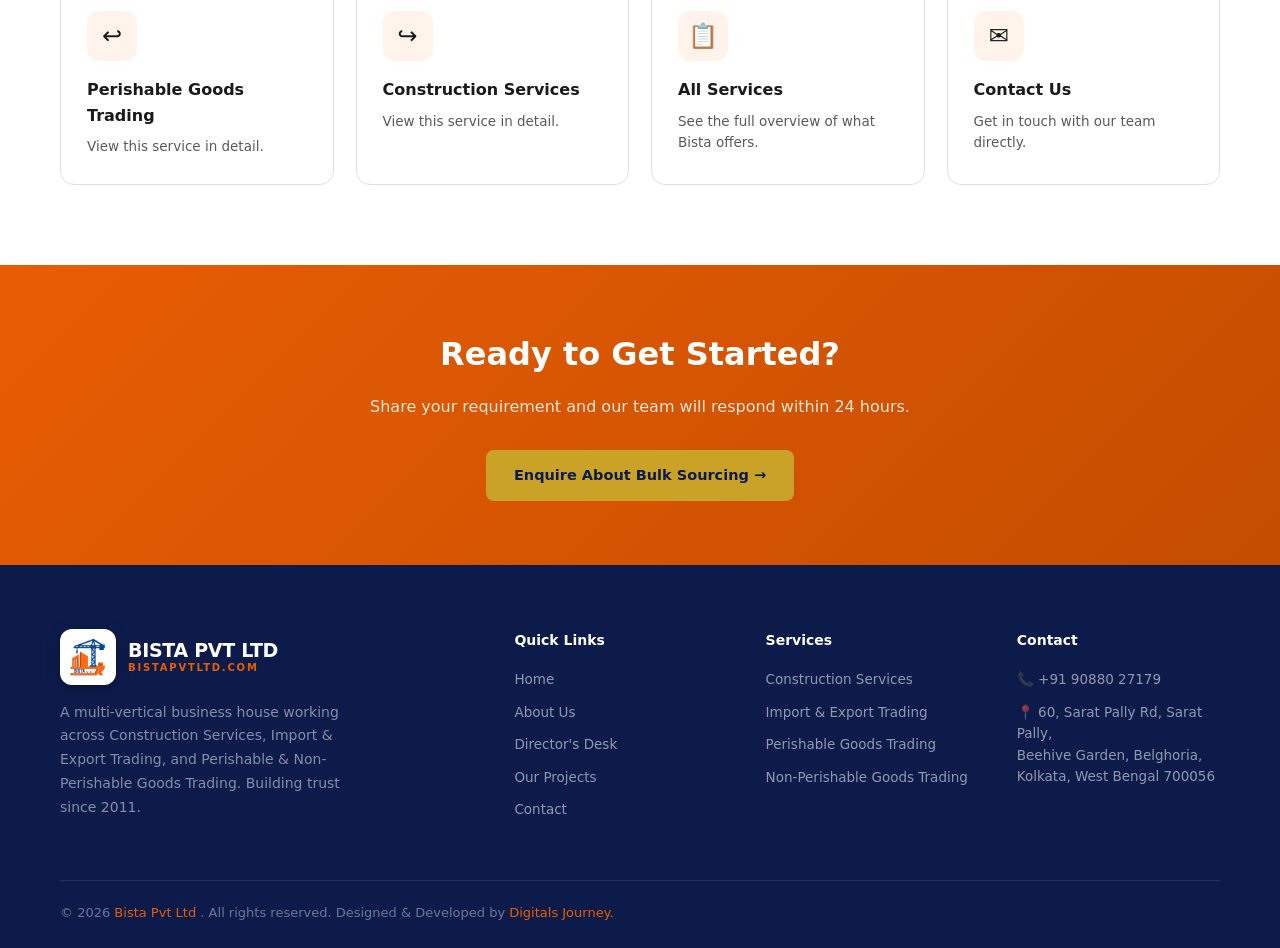
<file: pages/non-perishable-goods-trading.html>
<!DOCTYPE html>
<html lang="en">
<head>
<meta charset="UTF-8">
<meta name="viewport" content="width=device-width, initial-scale=1.0">
<title>Non-Perishable Goods Trading Company | Bulk Sourcing — Bista Pvt Ltd</title>
<meta name="description" content="Bista Pvt Ltd trades in non-perishable goods with bulk sourcing, quality assurance, and reliable domestic & international supply chain management.">
<link rel="icon" type="image/png" href="../images/logo-alt.png">
<link rel="stylesheet" href="../css/style.css">
</head>
<body>

<div class="topbar">
  <div class="container">
    <div class="topbar-left">
      <span>📞 +91 90880 27179</span>
      <span>📧 info@bistapvtltd.com</span>
      <span>📍 Belghoria, Kolkata, West Bengal</span>
      <span>🕐 Mon–Sat: 9 AM – 7 PM</span>
    </div>
    <!-- <div class="topbar-right">
      <a href="#">Facebook</a><a href="#">Instagram</a><a href="#">LinkedIn</a>
    </div> -->
  </div>
</div>

<nav class="main-nav">
  <div class="container">
    <a href="../index.html" class="logo">
      <div class="logo-icon"><img src="../images/logo-alt.png" alt="Bista Pvt Ltd Logo"></div>
      <div class="logo-text"><strong>BISTA PVT LTD</strong><span>bistapvtltd.com</span></div>
    </a>
    <ul class="nav-links">
      <li><a href="../index.html">Home</a></li>
      <li><a href="about.html">About Us</a></li>
      <li class="dropdown active">
        <a href="services.html">Services ▾</a>
        <ul class="dropdown-menu">
          <li><a href="services.html"><span class="dd-icon">📋</span> All Services</a></li>
          <li><a href="construction-services.html"><span class="dd-icon">🏗️</span> Construction Services</a></li>
          <li><a href="import-export-services.html"><span class="dd-icon">🌍</span> Import &amp; Export Services</a></li>
          <li><a href="perishable-goods-trading.html"><span class="dd-icon">🍇</span> Perishable Goods Trading</a></li>
          <li><a href="non-perishable-goods-trading.html"><span class="dd-icon">📦</span> Non-Perishable Goods Trading</a></li>
        </ul>
      </li>
      <li><a href="projects.html">Our Projects</a></li>
      <li><a href="director.html">Director's Desk</a></li>
      <li><a href="contact.html" class="nav-cta">Contact Us</a></li>
    </ul>
    <button class="mobile-toggle" onclick="toggleMobileMenu()"><span></span><span></span><span></span></button>
  </div>
</nav>

<!-- This page's hero image is set right here and only affects THIS page.
     To change it later, just replace the file at images/non-perishable-goods-hero.jpg
     — no other page (including the homepage) will be affected. -->
<section class="page-hero" style="--hero-img:url('../images/non-perishable-goods-hero.jpg')">
  <div class="container">
    <div class="breadcrumb"><a href="../index.html">Home</a> › <span>Bulk Sourcing, Built on Quality &amp; Consistency</span></div>
    <h1>Bulk Sourcing, Built on Quality &amp; Consistency</h1>
    <p>Bulk sourcing and supply of non-perishable goods, backed by strict quality checks and dependable logistics.</p>
  </div>
</section>


<section class="section">
  <div class="container">
    <div class="solve-wrap">
      <div>
        <div class="section-label">What We Offer</div>
        <h2 class="section-title" style="margin-bottom:20px;">📦 Our Capabilities</h2>
        <p style="color:var(--gray); font-size:15px; line-height:1.8; margin-bottom:26px;">Bista trades in a wide range of non-perishable goods, offering bulk sourcing and supply backed by strict quality checks and dependable logistics — for both domestic and international clients.</p>
        <ul class="division-list" style="font-size:14.5px;">
          <li>Bulk sourcing of non-perishable goods</li>
<li>Quality assurance &amp; inspection</li>
<li>Domestic &amp; global supply chain support</li>
<li>Competitive, transparent pricing</li>
        </ul>
        <div style="margin-top:28px;">
          <a href="javascript:void(0)" onclick="openLeadForm('Non-Perishable Goods CTA')" class="btn btn-primary">Enquire About Bulk Sourcing →</a>
        </div>
      </div>
      <div class="solve-visual" style="background-image: url('../images/non-perishable-goods-hero.jpg');"></div>
    </div>
  </div>
</section>

<section class="section alt">
  <div class="container">
    <div class="section-head center">
      <div class="section-label">Our Process</div>
      <h2 class="section-title">From Enquiry to Delivery</h2>
    </div>
    <div class="process-steps">
      <div class="step"><div class="step-num">1</div><h4>Consultation</h4><p>Understand your requirement &amp; scope.</p></div>
      <div class="step"><div class="step-num">2</div><h4>Sourcing</h4><p>Match the right materials/products &amp; vendors.</p></div>
      <div class="step"><div class="step-num">3</div><h4>Quality &amp; Compliance</h4><p>Inspection, documentation &amp; customs handled.</p></div>
      <div class="step"><div class="step-num">4</div><h4>Delivery</h4><p>On-time delivery with after-service support.</p></div>
    </div>
  </div>
</section>

<section class="section">
  <div class="container">
    <div class="section-head center">
      <div class="section-label">Explore More</div>
      <h2 class="section-title">Other Bista Services</h2>
    </div>
    <div class="features-grid">
      <a href="perishable-goods-trading.html" class="feature-card" style="text-decoration:none;">
        <div class="feature-icon">↩️</div>
        <h4>Perishable Goods Trading</h4>
        <p>View this service in detail.</p>
      </a>
      <a href="construction-services.html" class="feature-card" style="text-decoration:none;">
        <div class="feature-icon">↪️</div>
        <h4>Construction Services</h4>
        <p>View this service in detail.</p>
      </a>
      <a href="services.html" class="feature-card" style="text-decoration:none;">
        <div class="feature-icon">📋</div>
        <h4>All Services</h4>
        <p>See the full overview of what Bista offers.</p>
      </a>
      <a href="contact.html" class="feature-card" style="text-decoration:none;">
        <div class="feature-icon">✉️</div>
        <h4>Contact Us</h4>
        <p>Get in touch with our team directly.</p>
      </a>
    </div>
  </div>
</section>

<div class="cta-banner">
  <div class="container">
    <h2>Ready to Get Started?</h2>
    <p>Share your requirement and our team will respond within 24 hours.</p>
    <div class="cta-btns"><a href="javascript:void(0)" onclick="openLeadForm('Non-Perishable Goods CTA Banner')" class="btn btn-gold">Enquire About Bulk Sourcing →</a></div>
  </div>
</div>


<footer>
  <div class="container">
    <div class="footer-grid">
      <div class="footer-brand">
        <a href="../index.html" class="footer-logo">
          <div class="logo-icon"><img src="../images/logo-alt.png" alt="Bista Pvt Ltd Logo"></div>
          <div class="logo-text"><strong>BISTA PVT LTD</strong><span>bistapvtltd.com</span></div>
        </a>
        <p>A multi-vertical business house working across Construction Services, Import &amp; Export Trading, and Perishable &amp; Non-Perishable Goods Trading. Building trust since 2011.</p>
        <!-- <div class="social-links">
          <a href="#" class="social-link" title="Facebook" aria-label="Facebook"><svg viewBox="0 0 24 24"><path d="M22 12.06C22 6.48 17.52 2 11.94 2S1.88 6.48 1.88 12.06c0 5.02 3.66 9.18 8.44 9.94v-7.03H7.9v-2.91h2.42V9.86c0-2.39 1.42-3.71 3.6-3.71 1.04 0 2.13.19 2.13.19v2.35h-1.2c-1.18 0-1.55.74-1.55 1.5v1.8h2.64l-.42 2.91h-2.22V22c4.78-.76 8.44-4.92 8.44-9.94z"/></svg></a>
          <a href="#" class="social-link" title="Instagram" aria-label="Instagram"><svg viewBox="0 0 24 24"><path d="M12 2c2.72 0 3.06.01 4.12.06 1.06.05 1.79.22 2.43.47.66.26 1.22.6 1.77 1.16.55.55.9 1.11 1.16 1.77.25.64.42 1.37.47 2.43.05 1.06.06 1.4.06 4.12s-.01 3.06-.06 4.12c-.05 1.06-.22 1.79-.47 2.43-.26.66-.6 1.22-1.16 1.77-.55.55-1.11.9-1.77 1.16-.64.25-1.37.42-2.43.47-1.06.05-1.4.06-4.12.06s-3.06-.01-4.12-.06c-1.06-.05-1.79-.22-2.43-.47-.66-.26-1.22-.6-1.77-1.16-.55-.55-.9-1.11-1.16-1.77-.25-.64-.42-1.37-.47-2.43C2.01 15.06 2 14.72 2 12s.01-3.06.06-4.12c.05-1.06.22-1.79.47-2.43.26-.66.6-1.22 1.16-1.77.55-.55 1.11-.9 1.77-1.16.64-.25 1.37-.42 2.43-.47C8.94 2.01 9.28 2 12 2zm0 1.8c-2.67 0-2.99.01-4.04.06-.87.04-1.34.18-1.66.31-.42.16-.71.36-1.02.67-.31.31-.51.6-.67 1.02-.13.32-.27.79-.31 1.66C4.25 8.71 4.24 9.03 4.24 12s.01 2.99.06 4.04c.04.87.18 1.34.31 1.66.16.42.36.71.67 1.02.31.31.6.51 1.02.67.32.13.79.27 1.66.31 1.05.05 1.37.06 4.04.06s2.99-.01 4.04-.06c.87-.04 1.34-.18 1.66-.31.42-.16.71-.36 1.02-.67.31-.31.51-.6.67-1.02.13-.32.27-.79.31-1.66.05-1.05.06-1.37.06-4.04s-.01-2.99-.06-4.04c-.04-.87-.18-1.34-.31-1.66-.16-.42-.36-.71-.67-1.02-.31-.31-.6-.51-1.02-.67-.32-.13-.79-.27-1.66-.31C14.99 3.81 14.67 3.8 12 3.8zm0 3.05a5.15 5.15 0 1 1 0 10.3 5.15 5.15 0 0 1 0-10.3zm0 1.8a3.35 3.35 0 1 0 0 6.7 3.35 3.35 0 0 0 0-6.7zm5.35-2a1.2 1.2 0 1 1 0 2.4 1.2 1.2 0 0 1 0-2.4z"/></svg></a>
          <a href="#" class="social-link" title="LinkedIn" aria-label="LinkedIn"><svg viewBox="0 0 24 24"><path d="M6.94 8.5H3.56V20h3.38V8.5zM5.25 3c-1.15 0-1.9.76-1.9 1.76 0 .98.73 1.76 1.87 1.76h.02c1.17 0 1.9-.78 1.9-1.76C7.12 3.76 6.4 3 5.25 3zM20.45 20h-3.38v-6.1c0-1.46-.52-2.46-1.83-2.46-1 0-1.6.67-1.86 1.32-.1.23-.12.55-.12.87V20H9.9s.04-10.53 0-11.5h3.38v1.63c.45-.7 1.25-1.7 3.04-1.7 2.22 0 3.88 1.45 3.88 4.56V20z"/></svg></a>
        </div> -->
      </div>
      <div class="footer-col">
        <h4>Quick Links</h4>
        <a href="../index.html">Home</a><a href="about.html">About Us</a><a href="director.html">Director's Desk</a><a href="projects.html">Our Projects</a><a href="contact.html">Contact</a>
      </div>
      <div class="footer-col">
        <h4>Services</h4>
        <a href="construction-services.html">Construction Services</a>
        <a href="import-export-services.html">Import &amp; Export Trading</a>
        <a href="perishable-goods-trading.html">Perishable Goods Trading</a>
        <a href="non-perishable-goods-trading.html">Non-Perishable Goods Trading</a>
      </div>
      <div class="footer-col">
        <h4>Contact</h4>
        <p>📞 +91 90880 27179</p>
        <p>📍 60, Sarat Pally Rd, Sarat Pally,<br>Beehive Garden, Belghoria,<br>Kolkata, West Bengal 700056</p>
      </div>
    </div>
    <div class="footer-bottom">
      <!-- <span>© 2025 <span class="brand">Bista Pvt Ltd</span>. All rights reserved.</span>
      <span>Established 2011 · bistapvtltd.com</span> -->
       <span>© 2026 <span class="brand">Bista Pvt Ltd </span>. All rights reserved. Designed & Developed by <span class="brand"><a href="https://digitalsjourney.com/">Digitals Journey.</a></span>
      <!-- <span>Established 2011 · bistapvtltd.com</span> -->
    </div>
  </div>
</footer>

<div class="float-stack">
  <a href="https://wa.me/919088027179" target="_blank" rel="noopener" class="float-btn wa" title="Chat on WhatsApp">
    <svg viewBox="0 0 24 24"><path d="M17.6 6.32A7.85 7.85 0 0 0 12.05 4a7.94 7.94 0 0 0-6.9 11.9L4 20l4.2-1.1a7.9 7.9 0 0 0 3.85 1h.01a7.94 7.94 0 0 0 5.54-13.58zm-5.55 12.2h-.01a6.6 6.6 0 0 1-3.36-.92l-.24-.14-2.5.66.67-2.44-.16-.25a6.58 6.58 0 0 1 10.24-8.16 6.5 6.5 0 0 1 1.94 4.65 6.6 6.6 0 0 1-6.58 6.6zm3.6-4.93c-.2-.1-1.17-.58-1.35-.64-.18-.07-.31-.1-.45.1-.13.19-.51.64-.62.78-.11.13-.23.15-.42.05-.2-.1-.83-.3-1.58-.97a5.9 5.9 0 0 1-1.1-1.35c-.11-.2 0-.3.09-.4.09-.1.2-.24.3-.36.1-.12.13-.2.2-.33.06-.13.03-.25-.02-.35-.05-.1-.45-1.07-.61-1.47-.16-.38-.33-.33-.45-.34h-.38c-.13 0-.35.05-.53.25s-.7.68-.7 1.65.72 1.92.82 2.05c.1.13 1.4 2.15 3.4 3.01.48.2.85.33 1.14.42.48.15.91.13 1.26.08.38-.06 1.17-.48 1.34-.94.16-.46.16-.86.11-.94-.05-.09-.18-.14-.38-.24z"/></svg>
  </a>
  <a href="tel:+919088027179" class="float-btn call" title="Call Bista Pvt Ltd">
    <svg viewBox="0 0 24 24"><path d="M6.62 10.79a15.05 15.05 0 0 0 6.59 6.59l2.2-2.2a1 1 0 0 1 1.02-.24 11.36 11.36 0 0 0 3.57.57 1 1 0 0 1 1 1V20a1 1 0 0 1-1 1A17 17 0 0 1 3 4a1 1 0 0 1 1-1h3.5a1 1 0 0 1 1 1 11.36 11.36 0 0 0 .57 3.57 1 1 0 0 1-.25 1.02z"/></svg>
  </a>
</div>

<div class="modal-overlay" id="leadModal">
  <div class="modal-box">
    <span class="modal-close" onclick="closeLeadForm()">✕</span>
    <h3>Place Your Enquiry</h3>
    <p class="modal-sub">Fill this in and our team will respond within 24 hours.</p>
    <form id="leadForm" onsubmit="submitLeadForm(event)">
      <input type="hidden" id="leadSource" name="source">
      <div class="form-group"><label>Your Name *</label><input type="text" name="name" placeholder="Eg: Rajesh Kumar"></div>
      <div class="form-group"><label>Phone Number *</label><input type="tel" name="phone" placeholder="+91 XXXXX XXXXX"></div>
      <div class="form-group">
        <label>What Are You Looking For?</label>
        <select name="service">
          <option value="">Select a service</option>
          <option>Construction Services</option>
          <option>Import &amp; Export Services</option>
          <option>Perishable Goods Trading</option>
          <option>Non-Perishable Goods Trading</option>
          <option>General Enquiry</option>
        </select>
      </div>
      <div class="form-group"><label>Message</label><textarea name="message" placeholder="Tell us what you need..."></textarea></div>
      <button type="submit" class="btn btn-primary btn-block">Submit Enquiry →</button>
    </form>
  </div>
</div>

<script src="../js/main.js"></script>
</body>
</html>
</file>
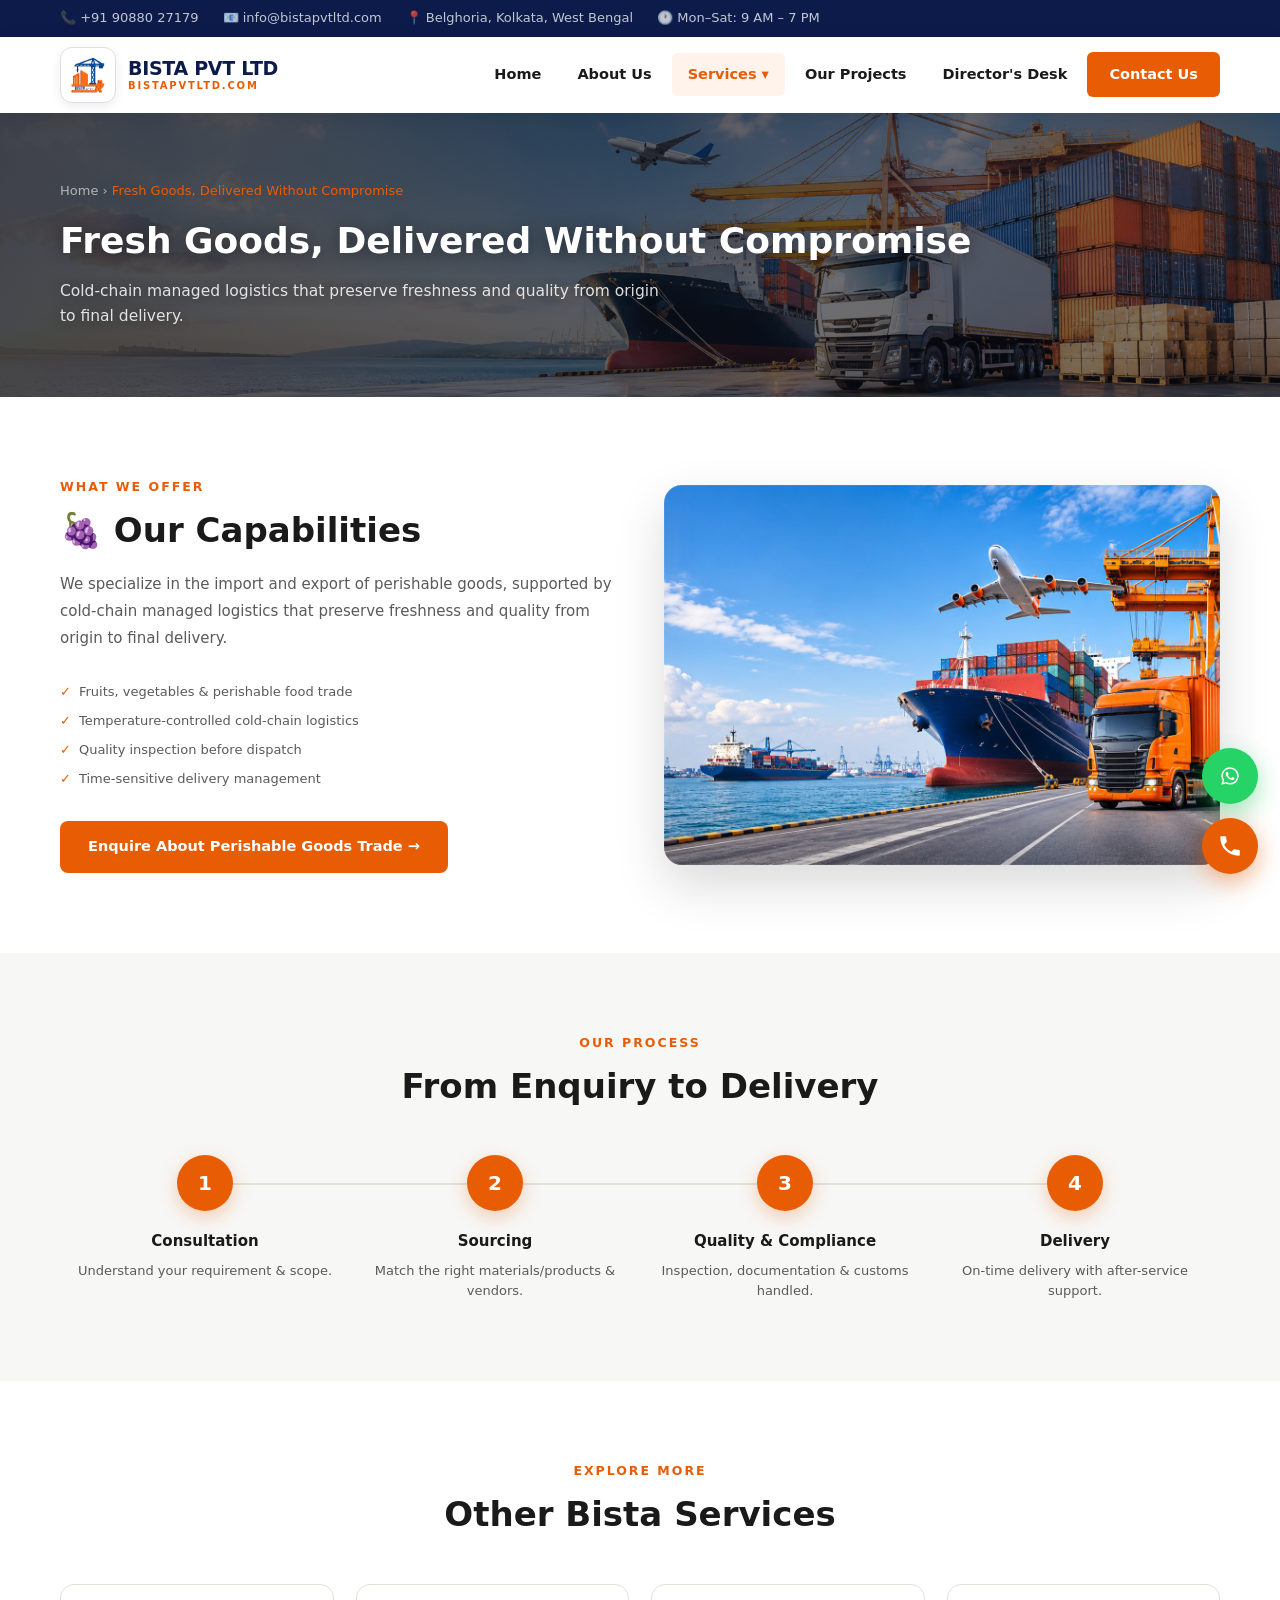
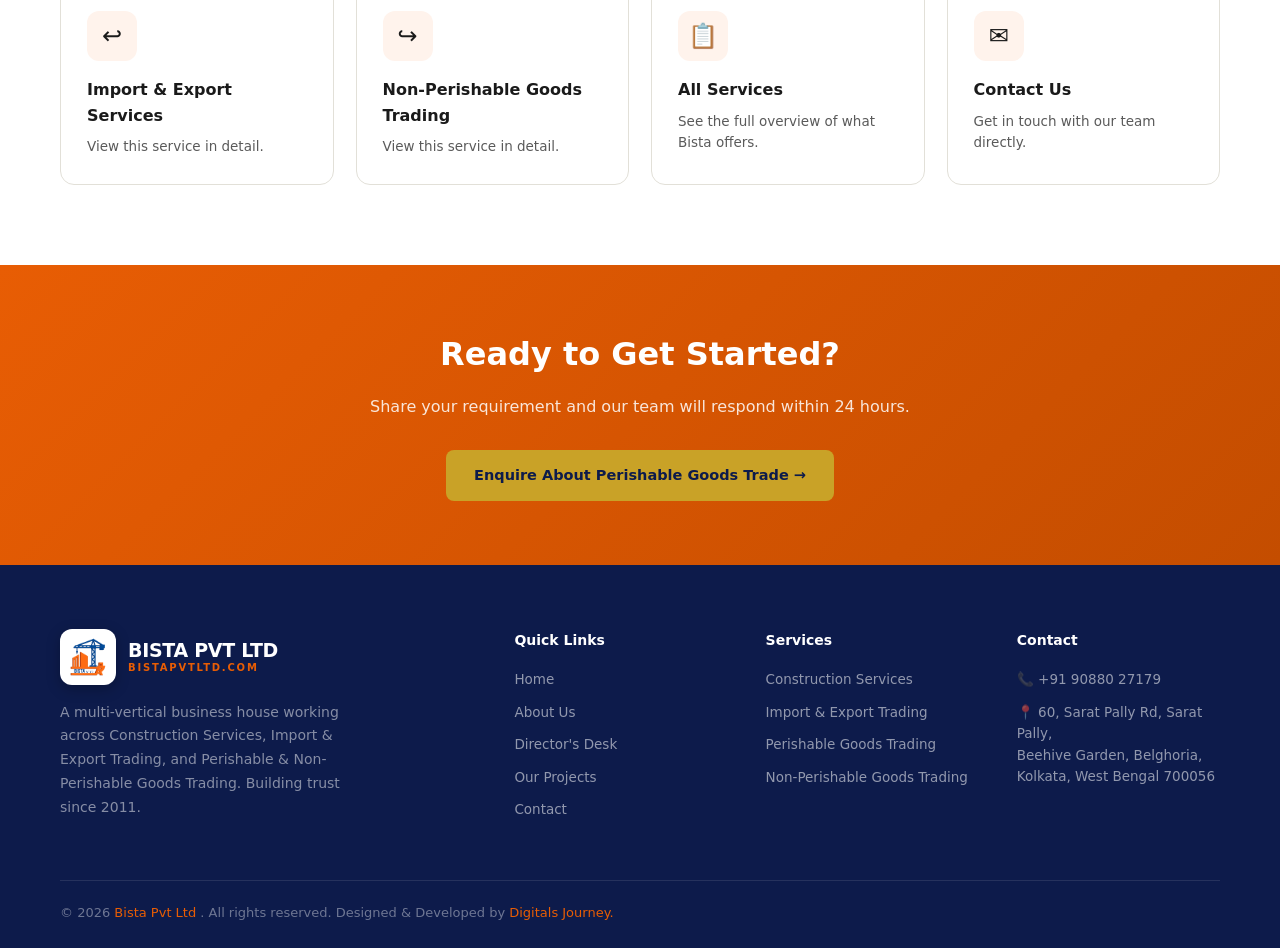
<file: pages/perishable-goods-trading.html>
<!DOCTYPE html>
<html lang="en">
<head>
<meta charset="UTF-8">
<meta name="viewport" content="width=device-width, initial-scale=1.0">
<title>Perishable Goods Export Import Company | Cold Chain Logistics — Bista Pvt Ltd</title>
<meta name="description" content="Bista Pvt Ltd specializes in perishable goods trading with temperature-controlled, cold-chain managed logistics ensuring freshness from origin to delivery.">
<link rel="icon" type="image/png" href="../images/logo-alt.png">
<link rel="stylesheet" href="../css/style.css">
</head>
<body>

<div class="topbar">
  <div class="container">
    <div class="topbar-left">
      <span>📞 +91 90880 27179</span>
      <span>📧 info@bistapvtltd.com</span>
      <span>📍 Belghoria, Kolkata, West Bengal</span>
      <span>🕐 Mon–Sat: 9 AM – 7 PM</span>
    </div>
    <!-- <div class="topbar-right">
      <a href="#">Facebook</a><a href="#">Instagram</a><a href="#">LinkedIn</a>
    </div> -->
  </div>
</div>

<nav class="main-nav">
  <div class="container">
    <a href="../index.html" class="logo">
      <div class="logo-icon"><img src="../images/logo-alt.png" alt="Bista Pvt Ltd Logo"></div>
      <div class="logo-text"><strong>BISTA PVT LTD</strong><span>bistapvtltd.com</span></div>
    </a>
    <ul class="nav-links">
      <li><a href="../index.html">Home</a></li>
      <li><a href="about.html">About Us</a></li>
      <li class="dropdown active">
        <a href="services.html">Services ▾</a>
        <ul class="dropdown-menu">
          <li><a href="services.html"><span class="dd-icon">📋</span> All Services</a></li>
          <li><a href="construction-services.html"><span class="dd-icon">🏗️</span> Construction Services</a></li>
          <li><a href="import-export-services.html"><span class="dd-icon">🌍</span> Import &amp; Export Services</a></li>
          <li><a href="perishable-goods-trading.html"><span class="dd-icon">🍇</span> Perishable Goods Trading</a></li>
          <li><a href="non-perishable-goods-trading.html"><span class="dd-icon">📦</span> Non-Perishable Goods Trading</a></li>
        </ul>
      </li>
      <li><a href="projects.html">Our Projects</a></li>
      <li><a href="director.html">Director's Desk</a></li>
      <li><a href="contact.html" class="nav-cta">Contact Us</a></li>
    </ul>
    <button class="mobile-toggle" onclick="toggleMobileMenu()"><span></span><span></span><span></span></button>
  </div>
</nav>

<!-- This page's hero image is set right here and only affects THIS page.
     Your "perishable" photo didn't come through in the upload, so this points at
     images/perishable-goods-hero.jpg — just drop your photo in with that exact
     filename and it will appear here only, automatically. -->
<section class="page-hero" style="--hero-img:url('../images/Perishable2.png')">
  <div class="container">
    <div class="breadcrumb"><a href="../index.html">Home</a> › <span>Fresh Goods, Delivered Without Compromise</span></div>
    <h1>Fresh Goods, Delivered Without Compromise</h1>
    <p>Cold-chain managed logistics that preserve freshness and quality from origin to final delivery.</p>
  </div>
</section>


<section class="section">
  <div class="container">
    <div class="solve-wrap">
      <div>
        <div class="section-label">What We Offer</div>
        <h2 class="section-title" style="margin-bottom:20px;">🍇 Our Capabilities</h2>
        <p style="color:var(--gray); font-size:15px; line-height:1.8; margin-bottom:26px;">We specialize in the import and export of perishable goods, supported by cold-chain managed logistics that preserve freshness and quality from origin to final delivery.</p>
        <ul class="division-list" style="font-size:14.5px;">
          <li>Fruits, vegetables &amp; perishable food trade</li>
<li>Temperature-controlled cold-chain logistics</li>
<li>Quality inspection before dispatch</li>
<li>Time-sensitive delivery management</li>
        </ul>
        <div style="margin-top:28px;">
          <a href="javascript:void(0)" onclick="openLeadForm('Perishable Goods CTA')" class="btn btn-primary">Enquire About Perishable Goods Trade →</a>
        </div>
      </div>
      <div class="solve-visual" style="background-image: url('../images/perishable-goods-hero.jpg');"></div>
    </div>
  </div>
</section>

<section class="section alt">
  <div class="container">
    <div class="section-head center">
      <div class="section-label">Our Process</div>
      <h2 class="section-title">From Enquiry to Delivery</h2>
    </div>
    <div class="process-steps">
      <div class="step"><div class="step-num">1</div><h4>Consultation</h4><p>Understand your requirement &amp; scope.</p></div>
      <div class="step"><div class="step-num">2</div><h4>Sourcing</h4><p>Match the right materials/products &amp; vendors.</p></div>
      <div class="step"><div class="step-num">3</div><h4>Quality &amp; Compliance</h4><p>Inspection, documentation &amp; customs handled.</p></div>
      <div class="step"><div class="step-num">4</div><h4>Delivery</h4><p>On-time delivery with after-service support.</p></div>
    </div>
  </div>
</section>

<section class="section">
  <div class="container">
    <div class="section-head center">
      <div class="section-label">Explore More</div>
      <h2 class="section-title">Other Bista Services</h2>
    </div>
    <div class="features-grid">
      <a href="import-export-services.html" class="feature-card" style="text-decoration:none;">
        <div class="feature-icon">↩️</div>
        <h4>Import &amp; Export Services</h4>
        <p>View this service in detail.</p>
      </a>
      <a href="non-perishable-goods-trading.html" class="feature-card" style="text-decoration:none;">
        <div class="feature-icon">↪️</div>
        <h4>Non-Perishable Goods Trading</h4>
        <p>View this service in detail.</p>
      </a>
      <a href="services.html" class="feature-card" style="text-decoration:none;">
        <div class="feature-icon">📋</div>
        <h4>All Services</h4>
        <p>See the full overview of what Bista offers.</p>
      </a>
      <a href="contact.html" class="feature-card" style="text-decoration:none;">
        <div class="feature-icon">✉️</div>
        <h4>Contact Us</h4>
        <p>Get in touch with our team directly.</p>
      </a>
    </div>
  </div>
</section>

<div class="cta-banner">
  <div class="container">
    <h2>Ready to Get Started?</h2>
    <p>Share your requirement and our team will respond within 24 hours.</p>
    <div class="cta-btns"><a href="javascript:void(0)" onclick="openLeadForm('Perishable Goods CTA Banner')" class="btn btn-gold">Enquire About Perishable Goods Trade →</a></div>
  </div>
</div>


<footer>
  <div class="container">
    <div class="footer-grid">
      <div class="footer-brand">
        <a href="../index.html" class="footer-logo">
          <div class="logo-icon"><img src="../images/logo-alt.png" alt="Bista Pvt Ltd Logo"></div>
          <div class="logo-text"><strong>BISTA PVT LTD</strong><span>bistapvtltd.com</span></div>
        </a>
        <p>A multi-vertical business house working across Construction Services, Import &amp; Export Trading, and Perishable &amp; Non-Perishable Goods Trading. Building trust since 2011.</p>
        <!-- <div class="social-links">
          <a href="#" class="social-link" title="Facebook" aria-label="Facebook"><svg viewBox="0 0 24 24"><path d="M22 12.06C22 6.48 17.52 2 11.94 2S1.88 6.48 1.88 12.06c0 5.02 3.66 9.18 8.44 9.94v-7.03H7.9v-2.91h2.42V9.86c0-2.39 1.42-3.71 3.6-3.71 1.04 0 2.13.19 2.13.19v2.35h-1.2c-1.18 0-1.55.74-1.55 1.5v1.8h2.64l-.42 2.91h-2.22V22c4.78-.76 8.44-4.92 8.44-9.94z"/></svg></a>
          <a href="#" class="social-link" title="Instagram" aria-label="Instagram"><svg viewBox="0 0 24 24"><path d="M12 2c2.72 0 3.06.01 4.12.06 1.06.05 1.79.22 2.43.47.66.26 1.22.6 1.77 1.16.55.55.9 1.11 1.16 1.77.25.64.42 1.37.47 2.43.05 1.06.06 1.4.06 4.12s-.01 3.06-.06 4.12c-.05 1.06-.22 1.79-.47 2.43-.26.66-.6 1.22-1.16 1.77-.55.55-1.11.9-1.77 1.16-.64.25-1.37.42-2.43.47-1.06.05-1.4.06-4.12.06s-3.06-.01-4.12-.06c-1.06-.05-1.79-.22-2.43-.47-.66-.26-1.22-.6-1.77-1.16-.55-.55-.9-1.11-1.16-1.77-.25-.64-.42-1.37-.47-2.43C2.01 15.06 2 14.72 2 12s.01-3.06.06-4.12c.05-1.06.22-1.79.47-2.43.26-.66.6-1.22 1.16-1.77.55-.55 1.11-.9 1.77-1.16.64-.25 1.37-.42 2.43-.47C8.94 2.01 9.28 2 12 2zm0 1.8c-2.67 0-2.99.01-4.04.06-.87.04-1.34.18-1.66.31-.42.16-.71.36-1.02.67-.31.31-.51.6-.67 1.02-.13.32-.27.79-.31 1.66C4.25 8.71 4.24 9.03 4.24 12s.01 2.99.06 4.04c.04.87.18 1.34.31 1.66.16.42.36.71.67 1.02.31.31.6.51 1.02.67.32.13.79.27 1.66.31 1.05.05 1.37.06 4.04.06s2.99-.01 4.04-.06c.87-.04 1.34-.18 1.66-.31.42-.16.71-.36 1.02-.67.31-.31.51-.6.67-1.02.13-.32.27-.79.31-1.66.05-1.05.06-1.37.06-4.04s-.01-2.99-.06-4.04c-.04-.87-.18-1.34-.31-1.66-.16-.42-.36-.71-.67-1.02-.31-.31-.6-.51-1.02-.67-.32-.13-.79-.27-1.66-.31C14.99 3.81 14.67 3.8 12 3.8zm0 3.05a5.15 5.15 0 1 1 0 10.3 5.15 5.15 0 0 1 0-10.3zm0 1.8a3.35 3.35 0 1 0 0 6.7 3.35 3.35 0 0 0 0-6.7zm5.35-2a1.2 1.2 0 1 1 0 2.4 1.2 1.2 0 0 1 0-2.4z"/></svg></a>
          <a href="#" class="social-link" title="LinkedIn" aria-label="LinkedIn"><svg viewBox="0 0 24 24"><path d="M6.94 8.5H3.56V20h3.38V8.5zM5.25 3c-1.15 0-1.9.76-1.9 1.76 0 .98.73 1.76 1.87 1.76h.02c1.17 0 1.9-.78 1.9-1.76C7.12 3.76 6.4 3 5.25 3zM20.45 20h-3.38v-6.1c0-1.46-.52-2.46-1.83-2.46-1 0-1.6.67-1.86 1.32-.1.23-.12.55-.12.87V20H9.9s.04-10.53 0-11.5h3.38v1.63c.45-.7 1.25-1.7 3.04-1.7 2.22 0 3.88 1.45 3.88 4.56V20z"/></svg></a>
        </div> -->
      </div>
      <div class="footer-col">
        <h4>Quick Links</h4>
        <a href="../index.html">Home</a><a href="about.html">About Us</a><a href="director.html">Director's Desk</a><a href="projects.html">Our Projects</a><a href="contact.html">Contact</a>
      </div>
      <div class="footer-col">
        <h4>Services</h4>
        <a href="construction-services.html">Construction Services</a>
        <a href="import-export-services.html">Import &amp; Export Trading</a>
        <a href="perishable-goods-trading.html">Perishable Goods Trading</a>
        <a href="non-perishable-goods-trading.html">Non-Perishable Goods Trading</a>
      </div>
      <div class="footer-col">
        <h4>Contact</h4>
        <p>📞 +91 90880 27179</p>
        <p>📍 60, Sarat Pally Rd, Sarat Pally,<br>Beehive Garden, Belghoria,<br>Kolkata, West Bengal 700056</p>
      </div>
    </div>
    <div class="footer-bottom">
      <!-- <span>© 2025 <span class="brand">Bista Pvt Ltd</span>. All rights reserved.</span>
      <span>Established 2011 · bistapvtltd.com</span> -->
       <span>© 2026 <span class="brand">Bista Pvt Ltd </span>. All rights reserved. Designed & Developed by <span class="brand"><a href="https://digitalsjourney.com/">Digitals Journey.</a></span>
      <!-- <span>Established 2011 · bistapvtltd.com</span> -->
    </div>
  </div>
</footer>

<div class="float-stack">
  <a href="https://wa.me/919088027179" target="_blank" rel="noopener" class="float-btn wa" title="Chat on WhatsApp">
    <svg viewBox="0 0 24 24"><path d="M17.6 6.32A7.85 7.85 0 0 0 12.05 4a7.94 7.94 0 0 0-6.9 11.9L4 20l4.2-1.1a7.9 7.9 0 0 0 3.85 1h.01a7.94 7.94 0 0 0 5.54-13.58zm-5.55 12.2h-.01a6.6 6.6 0 0 1-3.36-.92l-.24-.14-2.5.66.67-2.44-.16-.25a6.58 6.58 0 0 1 10.24-8.16 6.5 6.5 0 0 1 1.94 4.65 6.6 6.6 0 0 1-6.58 6.6zm3.6-4.93c-.2-.1-1.17-.58-1.35-.64-.18-.07-.31-.1-.45.1-.13.19-.51.64-.62.78-.11.13-.23.15-.42.05-.2-.1-.83-.3-1.58-.97a5.9 5.9 0 0 1-1.1-1.35c-.11-.2 0-.3.09-.4.09-.1.2-.24.3-.36.1-.12.13-.2.2-.33.06-.13.03-.25-.02-.35-.05-.1-.45-1.07-.61-1.47-.16-.38-.33-.33-.45-.34h-.38c-.13 0-.35.05-.53.25s-.7.68-.7 1.65.72 1.92.82 2.05c.1.13 1.4 2.15 3.4 3.01.48.2.85.33 1.14.42.48.15.91.13 1.26.08.38-.06 1.17-.48 1.34-.94.16-.46.16-.86.11-.94-.05-.09-.18-.14-.38-.24z"/></svg>
  </a>
  <a href="tel:+919088027179" class="float-btn call" title="Call Bista Pvt Ltd">
    <svg viewBox="0 0 24 24"><path d="M6.62 10.79a15.05 15.05 0 0 0 6.59 6.59l2.2-2.2a1 1 0 0 1 1.02-.24 11.36 11.36 0 0 0 3.57.57 1 1 0 0 1 1 1V20a1 1 0 0 1-1 1A17 17 0 0 1 3 4a1 1 0 0 1 1-1h3.5a1 1 0 0 1 1 1 11.36 11.36 0 0 0 .57 3.57 1 1 0 0 1-.25 1.02z"/></svg>
  </a>
</div>

<div class="modal-overlay" id="leadModal">
  <div class="modal-box">
    <span class="modal-close" onclick="closeLeadForm()">✕</span>
    <h3>Place Your Enquiry</h3>
    <p class="modal-sub">Fill this in and our team will respond within 24 hours.</p>
    <form id="leadForm" onsubmit="submitLeadForm(event)">
      <input type="hidden" id="leadSource" name="source">
      <div class="form-group"><label>Your Name *</label><input type="text" name="name" placeholder="Eg: Rajesh Kumar"></div>
      <div class="form-group"><label>Phone Number *</label><input type="tel" name="phone" placeholder="+91 XXXXX XXXXX"></div>
      <div class="form-group">
        <label>What Are You Looking For?</label>
        <select name="service">
          <option value="">Select a service</option>
          <option>Construction Services</option>
          <option>Import &amp; Export Services</option>
          <option>Perishable Goods Trading</option>
          <option>Non-Perishable Goods Trading</option>
          <option>General Enquiry</option>
        </select>
      </div>
      <div class="form-group"><label>Message</label><textarea name="message" placeholder="Tell us what you need..."></textarea></div>
      <button type="submit" class="btn btn-primary btn-block">Submit Enquiry →</button>
    </form>
  </div>
</div>

<script src="../js/main.js"></script>
</body>
</html>
</file>
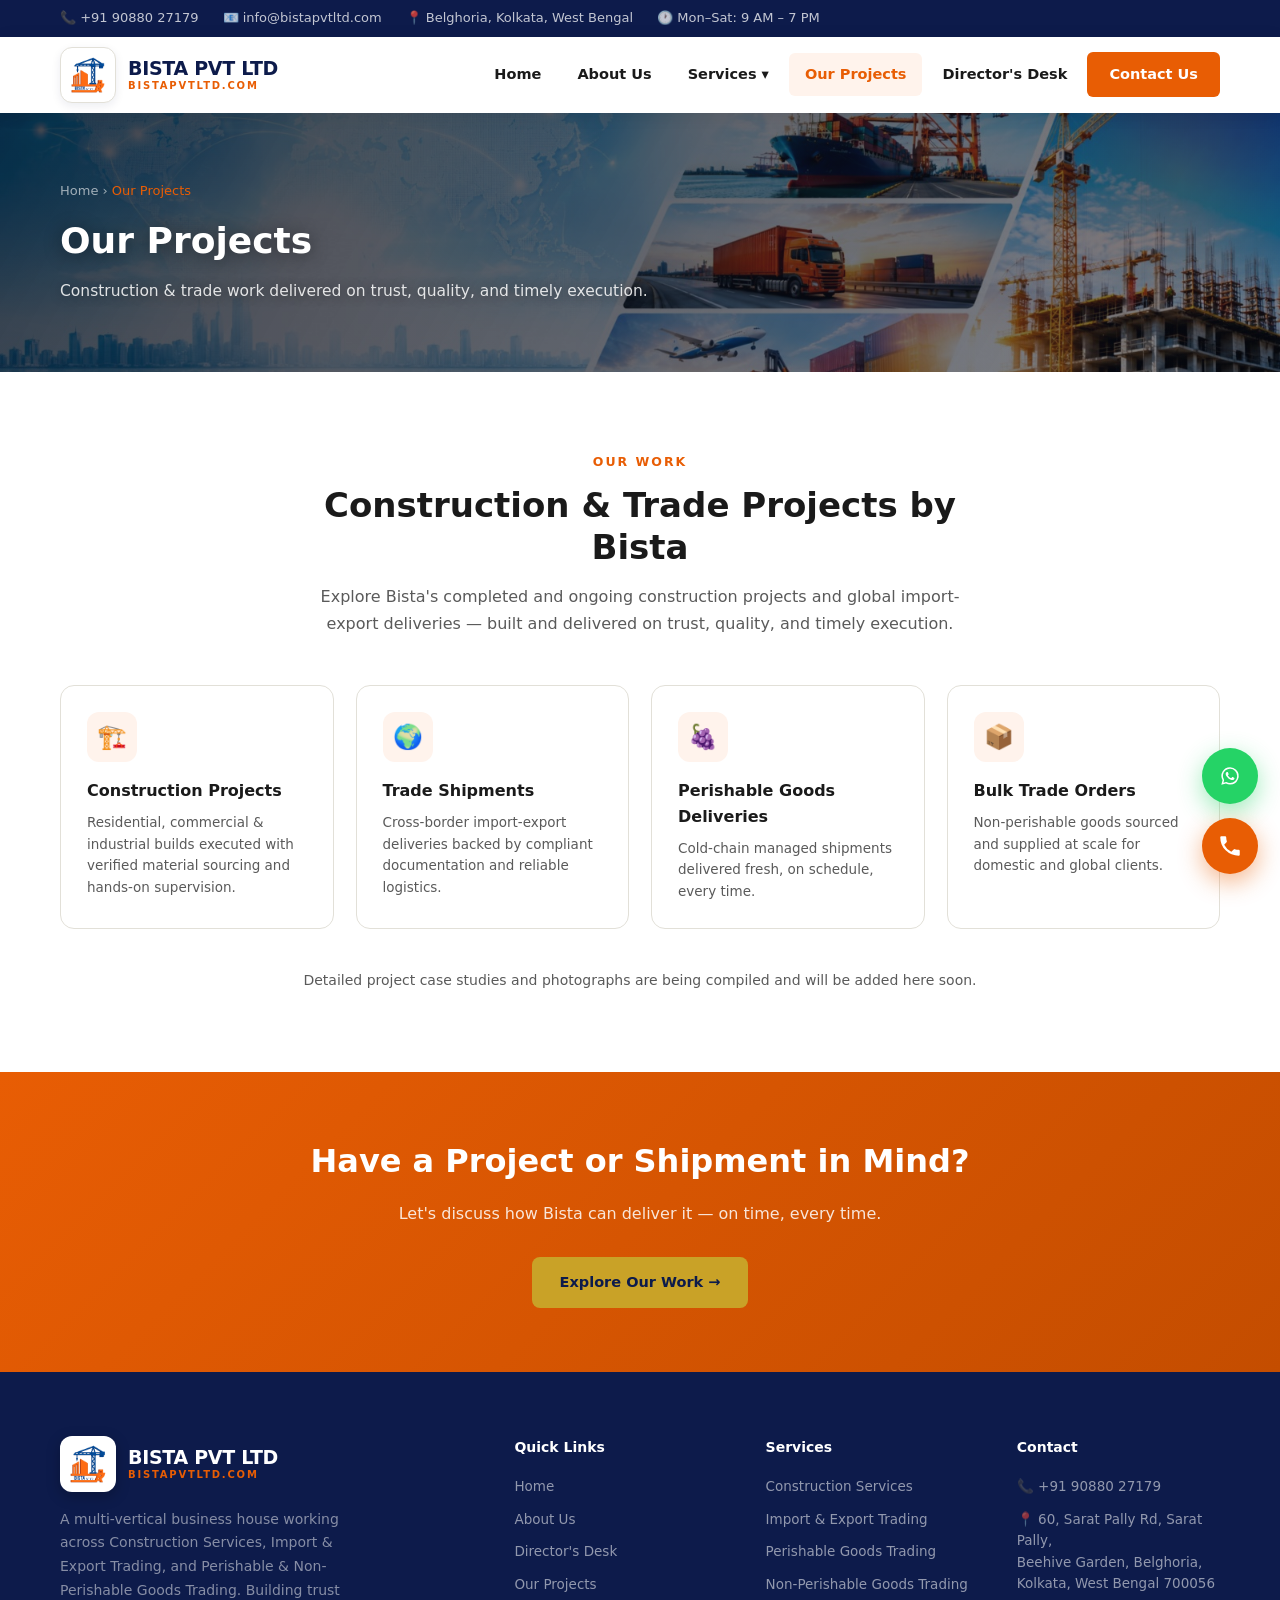
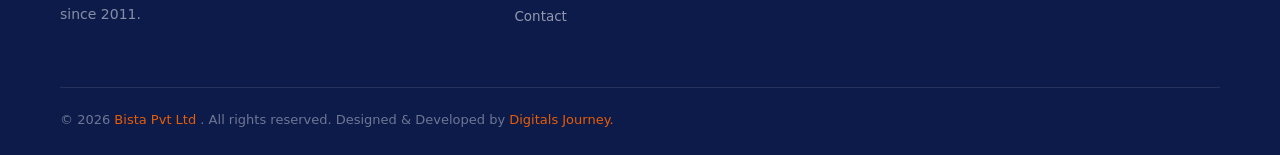
<file: pages/projects.html>
<!DOCTYPE html>
<html lang="en">
<head>
<meta charset="UTF-8">
<meta name="viewport" content="width=device-width, initial-scale=1.0">
<title>Our Projects | Bista Pvt Ltd</title>
<meta name="description" content="Explore Bista's completed and ongoing construction projects and global import-export deliveries — built and delivered on trust, quality, and timely execution.">
<link rel="icon" type="image/png" href="../images/logo-alt.png">
<link rel="stylesheet" href="../css/style.css">
</head>
<body>

<div class="topbar">
  <div class="container">
    <div class="topbar-left">
      <span>📞 +91 90880 27179</span>
      <span>📧 info@bistapvtltd.com</span>
      <span>📍 Belghoria, Kolkata, West Bengal</span>
      <span>🕐 Mon–Sat: 9 AM – 7 PM</span>
    </div>
    <!-- <div class="topbar-right">
      <a href="#">Facebook</a><a href="#">Instagram</a><a href="#">LinkedIn</a>
    </div> -->
  </div>
</div>

<nav class="main-nav">
  <div class="container">
    <a href="../index.html" class="logo">
      <div class="logo-icon"><img src="../images/logo-alt.png" alt="Bista Pvt Ltd Logo"></div>
      <div class="logo-text"><strong>BISTA PVT LTD</strong><span>bistapvtltd.com</span></div>
    </a>
    <ul class="nav-links">
      <li><a href="../index.html">Home</a></li>
      <li><a href="about.html">About Us</a></li>
      <li class="dropdown">
        <a href="services.html">Services ▾</a>
        <ul class="dropdown-menu">
          <li><a href="services.html"><span class="dd-icon">📋</span> All Services</a></li>
          <li><a href="construction-services.html"><span class="dd-icon">🏗️</span> Construction Services</a></li>
          <li><a href="import-export-services.html"><span class="dd-icon">🌍</span> Import &amp; Export Services</a></li>
          <li><a href="perishable-goods-trading.html"><span class="dd-icon">🍇</span> Perishable Goods Trading</a></li>
          <li><a href="non-perishable-goods-trading.html"><span class="dd-icon">📦</span> Non-Perishable Goods Trading</a></li>
        </ul>
      </li>
      <li class="active"><a href="projects.html">Our Projects</a></li>
      <li><a href="director.html">Director's Desk</a></li>
      <li><a href="contact.html" class="nav-cta">Contact Us</a></li>
    </ul>
    <button class="mobile-toggle" onclick="toggleMobileMenu()"><span></span><span></span><span></span></button>
  </div>
</nav>

<!-- To give this page its own hero photo, just drop a file at images/projects-hero.jpg —
     it will show up here only, without touching any other page. -->
<section class="page-hero" style="--hero-img:url('../images/Project.jpeg')">
  <div class="container">
    <div class="breadcrumb"><a href="../index.html">Home</a> › <span>Our Projects</span></div>
    <h1>Our Projects</h1>
    <p>Construction &amp; trade work delivered on trust, quality, and timely execution.</p>
  </div>
</section>


<section class="section">
  <div class="container">
    <div class="section-head center">
      <div class="section-label">Our Work</div>
      <h2 class="section-title">Construction &amp; Trade Projects by Bista</h2>
      <p class="section-sub">Explore Bista's completed and ongoing construction projects and global import-export deliveries — built and delivered on trust, quality, and timely execution.</p>
    </div>
    <div class="features-grid">
      <div class="feature-card">
        <div class="feature-icon">🏗️</div>
        <h4>Construction Projects</h4>
        <p>Residential, commercial &amp; industrial builds executed with verified material sourcing and hands-on supervision.</p>
      </div>
      <div class="feature-card">
        <div class="feature-icon">🌍</div>
        <h4>Trade Shipments</h4>
        <p>Cross-border import-export deliveries backed by compliant documentation and reliable logistics.</p>
      </div>
      <div class="feature-card">
        <div class="feature-icon">🍇</div>
        <h4>Perishable Goods Deliveries</h4>
        <p>Cold-chain managed shipments delivered fresh, on schedule, every time.</p>
      </div>
      <div class="feature-card">
        <div class="feature-icon">📦</div>
        <h4>Bulk Trade Orders</h4>
        <p>Non-perishable goods sourced and supplied at scale for domestic and global clients.</p>
      </div>
    </div>
    <div style="text-align:center; margin-top:40px; color:var(--gray); font-size:14px;">
      Detailed project case studies and photographs are being compiled and will be added here soon.
    </div>
  </div>
</section>

<div class="cta-banner">
  <div class="container">
    <h2>Have a Project or Shipment in Mind?</h2>
    <p>Let's discuss how Bista can deliver it — on time, every time.</p>
    <div class="cta-btns"><a href="javascript:void(0)" onclick="openLeadForm('Projects Page CTA')" class="btn btn-gold">Explore Our Work →</a></div>
  </div>
</div>


<footer>
  <div class="container">
    <div class="footer-grid">
      <div class="footer-brand">
        <a href="../index.html" class="footer-logo">
          <div class="logo-icon"><img src="../images/logo-alt.png" alt="Bista Pvt Ltd Logo"></div>
          <div class="logo-text"><strong>BISTA PVT LTD</strong><span>bistapvtltd.com</span></div>
        </a>
        <p>A multi-vertical business house working across Construction Services, Import &amp; Export Trading, and Perishable &amp; Non-Perishable Goods Trading. Building trust since 2011.</p>
        <!-- <div class="social-links">
          <a href="#" class="social-link" title="Facebook" aria-label="Facebook"><svg viewBox="0 0 24 24"><path d="M22 12.06C22 6.48 17.52 2 11.94 2S1.88 6.48 1.88 12.06c0 5.02 3.66 9.18 8.44 9.94v-7.03H7.9v-2.91h2.42V9.86c0-2.39 1.42-3.71 3.6-3.71 1.04 0 2.13.19 2.13.19v2.35h-1.2c-1.18 0-1.55.74-1.55 1.5v1.8h2.64l-.42 2.91h-2.22V22c4.78-.76 8.44-4.92 8.44-9.94z"/></svg></a>
          <a href="#" class="social-link" title="Instagram" aria-label="Instagram"><svg viewBox="0 0 24 24"><path d="M12 2c2.72 0 3.06.01 4.12.06 1.06.05 1.79.22 2.43.47.66.26 1.22.6 1.77 1.16.55.55.9 1.11 1.16 1.77.25.64.42 1.37.47 2.43.05 1.06.06 1.4.06 4.12s-.01 3.06-.06 4.12c-.05 1.06-.22 1.79-.47 2.43-.26.66-.6 1.22-1.16 1.77-.55.55-1.11.9-1.77 1.16-.64.25-1.37.42-2.43.47-1.06.05-1.4.06-4.12.06s-3.06-.01-4.12-.06c-1.06-.05-1.79-.22-2.43-.47-.66-.26-1.22-.6-1.77-1.16-.55-.55-.9-1.11-1.16-1.77-.25-.64-.42-1.37-.47-2.43C2.01 15.06 2 14.72 2 12s.01-3.06.06-4.12c.05-1.06.22-1.79.47-2.43.26-.66.6-1.22 1.16-1.77.55-.55 1.11-.9 1.77-1.16.64-.25 1.37-.42 2.43-.47C8.94 2.01 9.28 2 12 2zm0 1.8c-2.67 0-2.99.01-4.04.06-.87.04-1.34.18-1.66.31-.42.16-.71.36-1.02.67-.31.31-.51.6-.67 1.02-.13.32-.27.79-.31 1.66C4.25 8.71 4.24 9.03 4.24 12s.01 2.99.06 4.04c.04.87.18 1.34.31 1.66.16.42.36.71.67 1.02.31.31.6.51 1.02.67.32.13.79.27 1.66.31 1.05.05 1.37.06 4.04.06s2.99-.01 4.04-.06c.87-.04 1.34-.18 1.66-.31.42-.16.71-.36 1.02-.67.31-.31.51-.6.67-1.02.13-.32.27-.79.31-1.66.05-1.05.06-1.37.06-4.04s-.01-2.99-.06-4.04c-.04-.87-.18-1.34-.31-1.66-.16-.42-.36-.71-.67-1.02-.31-.31-.6-.51-1.02-.67-.32-.13-.79-.27-1.66-.31C14.99 3.81 14.67 3.8 12 3.8zm0 3.05a5.15 5.15 0 1 1 0 10.3 5.15 5.15 0 0 1 0-10.3zm0 1.8a3.35 3.35 0 1 0 0 6.7 3.35 3.35 0 0 0 0-6.7zm5.35-2a1.2 1.2 0 1 1 0 2.4 1.2 1.2 0 0 1 0-2.4z"/></svg></a>
          <a href="#" class="social-link" title="LinkedIn" aria-label="LinkedIn"><svg viewBox="0 0 24 24"><path d="M6.94 8.5H3.56V20h3.38V8.5zM5.25 3c-1.15 0-1.9.76-1.9 1.76 0 .98.73 1.76 1.87 1.76h.02c1.17 0 1.9-.78 1.9-1.76C7.12 3.76 6.4 3 5.25 3zM20.45 20h-3.38v-6.1c0-1.46-.52-2.46-1.83-2.46-1 0-1.6.67-1.86 1.32-.1.23-.12.55-.12.87V20H9.9s.04-10.53 0-11.5h3.38v1.63c.45-.7 1.25-1.7 3.04-1.7 2.22 0 3.88 1.45 3.88 4.56V20z"/></svg></a>
        </div> -->
      </div>
      <div class="footer-col">
        <h4>Quick Links</h4>
        <a href="../index.html">Home</a><a href="about.html">About Us</a><a href="director.html">Director's Desk</a><a href="projects.html">Our Projects</a><a href="contact.html">Contact</a>
      </div>
      <div class="footer-col">
        <h4>Services</h4>
        <a href="construction-services.html">Construction Services</a>
        <a href="import-export-services.html">Import &amp; Export Trading</a>
        <a href="perishable-goods-trading.html">Perishable Goods Trading</a>
        <a href="non-perishable-goods-trading.html">Non-Perishable Goods Trading</a>
      </div>
      <div class="footer-col">
        <h4>Contact</h4>
        <p>📞 +91 90880 27179</p>
        <p>📍 60, Sarat Pally Rd, Sarat Pally,<br>Beehive Garden, Belghoria,<br>Kolkata, West Bengal 700056</p>
      </div>
    </div>
    <div class="footer-bottom">
      <!-- <span>© 2025 <span class="brand">Bista Pvt Ltd</span>. All rights reserved.</span>
      <span>Established 2011 · bistapvtltd.com</span> -->
       <span>© 2026 <span class="brand">Bista Pvt Ltd </span>. All rights reserved. Designed & Developed by <span class="brand"><a href="https://digitalsjourney.com/">Digitals Journey.</a></span>
      <!-- <span>Established 2011 · bistapvtltd.com</span> -->
    </div>
  </div>
</footer>

<div class="float-stack">
  <a href="https://wa.me/919088027179" target="_blank" rel="noopener" class="float-btn wa" title="Chat on WhatsApp">
    <svg viewBox="0 0 24 24"><path d="M17.6 6.32A7.85 7.85 0 0 0 12.05 4a7.94 7.94 0 0 0-6.9 11.9L4 20l4.2-1.1a7.9 7.9 0 0 0 3.85 1h.01a7.94 7.94 0 0 0 5.54-13.58zm-5.55 12.2h-.01a6.6 6.6 0 0 1-3.36-.92l-.24-.14-2.5.66.67-2.44-.16-.25a6.58 6.58 0 0 1 10.24-8.16 6.5 6.5 0 0 1 1.94 4.65 6.6 6.6 0 0 1-6.58 6.6zm3.6-4.93c-.2-.1-1.17-.58-1.35-.64-.18-.07-.31-.1-.45.1-.13.19-.51.64-.62.78-.11.13-.23.15-.42.05-.2-.1-.83-.3-1.58-.97a5.9 5.9 0 0 1-1.1-1.35c-.11-.2 0-.3.09-.4.09-.1.2-.24.3-.36.1-.12.13-.2.2-.33.06-.13.03-.25-.02-.35-.05-.1-.45-1.07-.61-1.47-.16-.38-.33-.33-.45-.34h-.38c-.13 0-.35.05-.53.25s-.7.68-.7 1.65.72 1.92.82 2.05c.1.13 1.4 2.15 3.4 3.01.48.2.85.33 1.14.42.48.15.91.13 1.26.08.38-.06 1.17-.48 1.34-.94.16-.46.16-.86.11-.94-.05-.09-.18-.14-.38-.24z"/></svg>
  </a>
  <a href="tel:+919088027179" class="float-btn call" title="Call Bista Pvt Ltd">
    <svg viewBox="0 0 24 24"><path d="M6.62 10.79a15.05 15.05 0 0 0 6.59 6.59l2.2-2.2a1 1 0 0 1 1.02-.24 11.36 11.36 0 0 0 3.57.57 1 1 0 0 1 1 1V20a1 1 0 0 1-1 1A17 17 0 0 1 3 4a1 1 0 0 1 1-1h3.5a1 1 0 0 1 1 1 11.36 11.36 0 0 0 .57 3.57 1 1 0 0 1-.25 1.02z"/></svg>
  </a>
</div>

<div class="modal-overlay" id="leadModal">
  <div class="modal-box">
    <span class="modal-close" onclick="closeLeadForm()">✕</span>
    <h3>Place Your Enquiry</h3>
    <p class="modal-sub">Fill this in and our team will respond within 24 hours.</p>
    <form id="leadForm" onsubmit="submitLeadForm(event)">
      <input type="hidden" id="leadSource" name="source">
      <div class="form-group"><label>Your Name *</label><input type="text" name="name" placeholder="Eg: Rajesh Kumar"></div>
      <div class="form-group"><label>Phone Number *</label><input type="tel" name="phone" placeholder="+91 XXXXX XXXXX"></div>
      <div class="form-group">
        <label>What Are You Looking For?</label>
        <select name="service">
          <option value="">Select a service</option>
          <option>Construction Services</option>
          <option>Import &amp; Export Services</option>
          <option>Perishable Goods Trading</option>
          <option>Non-Perishable Goods Trading</option>
          <option>General Enquiry</option>
        </select>
      </div>
      <div class="form-group"><label>Message</label><textarea name="message" placeholder="Tell us what you need..."></textarea></div>
      <button type="submit" class="btn btn-primary btn-block">Submit Enquiry →</button>
    </form>
  </div>
</div>

<script src="../js/main.js"></script>
</body>
</html>
</file>
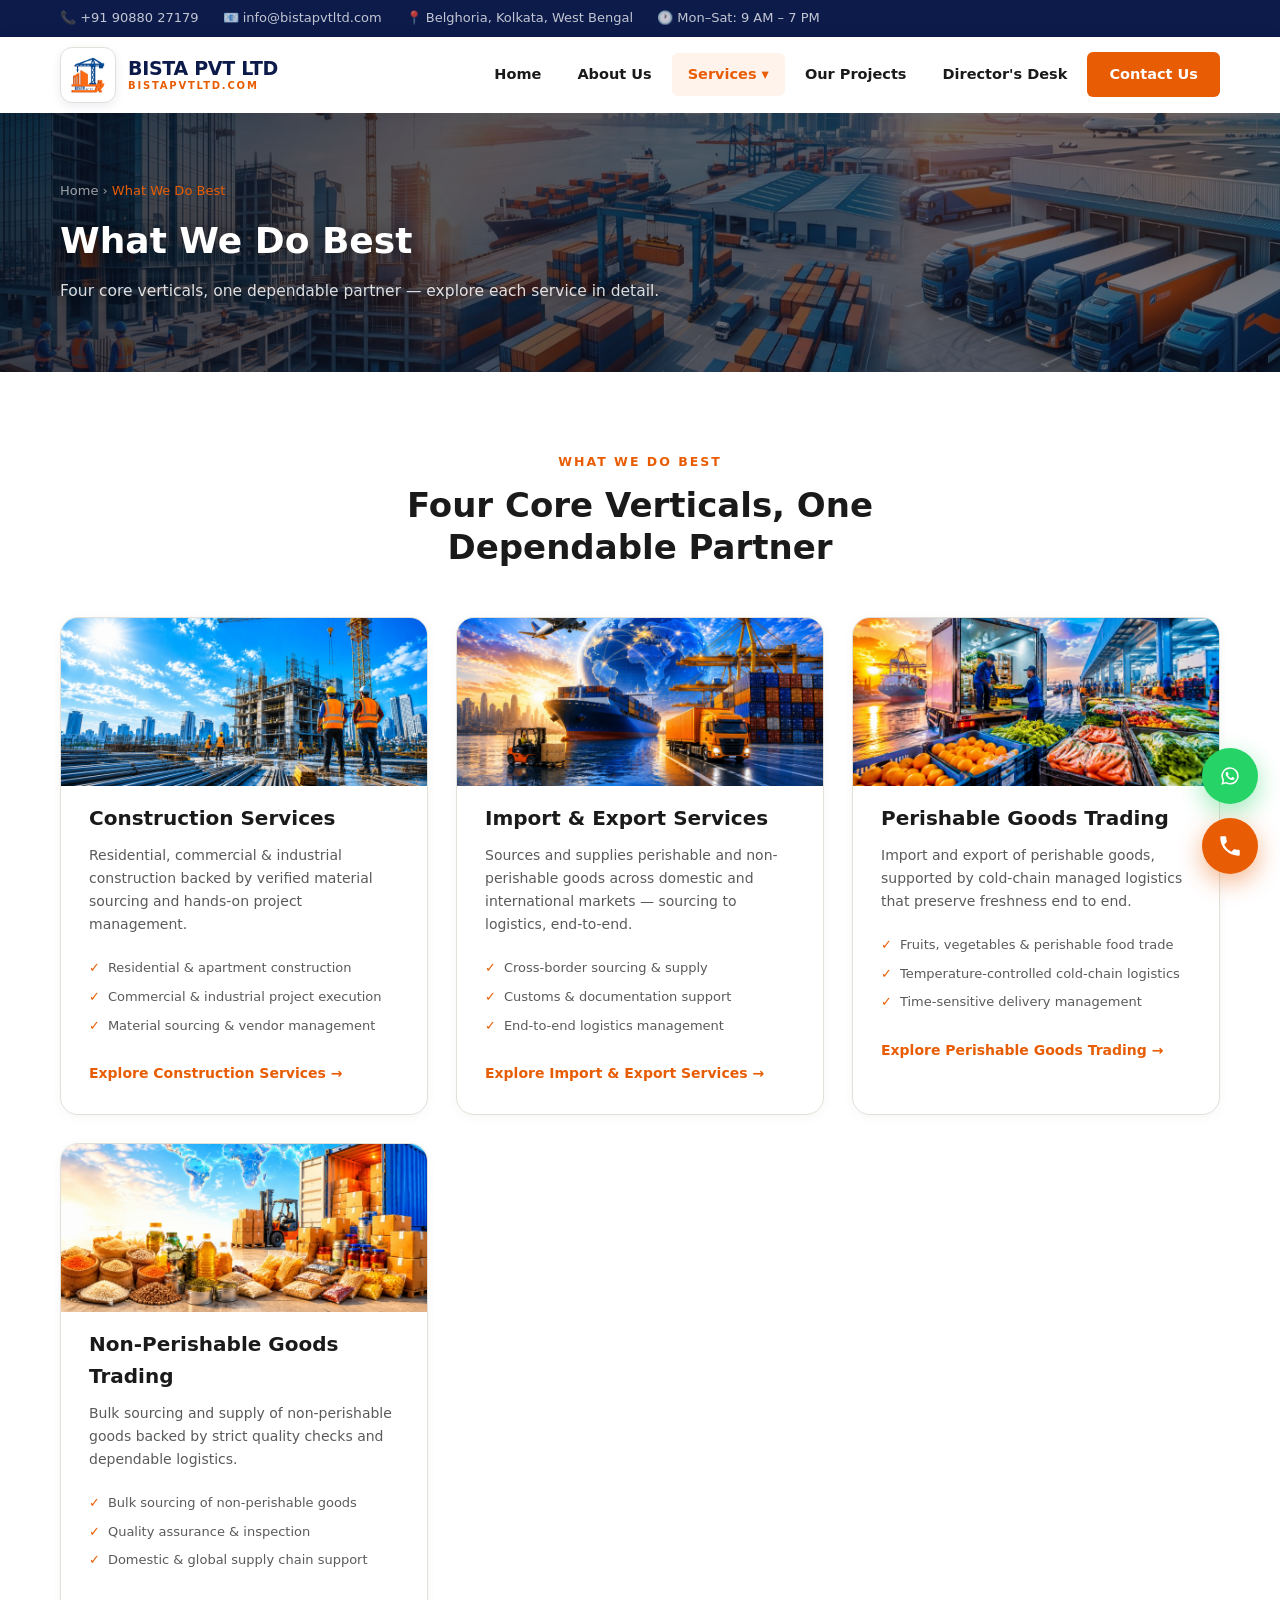
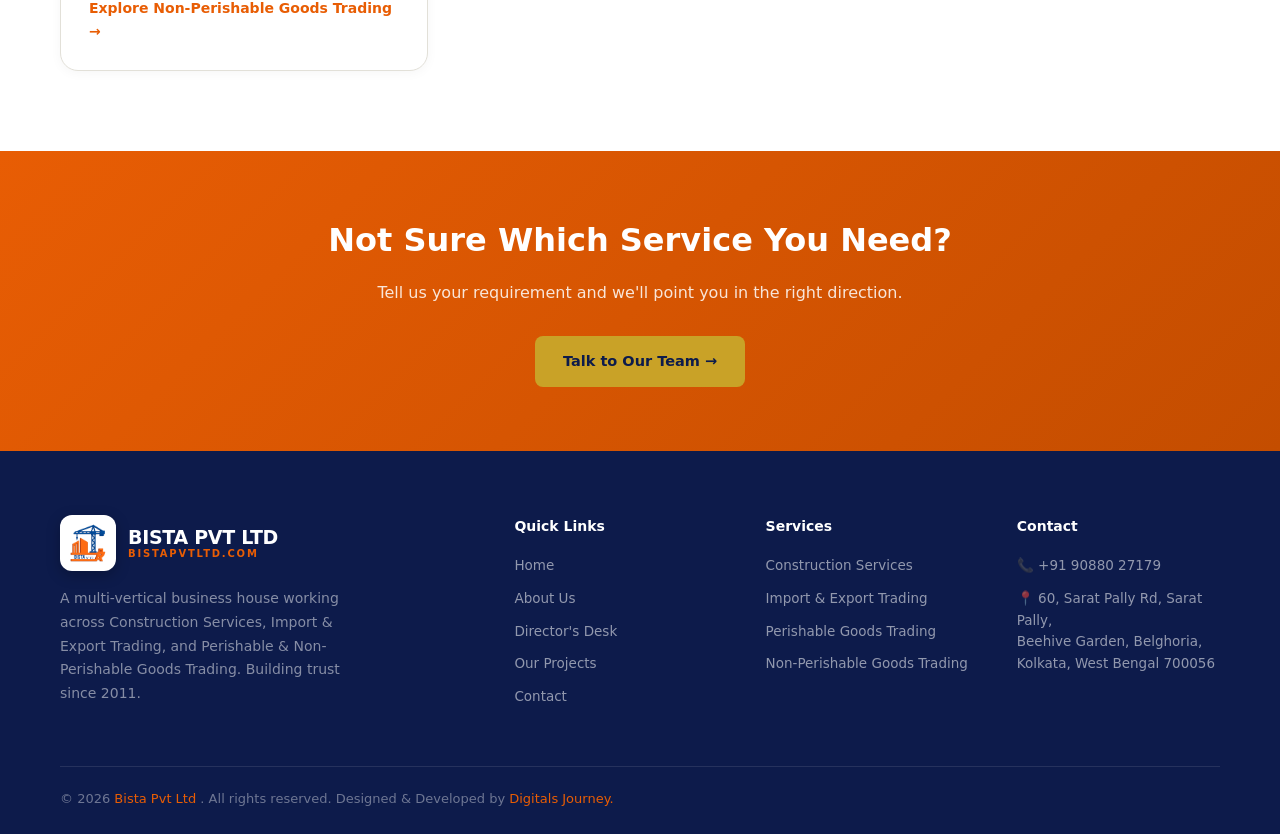
<file: pages/services.html>
<!DOCTYPE html>
<html lang="en">
<head>
<meta charset="UTF-8">
<meta name="viewport" content="width=device-width, initial-scale=1.0">
<title>Our Services | Bista Pvt Ltd</title>
<meta name="description" content="Bista Pvt Ltd services — Construction Services, Import & Export Services, Perishable Goods Trading, and Non-Perishable Goods Trading.">
<link rel="icon" type="image/png" href="../images/logo-alt.png">
<link rel="stylesheet" href="../css/style.css">
</head>
<body>

<div class="topbar">
  <div class="container">
    <div class="topbar-left">
      <span>📞 +91 90880 27179</span>
      <span>📧 info@bistapvtltd.com</span>
      <span>📍 Belghoria, Kolkata, West Bengal</span>
      <span>🕐 Mon–Sat: 9 AM – 7 PM</span>
    </div>
    <!-- <div class="topbar-right">
      <a href="#">Facebook</a><a href="#">Instagram</a><a href="#">LinkedIn</a>
    </div> -->
  </div>
</div>

<nav class="main-nav">
  <div class="container">
    <a href="../index.html" class="logo">
      <div class="logo-icon"><img src="../images/logo-alt.png" alt="Bista Pvt Ltd Logo"></div>
      <div class="logo-text"><strong>BISTA PVT LTD</strong><span>bistapvtltd.com</span></div>
    </a>
    <ul class="nav-links">
      <li><a href="../index.html">Home</a></li>
      <li><a href="about.html">About Us</a></li>
      <li class="dropdown active">
        <a href="services.html">Services ▾</a>
        <ul class="dropdown-menu">
          <li><a href="services.html"><span class="dd-icon">📋</span> All Services</a></li>
          <li><a href="construction-services.html"><span class="dd-icon">🏗️</span> Construction Services</a></li>
          <li><a href="import-export-services.html"><span class="dd-icon">🌍</span> Import &amp; Export Services</a></li>
          <li><a href="perishable-goods-trading.html"><span class="dd-icon">🍇</span> Perishable Goods Trading</a></li>
          <li><a href="non-perishable-goods-trading.html"><span class="dd-icon">📦</span> Non-Perishable Goods Trading</a></li>
        </ul>
      </li>
      <li><a href="projects.html">Our Projects</a></li>
      <li><a href="director.html">Director's Desk</a></li>
      <li><a href="contact.html" class="nav-cta">Contact Us</a></li>
    </ul>
    <button class="mobile-toggle" onclick="toggleMobileMenu()"><span></span><span></span><span></span></button>
  </div>
</nav>

<!-- To give this page its own hero photo, just drop a file at images/services-hero.jpg —
     it will show up here only, without touching any other page. -->
<section class="page-hero" style="--hero-img:url('../images/Allservices.jpeg')">
  <div class="container">
    <div class="breadcrumb"><a href="../index.html">Home</a> › <span>What We Do Best</span></div>
    <h1>What We Do Best</h1>
    <p>Four core verticals, one dependable partner — explore each service in detail.</p>
  </div>
</section>


<section class="section">
  <div class="container">
    <div class="section-head center">
      <div class="section-label">What We Do Best</div>
      <h2 class="section-title">Four Core Verticals, One Dependable Partner</h2>
    </div>
    <div class="divisions-grid">
      <div class="division-card">
        <div class="division-banner b1"><img src="../images/allservicesConst.jpeg" alt="Construction Services"></div><br>
        <div class="division-body">
          <h3>Construction Services</h3>
          <p>Residential, commercial &amp; industrial construction backed by verified material sourcing and hands-on project management.</p>
          <ul class="division-list">
            <li>Residential &amp; apartment construction</li>
            <li>Commercial &amp; industrial project execution</li>
            <li>Material sourcing &amp; vendor management</li>
          </ul>
          <a href="construction-services.html" class="division-link">Explore Construction Services →</a>
        </div>
      </div>
      <div class="division-card">
        <div class="division-banner b2"><img src="../images/allservicesI&E1.jpeg" alt="Import & Export Services"></div><br>
        <div class="division-body">
          <h3>Import &amp; Export Services</h3>
          <p>Sources and supplies perishable and non-perishable goods across domestic and international markets — sourcing to logistics, end-to-end.</p>
          <ul class="division-list">
            <li>Cross-border sourcing &amp; supply</li>
            <li>Customs &amp; documentation support</li>
            <li>End-to-end logistics management</li>
          </ul>
          <a href="import-export-services.html" class="division-link">Explore Import &amp; Export Services →</a>
        </div>
      </div>
      <div class="division-card">
        <div class="division-banner b3"><img src="../images/allservicesPeri.jpeg" alt="Perishable Goods Trading"></div><br>
        <div class="division-body">
          <h3>Perishable Goods Trading</h3>
          <p>Import and export of perishable goods, supported by cold-chain managed logistics that preserve freshness end to end.</p>
          <ul class="division-list">
            <li>Fruits, vegetables &amp; perishable food trade</li>
            <li>Temperature-controlled cold-chain logistics</li>
            <li>Time-sensitive delivery management</li>
          </ul>
          <a href="perishable-goods-trading.html" class="division-link">Explore Perishable Goods Trading →</a>
        </div>
      </div>
      <div class="division-card">
        <div class="division-banner b1" style="background:linear-gradient(135deg, var(--gold), #8a6f1a);"><img src="../images/allservicesnonperi.jpeg" alt="Non-Perishable Goods Trading"></div><br>
        <div class="division-body">
          <h3>Non-Perishable Goods Trading</h3>
          <p>Bulk sourcing and supply of non-perishable goods backed by strict quality checks and dependable logistics.</p>
          <ul class="division-list">
            <li>Bulk sourcing of non-perishable goods</li>
            <li>Quality assurance &amp; inspection</li>
            <li>Domestic &amp; global supply chain support</li>
          </ul>
          <a href="non-perishable-goods-trading.html" class="division-link">Explore Non-Perishable Goods Trading →</a>
        </div>
      </div>
    </div>
  </div>
</section>

<div class="cta-banner">
  <div class="container">
    <h2>Not Sure Which Service You Need?</h2>
    <p>Tell us your requirement and we'll point you in the right direction.</p>
    <div class="cta-btns"><a href="javascript:void(0)" onclick="openLeadForm('Services Overview CTA')" class="btn btn-gold">Talk to Our Team →</a></div>
  </div>
</div>


<footer>
  <div class="container">
    <div class="footer-grid">
      <div class="footer-brand">
        <a href="../index.html" class="footer-logo">
          <div class="logo-icon"><img src="../images/logo-alt.png" alt="Bista Pvt Ltd Logo"></div>
          <div class="logo-text"><strong>BISTA PVT LTD</strong><span>bistapvtltd.com</span></div>
        </a>
        <p>A multi-vertical business house working across Construction Services, Import &amp; Export Trading, and Perishable &amp; Non-Perishable Goods Trading. Building trust since 2011.</p>
        <!-- <div class="social-links">
          <a href="#" class="social-link" title="Facebook" aria-label="Facebook"><svg viewBox="0 0 24 24"><path d="M22 12.06C22 6.48 17.52 2 11.94 2S1.88 6.48 1.88 12.06c0 5.02 3.66 9.18 8.44 9.94v-7.03H7.9v-2.91h2.42V9.86c0-2.39 1.42-3.71 3.6-3.71 1.04 0 2.13.19 2.13.19v2.35h-1.2c-1.18 0-1.55.74-1.55 1.5v1.8h2.64l-.42 2.91h-2.22V22c4.78-.76 8.44-4.92 8.44-9.94z"/></svg></a>
          <a href="#" class="social-link" title="Instagram" aria-label="Instagram"><svg viewBox="0 0 24 24"><path d="M12 2c2.72 0 3.06.01 4.12.06 1.06.05 1.79.22 2.43.47.66.26 1.22.6 1.77 1.16.55.55.9 1.11 1.16 1.77.25.64.42 1.37.47 2.43.05 1.06.06 1.4.06 4.12s-.01 3.06-.06 4.12c-.05 1.06-.22 1.79-.47 2.43-.26.66-.6 1.22-1.16 1.77-.55.55-1.11.9-1.77 1.16-.64.25-1.37.42-2.43.47-1.06.05-1.4.06-4.12.06s-3.06-.01-4.12-.06c-1.06-.05-1.79-.22-2.43-.47-.66-.26-1.22-.6-1.77-1.16-.55-.55-.9-1.11-1.16-1.77-.25-.64-.42-1.37-.47-2.43C2.01 15.06 2 14.72 2 12s.01-3.06.06-4.12c.05-1.06.22-1.79.47-2.43.26-.66.6-1.22 1.16-1.77.55-.55 1.11-.9 1.77-1.16.64-.25 1.37-.42 2.43-.47C8.94 2.01 9.28 2 12 2zm0 1.8c-2.67 0-2.99.01-4.04.06-.87.04-1.34.18-1.66.31-.42.16-.71.36-1.02.67-.31.31-.51.6-.67 1.02-.13.32-.27.79-.31 1.66C4.25 8.71 4.24 9.03 4.24 12s.01 2.99.06 4.04c.04.87.18 1.34.31 1.66.16.42.36.71.67 1.02.31.31.6.51 1.02.67.32.13.79.27 1.66.31 1.05.05 1.37.06 4.04.06s2.99-.01 4.04-.06c.87-.04 1.34-.18 1.66-.31.42-.16.71-.36 1.02-.67.31-.31.51-.6.67-1.02.13-.32.27-.79.31-1.66.05-1.05.06-1.37.06-4.04s-.01-2.99-.06-4.04c-.04-.87-.18-1.34-.31-1.66-.16-.42-.36-.71-.67-1.02-.31-.31-.6-.51-1.02-.67-.32-.13-.79-.27-1.66-.31C14.99 3.81 14.67 3.8 12 3.8zm0 3.05a5.15 5.15 0 1 1 0 10.3 5.15 5.15 0 0 1 0-10.3zm0 1.8a3.35 3.35 0 1 0 0 6.7 3.35 3.35 0 0 0 0-6.7zm5.35-2a1.2 1.2 0 1 1 0 2.4 1.2 1.2 0 0 1 0-2.4z"/></svg></a>
          <a href="#" class="social-link" title="LinkedIn" aria-label="LinkedIn"><svg viewBox="0 0 24 24"><path d="M6.94 8.5H3.56V20h3.38V8.5zM5.25 3c-1.15 0-1.9.76-1.9 1.76 0 .98.73 1.76 1.87 1.76h.02c1.17 0 1.9-.78 1.9-1.76C7.12 3.76 6.4 3 5.25 3zM20.45 20h-3.38v-6.1c0-1.46-.52-2.46-1.83-2.46-1 0-1.6.67-1.86 1.32-.1.23-.12.55-.12.87V20H9.9s.04-10.53 0-11.5h3.38v1.63c.45-.7 1.25-1.7 3.04-1.7 2.22 0 3.88 1.45 3.88 4.56V20z"/></svg></a>
        </div> -->
      </div>
      <div class="footer-col">
        <h4>Quick Links</h4>
        <a href="../index.html">Home</a><a href="about.html">About Us</a><a href="director.html">Director's Desk</a><a href="projects.html">Our Projects</a><a href="contact.html">Contact</a>
      </div>
      <div class="footer-col">
        <h4>Services</h4>
        <a href="construction-services.html">Construction Services</a>
        <a href="import-export-services.html">Import &amp; Export Trading</a>
        <a href="perishable-goods-trading.html">Perishable Goods Trading</a>
        <a href="non-perishable-goods-trading.html">Non-Perishable Goods Trading</a>
      </div>
      <div class="footer-col">
        <h4>Contact</h4>
        <p>📞 +91 90880 27179</p>
        <p>📍 60, Sarat Pally Rd, Sarat Pally,<br>Beehive Garden, Belghoria,<br>Kolkata, West Bengal 700056</p>
      </div>
    </div>
    <div class="footer-bottom">
        <!-- <span>© 2025 <span class="brand">Bista Pvt Ltd</span>. All rights reserved.</span>
        <span>Established 2011 · bistapvtltd.com</span> -->
         <span>© 2026 <span class="brand">Bista Pvt Ltd </span>. All rights reserved. Designed & Developed by <span class="brand"><a href="https://digitalsjourney.com/">Digitals Journey.</a></span>
      <!-- <span>Established 2011 · bistapvtltd.com</span> -->
    </div>
  </div>
</footer>

<div class="float-stack">
  <a href="https://wa.me/919088027179" target="_blank" rel="noopener" class="float-btn wa" title="Chat on WhatsApp">
    <svg viewBox="0 0 24 24"><path d="M17.6 6.32A7.85 7.85 0 0 0 12.05 4a7.94 7.94 0 0 0-6.9 11.9L4 20l4.2-1.1a7.9 7.9 0 0 0 3.85 1h.01a7.94 7.94 0 0 0 5.54-13.58zm-5.55 12.2h-.01a6.6 6.6 0 0 1-3.36-.92l-.24-.14-2.5.66.67-2.44-.16-.25a6.58 6.58 0 0 1 10.24-8.16 6.5 6.5 0 0 1 1.94 4.65 6.6 6.6 0 0 1-6.58 6.6zm3.6-4.93c-.2-.1-1.17-.58-1.35-.64-.18-.07-.31-.1-.45.1-.13.19-.51.64-.62.78-.11.13-.23.15-.42.05-.2-.1-.83-.3-1.58-.97a5.9 5.9 0 0 1-1.1-1.35c-.11-.2 0-.3.09-.4.09-.1.2-.24.3-.36.1-.12.13-.2.2-.33.06-.13.03-.25-.02-.35-.05-.1-.45-1.07-.61-1.47-.16-.38-.33-.33-.45-.34h-.38c-.13 0-.35.05-.53.25s-.7.68-.7 1.65.72 1.92.82 2.05c.1.13 1.4 2.15 3.4 3.01.48.2.85.33 1.14.42.48.15.91.13 1.26.08.38-.06 1.17-.48 1.34-.94.16-.46.16-.86.11-.94-.05-.09-.18-.14-.38-.24z"/></svg>
  </a>
  <a href="tel:+919088027179" class="float-btn call" title="Call Bista Pvt Ltd">
    <svg viewBox="0 0 24 24"><path d="M6.62 10.79a15.05 15.05 0 0 0 6.59 6.59l2.2-2.2a1 1 0 0 1 1.02-.24 11.36 11.36 0 0 0 3.57.57 1 1 0 0 1 1 1V20a1 1 0 0 1-1 1A17 17 0 0 1 3 4a1 1 0 0 1 1-1h3.5a1 1 0 0 1 1 1 11.36 11.36 0 0 0 .57 3.57 1 1 0 0 1-.25 1.02z"/></svg>
  </a>
</div>

<div class="modal-overlay" id="leadModal">
  <div class="modal-box">
    <span class="modal-close" onclick="closeLeadForm()">✕</span>
    <h3>Place Your Enquiry</h3>
    <p class="modal-sub">Fill this in and our team will respond within 24 hours.</p>
    <form id="leadForm" onsubmit="submitLeadForm(event)">
      <input type="hidden" id="leadSource" name="source">
      <div class="form-group"><label>Your Name *</label><input type="text" name="name" placeholder="Eg: Rajesh Kumar"></div>
      <div class="form-group"><label>Phone Number *</label><input type="tel" name="phone" placeholder="+91 XXXXX XXXXX"></div>
      <div class="form-group">
        <label>What Are You Looking For?</label>
        <select name="service">
          <option value="">Select a service</option>
          <option>Construction Services</option>
          <option>Import &amp; Export Services</option>
          <option>Perishable Goods Trading</option>
          <option>Non-Perishable Goods Trading</option>
          <option>General Enquiry</option>
        </select>
      </div>
      <div class="form-group"><label>Message</label><textarea name="message" placeholder="Tell us what you need..."></textarea></div>
      <button type="submit" class="btn btn-primary btn-block">Submit Enquiry →</button>
    </form>
  </div>
</div>

<script src="../js/main.js"></script>
</body>
</html>
</file>
<file: css/style.css>
/* ===========================================================
   BISTA PVT LTD — MAIN STYLESHEET
   =========================================================== */
:root {
  --navy: #0D1B4B;
  --navy-light: #16235E;
  --orange: #E85D04;
  --orange-dark: #C44D00;
  --orange-light: #FFF3EC;
  --gold: #C9A227;
  --charcoal: #1A1A1A;
  --gray: #5A5A5A;
  --light-bg: #F7F7F5;
  --white: #FFFFFF;
  --border: #E2E0D8;
  --green: #25D366;
  --font: 'Segoe UI', system-ui, -apple-system, sans-serif;
}



* { margin: 0; padding: 0; box-sizing: border-box; }

body {
  font-family: var(--font);
  color: var(--charcoal);
  background: var(--white);
  line-height: 1.6;
}

a { text-decoration: none; color: inherit; }
ul { list-style: none; }
img { max-width: 100%; display: block; }

.container { max-width: 1240px; margin: 0 auto; padding: 0 40px; }

/* ===================== TOP BAR ===================== */
.topbar {
  background: var(--navy);
  color: rgba(255,255,255,0.75);
  font-size: 13px;
  padding: 8px 0;
}
.topbar .container {
  display: flex; justify-content: space-between; align-items: center;
}
.topbar-left { display: flex; gap: 24px; }
.topbar-left span { display: flex; align-items: center; gap: 6px; }
.topbar-right { display: flex; gap: 16px; }
.topbar-right a { color: rgba(255,255,255,0.75); transition: color .2s; }
.topbar-right a:hover { color: var(--orange); }

/* ===================== NAVBAR ===================== */
nav.main-nav {
  position: sticky; top: 0; z-index: 200;
  background: var(--white);
  box-shadow: 0 2px 16px rgba(0,0,0,0.08);
}
nav.main-nav .container {
  display: flex; align-items: center; justify-content: space-between;
  height: 76px;
}
.logo { display: flex; align-items: center; gap: 12px; }
.logo-icon {
  width: 56px; height: 56px;
  display: flex; align-items: center; justify-content: center;
  flex-shrink: 0;
  background: #fff;
  border-radius: 12px;
  padding: 7px;
  border: 1px solid var(--border);
  box-shadow: 0 3px 10px rgba(13,27,75,0.08);
  transition: box-shadow .25s ease, transform .25s ease;
}
.logo:hover .logo-icon { box-shadow: 0 6px 16px rgba(13,27,75,0.14); transform: translateY(-1px); }
.logo-icon img { width: 100%; height: 100%; object-fit: contain; }
.logo-text { line-height: 1.2; }
.logo-text strong { display: block; font-size: 19px; font-weight: 800; color: var(--navy); letter-spacing: -0.3px; }
.logo-text span { display: block; font-size: 10px; font-weight: 600; color: var(--orange); letter-spacing: 1.8px; text-transform: uppercase; }

.nav-links { display: flex; align-items: center; gap: 4px; }
.nav-links > li { position: relative; }
.nav-links > li > a {
  display: block; padding: 10px 16px; font-size: 14.5px; font-weight: 600;
  color: var(--charcoal); border-radius: 6px; transition: all .2s;
}
.nav-links > li > a:hover, .nav-links > li.active > a { color: var(--orange); background: var(--orange-light); }

.dropdown { position: relative; }
.dropdown-menu {
  position: absolute; top: 100%; left: 0; background: var(--white);
  min-width: 260px; box-shadow: 0 12px 32px rgba(0,0,0,0.12);
  border-radius: 10px; padding: 10px; opacity: 0; visibility: hidden;
  transform: translateY(8px); transition: all .2s; border: 1px solid var(--border);
}
.dropdown:hover .dropdown-menu { opacity: 1; visibility: visible; transform: translateY(0); }
.dropdown-menu li a {
  display: flex; align-items: center; gap: 10px; padding: 10px 12px;
  border-radius: 8px; font-size: 13.5px; font-weight: 500; color: var(--charcoal);
  transition: all .15s;
}
.dropdown-menu li a:hover { background: var(--orange-light); color: var(--orange); padding-left: 16px; }
.dropdown-menu li a .dd-icon { font-size: 16px; width: 22px; text-align: center; }

.nav-cta {
  background: var(--orange); color: #fff !important; padding: 11px 22px !important;
  border-radius: 8px; font-weight: 700 !important; transition: background .2s !important;
}
.nav-cta:hover { background: var(--orange-dark) !important; }

.mobile-toggle { display: none; flex-direction: column; gap: 5px; cursor: pointer; background: none; border: none; z-index: 210; position: relative; }
.mobile-toggle span { width: 26px; height: 3px; background: var(--navy); border-radius: 2px; transition: transform .25s ease, opacity .2s ease; }
.mobile-toggle.active span:nth-child(1) { transform: translateY(8px) rotate(45deg); }
.mobile-toggle.active span:nth-child(2) { opacity: 0; }
.mobile-toggle.active span:nth-child(3) { transform: translateY(-8px) rotate(-45deg); }

/* ===================== HERO SLIDER (animated, 4 services) ===================== */
.hero-slider { position: relative; overflow: hidden; height: 640px; background: var(--navy); }
.hero-slide {
  position: absolute; inset: 0; opacity: 0; visibility: hidden;
  transition: opacity 1.1s ease, visibility 1.1s;
  background-size: cover; background-position: center; z-index: 1;
}
.hero-slide.active { opacity: 1; visibility: visible; z-index: 2; }
.hero-slide::before {
  content: ''; position: absolute; inset: 0;
  background: linear-gradient(100deg, rgba(8,18,45,0.90) 32%, rgba(8,18,45,0.45) 75%, rgba(8,18,45,0.25) 100%);
}
.hero-slide-content { position: relative; z-index: 3; height: 100%; display: flex; align-items: center; }
.hero-slide-content .container { max-width: 620px; }
.hero-tag {
  display: inline-flex; align-items: center; gap: 8px; background: rgba(232,93,4,0.18);
  color: var(--orange); font-size: 12px; font-weight: 700; letter-spacing: 1.6px; text-transform: uppercase;
  padding: 7px 16px; border-radius: 20px; margin-bottom: 22px; border: 1px solid rgba(232,93,4,0.35);
}
.hero-slide-content h1 { font-size: 44px; font-weight: 800; color: #fff; line-height: 1.18; margin-bottom: 18px; }
.hero-slide-content h1 span { color: var(--orange); }
.hero-slide-content p { color: rgba(255,255,255,0.72); font-size: 15.5px; line-height: 1.75; margin-bottom: 30px; max-width: 520px; }
.hero-btns { display: flex; gap: 14px; flex-wrap: wrap; }

.hero-arrows { position: absolute; top: 50%; transform: translateY(-50%); display: flex; justify-content: space-between; width: 100%; padding: 0 26px; z-index: 5; pointer-events: none; }
.hero-arrow {
  pointer-events: all; width: 48px; height: 48px; border-radius: 50%; background: rgba(255,255,255,0.12);
  border: 1px solid rgba(255,255,255,0.3); color: #fff; display: flex; align-items: center; justify-content: center;
  cursor: pointer; font-size: 20px; transition: all .2s; backdrop-filter: blur(4px);
}
.hero-arrow:hover { background: var(--orange); border-color: var(--orange); }
.hero-dots { position: absolute; bottom: 26px; left: 50%; transform: translateX(-50%); display: flex; gap: 10px; z-index: 5; }
.hero-dot { width: 10px; height: 10px; border-radius: 50%; background: rgba(255,255,255,0.4); cursor: pointer; transition: all .25s; }
.hero-dot.active { background: var(--orange); width: 30px; border-radius: 6px; }
.hero-progress { position: absolute; bottom: 0; left: 0; height: 4px; background: var(--orange); z-index: 5; width: 0%; }

/* small service labels strip along the bottom edge of the slider */
.hero-tabs { position: absolute; bottom: 0; left: 0; right: 0; z-index: 5; display: flex; background: rgba(8,18,45,0.55); backdrop-filter: blur(6px); }
.hero-tab {
  flex: 1; text-align: center; padding: 14px 8px; font-size: 12.5px; font-weight: 700; color: rgba(255,255,255,0.6);
  cursor: pointer; border-bottom: 3px solid transparent; transition: all .25s; letter-spacing: 0.3px;
}
.hero-tab.active { color: #fff; border-bottom-color: var(--orange); background: rgba(232,93,4,0.12); }
.hero-tab:hover { color: #fff; }

.btn {
  display: inline-flex; align-items: center; gap: 8px; padding: 14px 28px; border-radius: 8px;
  font-weight: 700; font-size: 14.5px; cursor: pointer; border: none; transition: all .2s;
}
.btn-primary { background: var(--orange); color: #fff; }
.btn-primary:hover { background: var(--orange-dark); transform: translateY(-2px); box-shadow: 0 10px 24px rgba(232,93,4,0.3); }
.btn-outline { background: transparent; color: #fff; border: 1.5px solid rgba(255,255,255,0.35); }
.btn-outline:hover { border-color: #fff; background: rgba(255,255,255,0.08); }
.btn-gold { background: var(--gold); color: var(--navy); }
.btn-gold:hover { background: #b08e1f; transform: translateY(-2px); }
.btn-block { width: 100%; justify-content: center; padding: 14px; }

.hero-cards { display: grid; gap: 16px; }
.hero-division-card {
  background: rgba(255,255,255,0.07); border: 1px solid rgba(255,255,255,0.14);
  border-radius: 14px; padding: 22px; display: flex; gap: 16px; align-items: flex-start;
  transition: all .25s; cursor: pointer;
}
.hero-division-card:hover { background: rgba(255,255,255,0.12); transform: translateX(6px); }
.hdc-icon {
  width: 52px; height: 52px; border-radius: 12px; background: var(--orange);
  display: flex; align-items: center; justify-content: center; font-size: 24px; flex-shrink: 0;
}
.hdc-text h4 { color: #fff; font-size: 16px; font-weight: 700; margin-bottom: 4px; }
.hdc-text p { color: rgba(255,255,255,0.6); font-size: 13px; line-height: 1.5; }

/* ===================== STRIP / MARQUEE ===================== */
.strip {
  background: var(--orange); padding: 11px 0; overflow: hidden;
}
.strip-inner { display: flex; gap: 50px; animation: marquee 22s linear infinite; width: max-content; }
@keyframes marquee { from { transform: translateX(0); } to { transform: translateX(-50%); } }
.strip-inner span { font-size: 13px; font-weight: 700; color: #fff; white-space: nowrap; }
.strip-inner span::before { content: '⬥  '; }

/* ===================== STATS BAR ===================== */
.stats-bar { background: var(--white); padding: 44px 0; border-bottom: 1px solid var(--border); }
.stats-grid { display: grid; grid-template-columns: repeat(4, 1fr); gap: 24px; text-align: center; }
.stat-item .num { font-size: 36px; font-weight: 800; color: var(--orange); }
.stat-item .label { font-size: 13.5px; color: var(--gray); margin-top: 6px; }

/* ===================== SECTIONS ===================== */
.section { padding: 80px 0; }
.section.alt { background: var(--light-bg); }
.section.dark { background: var(--navy); color: #fff; }
.section-head { max-width: 680px; margin-bottom: 48px; }
.section-head.center { margin-left: auto; margin-right: auto; text-align: center; }
.section-label {
  font-size: 12.5px; font-weight: 800; letter-spacing: 2px; text-transform: uppercase;
  color: var(--orange); margin-bottom: 12px;
}
.section-title { font-size: 34px; font-weight: 800; line-height: 1.25; margin-bottom: 14px; }
.section.dark .section-title { color: #fff; }
.section-sub { font-size: 16px; color: var(--gray); line-height: 1.7; }
.section.dark .section-sub { color: rgba(255,255,255,0.65); }

/* ===================== DIVISION CARDS (3 business units) ===================== */
.divisions-grid { display: grid; grid-template-columns: repeat(3, 1fr); gap: 28px; }
.division-card {
  background: #fff; border: 1px solid var(--border); border-radius: 18px; overflow: hidden;
  transition: all .3s; box-shadow: 0 2px 12px rgba(0,0,0,0.04);
}
.division-card:hover { box-shadow: 0 16px 40px rgba(0,0,0,0.1); transform: translateY(-6px); }
.division-banner {
  height: 130px; display: flex; align-items: center; justify-content: center; font-size: 52px;
  color: #fff;
}
.division-banner.b1 { background: linear-gradient(135deg, var(--navy), var(--navy-light)); }
.division-banner.b2 { background: linear-gradient(135deg, var(--orange), var(--orange-dark)); }
.division-banner.b3 { background: linear-gradient(135deg, var(--gold), #8a6f1a); }
.division-body { padding: 28px; }
.division-body h3 { font-size: 20px; font-weight: 800; margin-bottom: 10px; }
.division-body p { font-size: 14px; color: var(--gray); line-height: 1.65; margin-bottom: 18px; min-height: 64px; }
.division-list { margin-bottom: 20px; }
.division-list li { font-size: 13px; color: var(--gray); padding: 4px 0; display: flex; align-items: center; gap: 8px; }
.division-list li::before { content: '✓'; color: var(--orange); font-weight: 800; }
.division-link { font-size: 14px; font-weight: 700; color: var(--orange); display: inline-flex; align-items: center; gap: 6px; }
.division-link:hover { gap: 10px; }

/* ===================== FEATURE / WHY CARDS ===================== */
.features-grid { display: grid; grid-template-columns: repeat(4, 1fr); gap: 22px; }
.feature-card {
  background: #fff; border: 1px solid var(--border); border-radius: 14px; padding: 26px;
  transition: all .2s;
}
.feature-card:hover { box-shadow: 0 10px 30px rgba(0,0,0,0.08); transform: translateY(-3px); }
.feature-icon {
  width: 50px; height: 50px; background: var(--orange-light); border-radius: 12px;
  display: flex; align-items: center; justify-content: center; font-size: 24px; margin-bottom: 16px;
}
.feature-card h4 { font-size: 16px; font-weight: 700; margin-bottom: 8px; }
.feature-card p { font-size: 13.5px; color: var(--gray); line-height: 1.6; }

/* ===================== PRODUCT / CATEGORY GRID ===================== */
.category-tabs { display: flex; gap: 10px; flex-wrap: wrap; margin-bottom: 36px; }
.cat-tab {
  padding: 9px 20px; border-radius: 24px; border: 1.5px solid var(--border);
  background: #fff; font-size: 13.5px; font-weight: 600; cursor: pointer; transition: all .2s;
}
.cat-tab.active, .cat-tab:hover { background: var(--orange); color: #fff; border-color: var(--orange); }

.products-grid { display: grid; grid-template-columns: repeat(4, 1fr); gap: 22px; }
.product-card {
  background: #fff; border: 1px solid var(--border); border-radius: 14px; overflow: hidden;
  transition: all .2s; cursor: default;
}
.product-card:hover { box-shadow: 0 12px 32px rgba(0,0,0,0.1); transform: translateY(-4px); }
.product-thumb {
  height: 140px; display: flex; align-items: center; justify-content: center; font-size: 50px;
  background: var(--light-bg);
}
.product-info { padding: 18px; }
.product-info h4 { font-size: 15px; font-weight: 700; margin-bottom: 6px; }
.product-info p { font-size: 12.5px; color: var(--gray); line-height: 1.5; margin-bottom: 10px; }
.product-tag {
  display: inline-block; background: var(--orange-light); color: var(--orange);
  font-size: 11px; font-weight: 700; padding: 4px 11px; border-radius: 20px;
}

/* ===================== PROPERTY LISTING CARDS (Nirmana) ===================== */
.property-grid { display: grid; grid-template-columns: repeat(3, 1fr); gap: 26px; }
.property-card {
  background: #fff; border: 1px solid var(--border); border-radius: 16px; overflow: hidden;
  transition: all .25s;
}
.property-card:hover { box-shadow: 0 16px 40px rgba(0,0,0,0.1); transform: translateY(-5px); }
.property-thumb {
  height: 170px; background: linear-gradient(135deg, var(--light-bg), #ece9e2);
  display: flex; align-items: center; justify-content: center; font-size: 56px; position: relative;
}
.property-badge {
  position: absolute; top: 14px; left: 14px; background: var(--orange); color: #fff;
  font-size: 11px; font-weight: 700; padding: 5px 12px; border-radius: 20px;
}
.property-badge.sale { background: #2C8C3C; }
.property-badge.rent { background: #2F6FB5; }
.property-body { padding: 20px; }
.property-body h4 { font-size: 16.5px; font-weight: 700; margin-bottom: 6px; }
.property-loc { font-size: 13px; color: var(--gray); margin-bottom: 14px; display: flex; align-items: center; gap: 6px; }
.property-specs { display: flex; gap: 16px; margin-bottom: 16px; padding-bottom: 16px; border-bottom: 1px solid var(--border); }
.property-specs span { font-size: 12.5px; color: var(--gray); display: flex; align-items: center; gap: 5px; }
.property-price { font-size: 19px; font-weight: 800; color: var(--orange); }
.property-price small { font-size: 12px; color: var(--gray); font-weight: 500; }

/* ===================== PROCESS STEPS ===================== */
.process-steps { display: grid; grid-template-columns: repeat(4, 1fr); gap: 0; position: relative; }
.process-steps::before {
  content: ''; position: absolute; top: 28px; left: 12.5%; right: 12.5%; height: 2px; background: var(--border);
  transform: scaleX(0); transform-origin: left; transition: transform 1.1s cubic-bezier(.2,.7,.3,1) .1s;
}
.process-steps.in-view::before { transform: scaleX(1); }
.step { text-align: center; padding: 0 14px; position: relative; z-index: 1; }
.step-num {
  width: 56px; height: 56px; background: var(--orange); color: #fff; border-radius: 50%;
  display: flex; align-items: center; justify-content: center; font-size: 20px; font-weight: 800;
  margin: 0 auto 18px; box-shadow: 0 6px 18px rgba(232,93,4,0.28);
  transition: transform .3s cubic-bezier(.2,.7,.3,1), box-shadow .3s ease;
}
.step:hover .step-num { transform: scale(1.1) rotate(-6deg); box-shadow: 0 10px 26px rgba(232,93,4,0.4); }
.step h4 { font-size: 15px; font-weight: 700; margin-bottom: 8px; }
.step p { font-size: 13px; color: var(--gray); line-height: 1.55; }

/* ===================== SCROLL-REVEAL ANIMATION UTILITY ===================== */
/* Applied automatically by main.js to content cards across the site. */
.reveal { opacity: 0; transform: translateY(26px); transition: opacity .65s ease, transform .65s cubic-bezier(.2,.7,.3,1); }
.reveal.in-view { opacity: 1; transform: translateY(0); }
@media (prefers-reduced-motion: reduce) {
  .reveal { opacity: 1; transform: none; transition: none; }
  .process-steps::before { transform: scaleX(1); transition: none; }
}

/* ===================== TESTIMONIALS ===================== */
.testimonials-grid { display: grid; grid-template-columns: repeat(3, 1fr); gap: 24px; }
.testimonial { background: #fff; border: 1px solid var(--border); border-radius: 14px; padding: 28px; }
.stars { color: var(--orange); font-size: 16px; margin-bottom: 14px; }
.testimonial p { font-size: 14px; color: var(--gray); line-height: 1.7; font-style: italic; margin-bottom: 18px; }
.reviewer { display: flex; align-items: center; gap: 12px; }
.reviewer-avatar {
  width: 42px; height: 42px; border-radius: 50%; background: var(--navy);
  display: flex; align-items: center; justify-content: center; color: #fff; font-weight: 700; font-size: 14px;
}
.reviewer-name { font-size: 14px; font-weight: 700; }
.reviewer-role { font-size: 12px; color: var(--gray); }

/* ===================== TABLE ===================== */
.compare-table { width: 100%; border-collapse: collapse; margin-top: 20px; }
.compare-table th, .compare-table td { padding: 14px 18px; text-align: left; border-bottom: 1px solid var(--border); font-size: 14px; }
.compare-table th { background: var(--navy); color: #fff; font-weight: 700; }
.compare-table tr:nth-child(even) { background: var(--light-bg); }

/* ===================== CTA BANNER ===================== */
.cta-banner {
  background: linear-gradient(135deg, var(--orange), var(--orange-dark));
  padding: 64px 0; text-align: center;
}
.cta-banner h2 { font-size: 32px; font-weight: 800; color: #fff; margin-bottom: 14px; }
.cta-banner p { font-size: 16px; color: rgba(255,255,255,0.85); margin-bottom: 30px; }
.cta-btns { display: flex; gap: 14px; justify-content: center; flex-wrap: wrap; }

/* ===================== FORM / CONTACT ===================== */
.contact-grid { display: grid; grid-template-columns: 1fr 1.1fr; gap: 48px; }
.contact-info-card { background: #fff; border: 1px solid var(--border); border-radius: 14px; padding: 32px; }
.contact-info-card h3 { font-size: 20px; font-weight: 700; margin-bottom: 24px; }
.contact-item { display: flex; gap: 14px; margin-bottom: 22px; align-items: flex-start; }
.contact-item-icon {
  width: 44px; height: 44px; background: var(--orange-light); border-radius: 10px;
  display: flex; align-items: center; justify-content: center; font-size: 19px; flex-shrink: 0;
}
.contact-item h4 { font-size: 14px; font-weight: 700; margin-bottom: 3px; }
.contact-item p { font-size: 13.5px; color: var(--gray); line-height: 1.55; }

.contact-form { background: #fff; border: 1px solid var(--border); border-radius: 14px; padding: 32px; }
.contact-form h3 { font-size: 20px; font-weight: 700; margin-bottom: 22px; }
.form-row { display: grid; grid-template-columns: 1fr 1fr; gap: 16px; }
.form-group { margin-bottom: 18px; }
.form-group label { display: block; font-size: 13px; font-weight: 600; margin-bottom: 7px; }
.form-group input, .form-group textarea, .form-group select {
  width: 100%; padding: 11px 14px; border: 1px solid var(--border); border-radius: 8px;
  font-size: 14px; font-family: inherit; transition: border-color .2s; background: #fff; color: var(--charcoal);
}
.form-group input:focus, .form-group textarea:focus, .form-group select:focus { outline: none; border-color: var(--orange); }
.form-group textarea { height: 110px; resize: vertical; }

.map-box {
  background: var(--light-bg); border: 1px solid var(--border); border-radius: 14px;
  height: 260px; display: flex; align-items: center; justify-content: center; flex-direction: column;
  gap: 10px; margin-top: 22px; font-size: 34px;
}
.map-box p { font-size: 13.5px; color: var(--gray); }
.map-box strong { font-size: 14.5px; }

/* ===================== PAGE HERO (sub pages) ===================== */
/* --hero-img is set per page via inline style on the .page-hero element, e.g.
   <section class="page-hero" style="--hero-img:url('../images/about-hero.jpg')">
   Changing it on one page never affects any other page or the homepage. */
.page-hero {
  --hero-img: url("../images/port-night.jpg");
  background: linear-gradient(120deg, rgba(10,14,26,0.78), rgba(10,14,26,0.5)), var(--hero-img);
  background-size: cover; background-position: center;
  padding: 68px 0; position: relative; overflow: hidden;
}
.page-hero::before {
  content: ''; position: absolute; top: -100px; right: -60px; width: 320px; height: 320px;
  border-radius: 50%; background: radial-gradient(circle, rgba(232,93,4,0.18) 0%, transparent 70%);
}
.breadcrumb { font-size: 13px; color: rgba(255,255,255,0.6); margin-bottom: 10px; position: relative; z-index: 2; }
.breadcrumb a { color: rgba(255,255,255,0.6); }
.breadcrumb a:hover { color: var(--orange); }
.breadcrumb span { color: var(--orange); }
.page-hero h1 { font-size: 36px; font-weight: 800; color: #fff; position: relative; z-index: 2; text-shadow: 0 2px 18px rgba(0,0,0,0.45); }
.page-hero p { color: rgba(255,255,255,0.85); font-size: 15.5px; margin-top: 10px; max-width: 600px; position: relative; z-index: 2; text-shadow: 0 1px 12px rgba(0,0,0,0.4); }

/* ===================== TIMELINE / MILESTONES ===================== */
.milestones-grid { display: grid; grid-template-columns: repeat(4, 1fr); gap: 22px; }
.milestone { text-align: center; background: #fff; border: 1px solid var(--border); border-radius: 14px; padding: 26px; }
.milestone .year { font-size: 26px; font-weight: 800; color: var(--orange); }
.milestone p { font-size: 13.5px; color: var(--gray); margin-top: 8px; line-height: 1.5; }

/* ===================== TEAM ===================== */
.team-grid { display: grid; grid-template-columns: repeat(4, 1fr); gap: 22px; }
.team-card { background: #fff; border: 1px solid var(--border); border-radius: 14px; padding: 24px; text-align: center; }
.team-avatar {
  width: 70px; height: 70px; border-radius: 50%; background: var(--navy); display: flex;
  align-items: center; justify-content: center; color: #fff; font-size: 22px; font-weight: 700; margin: 0 auto 14px;
}
.team-card h4 { font-size: 15px; font-weight: 700; }
.team-card .role { font-size: 12.5px; color: var(--orange); margin-top: 4px; }

/* ===================== FOOTER ===================== */
footer { background: var(--navy); color: rgba(255,255,255,0.7); padding: 64px 0 24px; }
.footer-grid { display: grid; grid-template-columns: 2fr 1fr 1fr 1fr; gap: 48px; margin-bottom: 48px; }
.footer-brand p { font-size: 14px; line-height: 1.7; margin-top: 16px; color: rgba(255,255,255,0.5); max-width: 320px; }
.footer-logo { display: flex; align-items: center; gap: 12px; }
.footer-logo .logo-icon { background: #fff; border-radius: 12px; padding: 7px; border: none; box-shadow: 0 4px 14px rgba(0,0,0,0.25); }
.footer-logo .logo-text strong { color: #fff; }
.footer-col h4 { font-size: 14px; font-weight: 700; color: #fff; margin-bottom: 18px; }
.footer-col a, .footer-col p { display: block; font-size: 13.5px; color: rgba(255,255,255,0.55); margin-bottom: 11px; cursor: pointer; transition: color .15s; }
.footer-col a:hover { color: var(--orange); }
.footer-bottom {
  border-top: 1px solid rgba(255,255,255,0.1); padding-top: 22px; display: flex;
  justify-content: space-between; align-items: center; font-size: 13px; color: rgba(255,255,255,0.4); flex-wrap: wrap; gap: 10px;
}
.footer-bottom span.brand { color: var(--orange); }
.social-links { display: flex; gap: 10px; margin-top: 18px; }
.social-link {
  width: 36px; height: 36px; border: 1px solid rgba(255,255,255,0.15); border-radius: 8px;
  display: flex; align-items: center; justify-content: center; font-size: 16px; cursor: pointer; transition: all .2s;
}
.social-link:hover { background: var(--orange); border-color: var(--orange); color: #fff; }

/* ===================== TOAST ===================== */
.toast {
  position: fixed; bottom: 28px; right: 28px; background: var(--navy); color: #fff; padding: 15px 22px;
  border-radius: 10px; font-size: 14px; border-left: 4px solid var(--orange);
  transform: translateY(80px); opacity: 0; transition: all .3s; z-index: 999; max-width: 320px;
}
.toast.show { transform: translateY(0); opacity: 1; }

/* ===================== FLOATING ACTION BUTTONS (bottom-right) ===================== */
.float-stack {
  position: fixed; bottom: 26px; right: 22px; display: flex; flex-direction: column; gap: 14px; z-index: 998;
}
.float-btn {
  width: 56px; height: 56px; border-radius: 50%; display: flex; align-items: center; justify-content: center;
  font-size: 26px; cursor: pointer; transition: transform .2s; color: #fff; text-decoration: none;
}
.float-btn:hover { transform: scale(1.08); }
.float-btn.wa { background: var(--green); box-shadow: 0 8px 24px rgba(37,211,102,0.45); }
.float-btn.call { background: var(--orange); box-shadow: 0 8px 24px rgba(232,93,4,0.45); }
.float-btn svg { width: 26px; height: 26px; fill: #fff; }

/* ===================== PAIN POINTS ===================== */
.pain-grid { display: grid; grid-template-columns: repeat(3, 1fr); gap: 22px; margin-top: 8px; }
.pain-card {
  background: #fff; border: 1px solid var(--border); border-left: 4px solid var(--orange);
  border-radius: 12px; padding: 24px; display: flex; gap: 14px; align-items: flex-start;
  transition: all .2s;
}
.pain-card:hover { box-shadow: 0 10px 28px rgba(0,0,0,0.08); transform: translateY(-3px); }
.pain-icon { font-size: 26px; flex-shrink: 0; }
.pain-card p { font-size: 14px; color: var(--gray); line-height: 1.6; margin: 0; }

/* ===================== SOLVE LIST (checklist) ===================== */
.solve-wrap { display: grid; grid-template-columns: 1fr 1fr; gap: 48px; align-items: center; }
.solve-list { display: flex; flex-direction: column; gap: 16px; }
.solve-item {
  display: flex; gap: 14px; align-items: flex-start; background: #fff; border: 1px solid var(--border);
  border-radius: 12px; padding: 16px 18px;
}
.solve-check {
  width: 30px; height: 30px; background: var(--orange-light); color: var(--orange); border-radius: 50%;
  display: flex; align-items: center; justify-content: center; font-weight: 800; flex-shrink: 0; font-size: 14px;
}
.solve-item p { font-size: 14.5px; color: var(--charcoal); font-weight: 600; margin: 0; line-height: 1.5; }
.solve-visual {
  border-radius: 18px; overflow: hidden; min-height: 380px; background-size: cover; background-position: center;
  background-color: var(--light-bg);
  background-image: url("../images/homehero.jpeg");
  box-shadow: 0 20px 50px rgba(0,0,0,0.15);
  position: relative;
  transition: transform .5s cubic-bezier(.2,.7,.3,1), box-shadow .5s ease;
}
.solve-visual:hover { transform: scale(1.015); box-shadow: 0 26px 60px rgba(0,0,0,0.2); }
/* A hairline inner border keeps photos crisp and framed without tinting their colors */
.solve-visual::after {
  content: ''; position: absolute; inset: 0; border-radius: 18px;
  box-shadow: inset 0 0 0 1px rgba(255,255,255,0.08), inset 0 -60px 70px -40px rgba(0,0,0,0.22);
  pointer-events: none;
}

/* ===================== PROCESS — 6 STEP GRID ===================== */
.process-grid-6 { display: grid; grid-template-columns: repeat(3, 1fr); gap: 32px 24px; }
.process-grid-6 .step { text-align: left; padding: 0; }
.process-grid-6 .step-num { margin: 0 0 16px; }

/* ===================== DIRECTOR SECTION ===================== */
.director-wrap {
  display: grid; grid-template-columns: 0.85fr 1.15fr; gap: 48px; align-items: center;
  background: linear-gradient(120deg, var(--navy), var(--navy-light));
  border-radius: 22px; padding: 48px; position: relative; overflow: hidden;
}
.director-wrap::before {
  content: ''; position: absolute; top: -100px; right: -100px; width: 360px; height: 360px;
  border-radius: 50%; background: radial-gradient(circle, rgba(232,93,4,0.18) 0%, transparent 70%);
}
.director-photo {
  width: 100%; aspect-ratio: 4/5; border-radius: 16px; background-size: cover; background-position: center;
  background-image: linear-gradient(160deg, rgba(13,27,75,0.15), rgba(13,27,75,0.55)), url("../images/port-day.jpg");
  position: relative; z-index: 2;
}
.director-title { font-size: px; color: var(--orange); font-weight: 700; margin-bottom: 6px; position: relative; z-index: 2;
 }
.director-quote {
  font-size: 22px; font-weight: 700; color: #fff; line-height: 1.5; font-style: italic; margin-bottom: 20px;
  position: relative; z-index: 2;
}
.director-wrap p.director-sub { color: rgba(255,255,255,0.68); font-size: 14.5px; line-height: 1.75; margin-bottom: 24px; position: relative; z-index: 2; }
.director-names { color: var(--orange); font-weight: 700; font-size: 14px; margin-bottom: 24px; position: relative; z-index: 2; }

/* ===================== SERVICES — CONTINUOUS ANIMATED CAROUSEL ===================== */
.service-carousel { position: relative; border-radius: 22px; overflow: hidden; box-shadow: 0 20px 60px rgba(0,0,0,0.18); }
.service-track { display: flex; transition: transform .7s cubic-bezier(.65,0,.35,1); }
.service-slide {
  min-width: 100%; min-height: 420px; display: flex; align-items: center;
  padding: 60px; position: relative;
  background-size: cover; background-position: center;
}
.service-slide::before { content: ''; position: absolute; inset: 0; background: linear-gradient(100deg, rgba(13,27,75,0.92) 35%, rgba(13,27,75,0.45) 100%); }
.service-slide-inner { position: relative; z-index: 2; max-width: 560px; }
.service-slide-num { color: var(--orange); font-weight: 800; letter-spacing: 2px; font-size: 13px; text-transform: uppercase; margin-bottom: 14px; }
.service-slide-icon { font-size: 40px; margin-bottom: 16px; }
.service-slide-inner h3 { color: #fff; font-size: 30px; font-weight: 800; margin-bottom: 14px; }
.service-slide-inner p { color: rgba(255,255,255,0.72); font-size: 15px; line-height: 1.7; margin-bottom: 24px; }
.service-slide-inner .btn-primary { }
.service-dots { position: absolute; bottom: 24px; left: 50%; transform: translateX(-50%); display: flex; gap: 10px; z-index: 3; }
.service-dot { width: 10px; height: 10px; border-radius: 50%; background: rgba(255,255,255,0.35); cursor: pointer; transition: all .25s; }
.service-dot.active { background: var(--orange); width: 28px; border-radius: 6px; }
.service-arrows { position: absolute; top: 50%; transform: translateY(-50%); display: flex; justify-content: space-between; width: 100%; padding: 0 18px; z-index: 3; pointer-events: none; }
.service-arrow {
  pointer-events: all; width: 42px; height: 42px; border-radius: 50%; background: rgba(255,255,255,0.14);
  border: 1px solid rgba(255,255,255,0.3); color: #fff; display: flex; align-items: center; justify-content: center;
  cursor: pointer; font-size: 18px; transition: all .2s; backdrop-filter: blur(4px);
}
.service-arrow:hover { background: var(--orange); border-color: var(--orange); }

/* ===================== FAQ ACCORDION ===================== */
.faq-list { max-width: 820px; margin: 0 auto; display: flex; flex-direction: column; gap: 12px; }
.faq-item { background: #fff; border: 1px solid var(--border); border-radius: 12px; overflow: hidden; }
.faq-q {
  padding: 18px 22px; font-size: 15px; font-weight: 700; cursor: pointer; display: flex;
  justify-content: space-between; align-items: center; gap: 16px;
}
.faq-q .faq-plus { flex-shrink: 0; font-size: 20px; color: var(--orange); transition: transform .25s; }
.faq-item.open .faq-plus { transform: rotate(45deg); }
.faq-a { max-height: 0; overflow: hidden; transition: max-height .3s ease, padding .3s ease; padding: 0 22px; }
.faq-item.open .faq-a { max-height: 220px; padding: 0 22px 20px; }
.faq-a p { font-size: 14px; color: var(--gray); line-height: 1.7; margin: 0; }

/* ===================== LEAD FORM MODAL ===================== */
.modal-overlay {
  position: fixed; inset: 0; background: rgba(8,12,30,0.7); display: none; align-items: center; justify-content: center;
  z-index: 1000; padding: 20px;
}
.modal-overlay.open { display: flex; }
.modal-box { background: #fff; border-radius: 16px; padding: 34px; max-width: 440px; width: 100%; position: relative; max-height: 92vh; overflow-y: auto; }
.modal-close { position: absolute; top: 16px; right: 18px; font-size: 22px; cursor: pointer; color: var(--gray); }
.modal-box h3 { font-size: 20px; font-weight: 800; margin-bottom: 6px; }
.modal-box p.modal-sub { font-size: 13.5px; color: var(--gray); margin-bottom: 22px; }

/* ===================== TRUST BADGES / CERT GRID ===================== */
.cert-grid { display: grid; grid-template-columns: repeat(4, 1fr); gap: 20px; }
.cert-card {
  background: #fff; border: 1px solid var(--border); border-radius: 14px; padding: 26px 18px; text-align: center;
}
.cert-card .cert-icon { font-size: 34px; margin-bottom: 10px; }
.cert-card h5 { font-size: 13.5px; font-weight: 700; }

/* ===================== SERVICES — PHOTO CARD GRID ===================== */
.service-photo-grid { display: grid; grid-template-columns: repeat(4, 1fr); gap: 24px; }
.service-photo-card {
  background: #fff; border-radius: 14px; overflow: hidden; border: 1px solid var(--border);
  transition: all .25s; text-decoration: none; display: block;
}
.service-photo-card:hover { transform: translateY(-5px); box-shadow: 0 16px 36px rgba(0,0,0,0.1); }
.service-photo-card .photo { height: 170px; background-size: cover; background-position: center; position: relative; }
.service-photo-card .photo::after { content:''; position:absolute; inset:0; background: linear-gradient(180deg, rgba(13,27,75,0) 50%, rgba(13,27,75,0.35) 100%); }
.service-photo-card .num { position: absolute; top: 12px; left: 12px; background: var(--orange); color: #fff; font-size: 11px; font-weight: 800; padding: 4px 10px; border-radius: 20px; z-index: 2; }
.service-photo-card .body { padding: 20px; }
.service-photo-card h4 { font-size: 15.5px; margin-bottom: 8px; color: var(--charcoal); }
.service-photo-card p { font-size: 13px; color: var(--gray); margin-bottom: 14px; line-height: 1.6; }
.service-photo-card .link { font-size: 13px; font-weight: 700; color: var(--orange); }

/* ===================== SOCIAL ICON LINKS ===================== */
.social-link { display: flex; align-items: center; justify-content: center; transition: all .2s; }
.social-link svg { width: 18px; height: 18px; fill: currentColor; }
.topbar-right a.social-icon { display: inline-flex; align-items: center; justify-content: center; width: 26px; height: 26px; border-radius: 50%; }
.topbar-right a.social-icon svg { width: 14px; height: 14px; fill: currentColor; }
.sector-tags { display: flex; gap: 10px; flex-wrap: wrap; margin-top: 20px; }
.sector-tag { background: var(--orange-light); color: var(--orange); font-size: 13px; font-weight: 700; padding: 8px 16px; border-radius: 20px; }

/* ===================== RESPONSIVE ===================== */
@media (max-width: 1024px) {
  .divisions-grid, .features-grid, .products-grid, .property-grid, .testimonials-grid,
  .milestones-grid, .team-grid, .pain-grid, .process-grid-6, .cert-grid, .service-photo-grid { grid-template-columns: repeat(2, 1fr); }
  .hero-slider { height: 560px; }
  .stats-grid { grid-template-columns: repeat(2, 1fr); }
  .solve-wrap { grid-template-columns: 1fr; }
  .solve-visual { min-height: 260px; order: -1; }
  .director-wrap { grid-template-columns: 1fr; padding: 36px; }
  .director-photo { max-width: 260px; aspect-ratio: 1/1; margin: 0 auto; }
  .service-slide { padding: 44px 30px; min-height: 380px; }
}
@media (max-width: 768px) {
  .container { padding: 0 20px; }
  nav.main-nav .container { position: relative; }
  .nav-links {
    display: none;
    flex-direction: column;
    align-items: stretch;
    gap: 2px;
    position: absolute;
    top: calc(100% + 1px);
    left: 0; right: 0;
    background: #fff;
    padding: 10px 20px 18px;
    border-radius: 0 0 16px 16px;
    box-shadow: 0 20px 40px rgba(13,27,75,0.18);
    max-height: calc(100vh - 76px);
    overflow-y: auto;
  }
  .nav-links.mobile-open { display: flex; animation: navSlideDown .28s ease; }
  @keyframes navSlideDown { from { opacity: 0; transform: translateY(-10px); } to { opacity: 1; transform: translateY(0); } }
  .nav-links > li { width: 100%; }
  .nav-links > li > a { width: 100%; padding: 13px 14px; }
  .dropdown > a { display: flex; align-items: center; justify-content: space-between; }
  .dropdown > a::after { content: '⌄'; font-size: 13px; transition: transform .25s ease; margin-left: 8px; }
  .dropdown.mobile-dropdown-open > a::after { transform: rotate(180deg); }
  .dropdown:hover .dropdown-menu { opacity: 1; visibility: hidden; }
  .dropdown-menu {
    position: static; opacity: 1; visibility: hidden; max-height: 0; overflow: hidden;
    transform: none; box-shadow: none; border: none; border-radius: 0;
    padding: 0 0 0 12px; min-width: 0; transition: max-height .3s ease;
  }
  .dropdown.mobile-dropdown-open .dropdown-menu { visibility: visible; max-height: 320px; padding: 6px 0 6px 12px; }
  .nav-cta { text-align: center; margin-top: 8px; }
  .mobile-toggle { display: flex; }
  .topbar-left span:nth-child(2) { display: none; }
  .topbar-left span:nth-child(3) { display: none; }
  .hero-slider { height: 520px; }
  .hero-slide-content h1 { font-size: 25px; }
  .hero-slide-content p { font-size: 13.5px; margin-bottom: 22px; }
  .hero-tag { font-size: 10.5px; padding: 6px 12px; }
  .hero-arrow { width: 36px; height: 36px; font-size: 16px; }
  .hero-tabs { overflow-x: auto; }
  .hero-tab { font-size: 10.5px; padding: 10px 6px; white-space: nowrap; flex: none; min-width: 25%; }
  .section { padding: 48px 0; }
  .section-title { font-size: 25px; }
  .divisions-grid, .features-grid, .products-grid, .property-grid, .testimonials-grid,
  .milestones-grid, .team-grid, .pain-grid, .process-grid-6, .cert-grid, .service-photo-grid { grid-template-columns: 1fr; }
  .process-steps { grid-template-columns: 1fr 1fr; }
  .process-steps::before { display: none; }
  .contact-grid { grid-template-columns: 1fr; }
  .form-row { grid-template-columns: 1fr; }
  .footer-grid { grid-template-columns: 1fr 1fr; gap: 32px; }
  .stats-grid { grid-template-columns: 1fr 1fr; }
  .service-slide-inner h3 { font-size: 22px; }
  .service-slide-inner p { font-size: 13.5px; }
  .service-slide { min-height: 420px; padding: 36px 24px; }
  .service-arrow { width: 36px; height: 36px; font-size: 15px; }
  .director-quote { font-size: 17px; }
  .float-stack { bottom: 18px; right: 16px; gap: 10px; }
  .float-btn { width: 48px; height: 48px; font-size: 22px; }
  .float-btn svg { width: 22px; height: 22px; }
}
@media (max-width: 480px) {
  .hero-slider { height: 480px; }
  .hero-slide-content h1 { font-size: 21px; }
  .footer-grid { grid-template-columns: 1fr; }
  .footer-bottom { flex-direction: column; align-items: flex-start; }
  .modal-box { padding: 26px 20px; }
}
</file>
